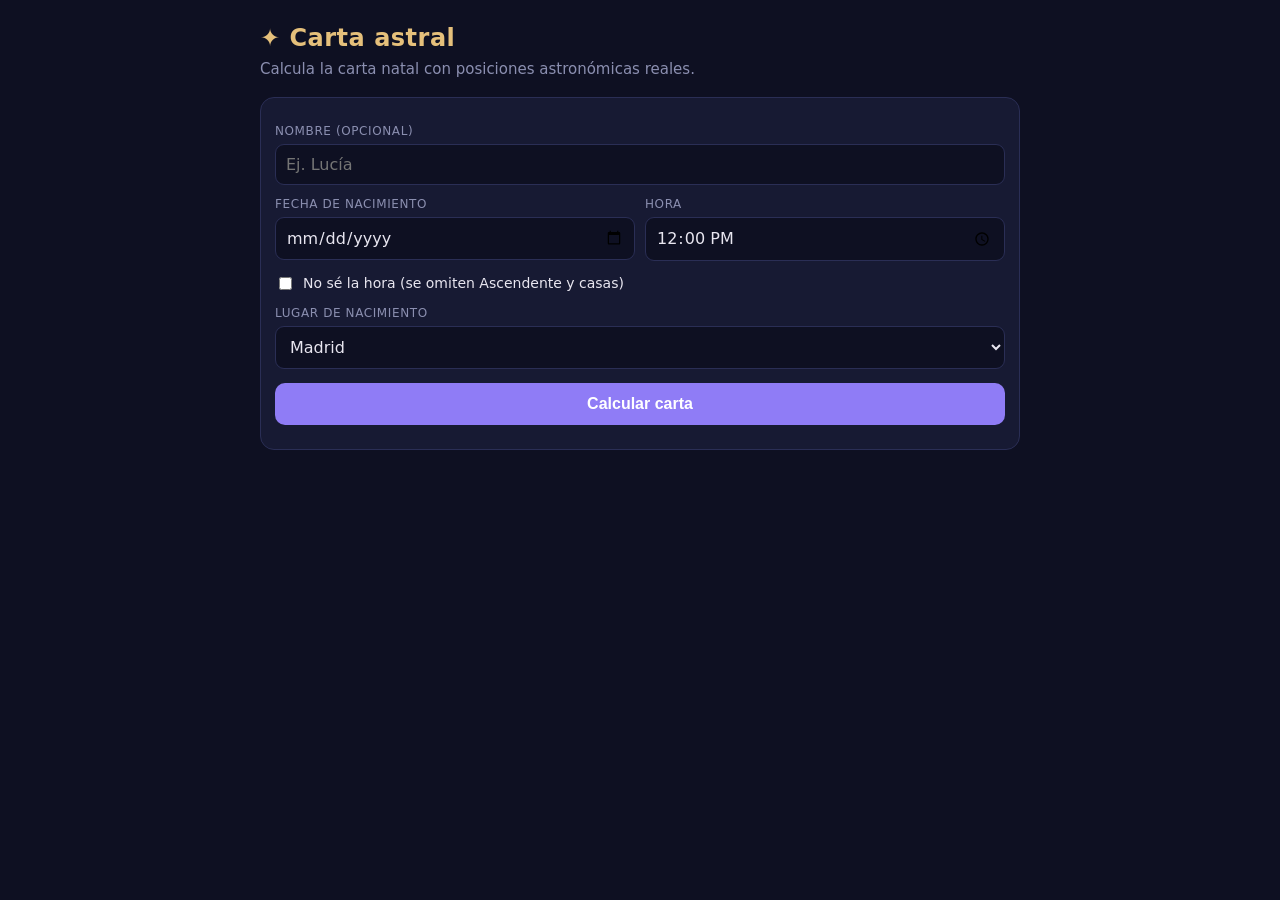
<file: carta-astral/index.html>
<!DOCTYPE html>
<html lang="es">
<head>
<meta charset="utf-8">
<meta name="viewport" content="width=device-width, initial-scale=1">
<title>Carta astral</title>
<style>
:root{--bg:#0e1022;--panel:#171a33;--line:#2a2e55;--text:#e8e6f0;--muted:#8b8fb0;--gold:#e5c07b;--accent:#8f7cf6}
*{box-sizing:border-box}
body{margin:0;background:var(--bg);color:var(--text);font:15px/1.5 system-ui,-apple-system,"Segoe UI",sans-serif;padding:16px 14px 40px}
.wrap{max-width:760px;margin:0 auto}
h1{font-size:24px;margin:4px 0 2px;color:var(--gold);letter-spacing:.5px}
.sub{color:var(--muted);margin:0 0 16px}
.card{background:var(--panel);border:1px solid var(--line);border-radius:14px;padding:14px;margin-bottom:14px}
label{display:block;font-size:12px;color:var(--muted);margin:10px 0 4px;text-transform:uppercase;letter-spacing:.6px}
input,select{width:100%;background:#0e1022;color:var(--text);border:1px solid var(--line);border-radius:9px;padding:10px;font-size:16px;font-family:inherit}
.row{display:grid;grid-template-columns:1fr 1fr;gap:10px}
.row3{display:grid;grid-template-columns:1fr 1fr 1fr;gap:10px}
.chk{display:flex;align-items:center;gap:8px;margin-top:12px;color:var(--text);font-size:14px;text-transform:none;letter-spacing:0}
.chk input{width:auto}
button{background:var(--accent);color:#fff;border:0;border-radius:10px;padding:12px 16px;font-size:16px;font-weight:600;width:100%;margin-top:14px;cursor:pointer}
button.ghost{background:transparent;border:1px solid var(--line);color:var(--text);font-weight:500;margin-top:8px}
.err{color:#ff8f8f;margin-top:10px;font-size:14px}
#out{display:none}
svg{width:100%;height:auto;display:block}
h2{font-size:15px;color:var(--gold);margin:0 0 8px;text-transform:uppercase;letter-spacing:.8px}
.big3{display:grid;gap:10px}
.big3 div b{color:var(--gold)}
table{width:100%;border-collapse:collapse;font-size:14px}
td,th{padding:6px 4px;border-bottom:1px solid var(--line);text-align:left}
th{color:var(--muted);font-weight:500;font-size:12px}
.g{font-family:"Segoe UI Symbol","Apple Symbols","Noto Sans Symbols","Noto Sans Symbols 2",system-ui,sans-serif;font-size:18px;color:var(--gold)}
.note{color:var(--muted);font-size:13px}
.ai h3{color:var(--gold);font-size:15px;margin:16px 0 4px}
.ai p{margin:0 0 8px}
.ai strong{color:#fff}
button:disabled{opacity:.6;cursor:default}
.asp{display:flex;justify-content:space-between;padding:5px 0;border-bottom:1px solid var(--line);font-size:14px}
</style>
</head>
<body>
<div class="wrap">
  <h1>✦ Carta astral</h1>
  <p class="sub">Calcula la carta natal con posiciones astronómicas reales.</p>

  <form id="f" class="card" autocomplete="off">
    <label for="name">Nombre (opcional)</label>
    <input id="name" type="text" placeholder="Ej. Lucía">
    <div class="row">
      <div><label for="date">Fecha de nacimiento</label><input id="date" type="date" required></div>
      <div><label for="time">Hora</label><input id="time" type="time" value="12:00"></div>
    </div>
    <label class="chk"><input id="notime" type="checkbox"> No sé la hora (se omiten Ascendente y casas)</label>
    <label for="city">Lugar de nacimiento</label>
    <select id="city"></select>
    <div id="manual" style="display:none">
      <div class="row3">
        <div><label for="lat">Latitud</label><input id="lat" type="number" step="any" placeholder="40.4168"></div>
        <div><label for="lon">Longitud</label><input id="lon" type="number" step="any" placeholder="-3.7038"></div>
        <div><label for="tz">Zona horaria</label><input id="tz" type="text" value="Europe/Madrid"></div>
      </div>
      <p class="note">Latitud/longitud en grados decimales (Este y Norte positivos). Zona horaria en formato IANA, p. ej. America/Mexico_City.</p>
    </div>
    <button type="submit">Calcular carta</button>
    <div id="err" class="err"></div>
  </form>

  <div id="out">
    <div class="card"><h2 id="title">Carta natal</h2><div id="meta" class="note"></div><div id="wheel"></div></div>
    <div class="card"><h2>Lo esencial</h2><div id="big3" class="big3"></div></div>
    <div class="card"><h2>Planetas</h2><div id="ptable"></div></div>
    <div class="card" id="hcard"><h2>Casas (Placidus)</h2><div id="htable"></div></div>
    <div class="card"><h2>Aspectos</h2><div id="aspects"></div></div>
    <div class="card" id="aicard" style="display:none">
      <h2>✦ Interpretación de Claude</h2>
      <div id="aitext" class="ai"></div>
      <button id="aibtn" type="button">Interpretar mi carta con Claude</button>
      <p class="note">Texto generado por IA a partir de las posiciones calculadas. Orientativo y de entretenimiento.</p>
    </div>
    <div class="card"><h2>Resumen de la carta</h2><div id="sumtext" style="white-space:pre-line;font-size:14px"></div></div>
    <button class="ghost" id="copy" type="button">Copiar resumen</button>
    <p class="note" style="margin-top:14px">Hecho con efemérides astronómicas (Astronomy Engine). Nodo norte medio. Como entretenimiento: las interpretaciones son orientativas.</p>
  </div>
</div>

<script>
/*
 MIT


    Astronomy library for JavaScript (browser and Node.js).
    https://github.com/cosinekitty/astronomy

    MIT License

    Copyright (c) 2019-2023 Don Cross <cosinekitty@gmail.com>

    Permission is hereby granted, free of charge, to any person obtaining a copy
    of this software and associated documentation files (the "Software"), to deal
    in the Software without restriction, including without limitation the rights
    to use, copy, modify, merge, publish, distribute, sublicense, and/or sell
    copies of the Software, and to permit persons to whom the Software is
    furnished to do so, subject to the following conditions:

    The above copyright notice and this permission notice shall be included in all
    copies or substantial portions of the Software.

    THE SOFTWARE IS PROVIDED "AS IS", WITHOUT WARRANTY OF ANY KIND, EXPRESS OR
    IMPLIED, INCLUDING BUT NOT LIMITED TO THE WARRANTIES OF MERCHANTABILITY,
    FITNESS FOR A PARTICULAR PURPOSE AND NONINFRINGEMENT. IN NO EVENT SHALL THE
    AUTHORS OR COPYRIGHT HOLDERS BE LIABLE FOR ANY CLAIM, DAMAGES OR OTHER
    LIABILITY, WHETHER IN AN ACTION OF CONTRACT, TORT OR OTHERWISE, ARISING FROM,
    OUT OF OR IN CONNECTION WITH THE SOFTWARE OR THE USE OR OTHER DEALINGS IN THE
    SOFTWARE.
*/
var $jscomp=$jscomp||{};$jscomp.scope={};$jscomp.createTemplateTagFirstArg=function(r){return r.raw=r};$jscomp.createTemplateTagFirstArgWithRaw=function(r,u){r.raw=u;return r};$jscomp.arrayIteratorImpl=function(r){var u=0;return function(){return u<r.length?{done:!1,value:r[u++]}:{done:!0}}};$jscomp.arrayIterator=function(r){return{next:$jscomp.arrayIteratorImpl(r)}};$jscomp.makeIterator=function(r){var u="undefined"!=typeof Symbol&&Symbol.iterator&&r[Symbol.iterator];return u?u.call(r):$jscomp.arrayIterator(r)};
$jscomp.getGlobal=function(r){r=["object"==typeof globalThis&&globalThis,r,"object"==typeof window&&window,"object"==typeof self&&self,"object"==typeof global&&global];for(var u=0;u<r.length;++u){var e=r[u];if(e&&e.Math==Math)return e}throw Error("Cannot find global object");};$jscomp.global=$jscomp.getGlobal(this);$jscomp.ASSUME_ES5=!1;$jscomp.ASSUME_NO_NATIVE_MAP=!1;$jscomp.ASSUME_NO_NATIVE_SET=!1;$jscomp.SIMPLE_FROUND_POLYFILL=!1;$jscomp.ISOLATE_POLYFILLS=!1;$jscomp.FORCE_POLYFILL_PROMISE=!1;
$jscomp.FORCE_POLYFILL_PROMISE_WHEN_NO_UNHANDLED_REJECTION=!1;$jscomp.defineProperty=$jscomp.ASSUME_ES5||"function"==typeof Object.defineProperties?Object.defineProperty:function(r,u,e){if(r==Array.prototype||r==Object.prototype)return r;r[u]=e.value;return r};$jscomp.IS_SYMBOL_NATIVE="function"===typeof Symbol&&"symbol"===typeof Symbol("x");$jscomp.TRUST_ES6_POLYFILLS=!$jscomp.ISOLATE_POLYFILLS||$jscomp.IS_SYMBOL_NATIVE;$jscomp.polyfills={};$jscomp.propertyToPolyfillSymbol={};
$jscomp.POLYFILL_PREFIX="$jscp$";var $jscomp$lookupPolyfilledValue=function(r,u){var e=$jscomp.propertyToPolyfillSymbol[u];if(null==e)return r[u];e=r[e];return void 0!==e?e:r[u]};$jscomp.polyfill=function(r,u,e,C){u&&($jscomp.ISOLATE_POLYFILLS?$jscomp.polyfillIsolated(r,u,e,C):$jscomp.polyfillUnisolated(r,u,e,C))};
$jscomp.polyfillUnisolated=function(r,u,e,C){e=$jscomp.global;r=r.split(".");for(C=0;C<r.length-1;C++){var A=r[C];if(!(A in e))return;e=e[A]}r=r[r.length-1];C=e[r];u=u(C);u!=C&&null!=u&&$jscomp.defineProperty(e,r,{configurable:!0,writable:!0,value:u})};
$jscomp.polyfillIsolated=function(r,u,e,C){var A=r.split(".");r=1===A.length;C=A[0];C=!r&&C in $jscomp.polyfills?$jscomp.polyfills:$jscomp.global;for(var w=0;w<A.length-1;w++){var Q=A[w];if(!(Q in C))return;C=C[Q]}A=A[A.length-1];e=$jscomp.IS_SYMBOL_NATIVE&&"es6"===e?C[A]:null;u=u(e);null!=u&&(r?$jscomp.defineProperty($jscomp.polyfills,A,{configurable:!0,writable:!0,value:u}):u!==e&&(void 0===$jscomp.propertyToPolyfillSymbol[A]&&($jscomp.propertyToPolyfillSymbol[A]=$jscomp.IS_SYMBOL_NATIVE?$jscomp.global.Symbol(A):
$jscomp.POLYFILL_PREFIX+A),$jscomp.defineProperty(C,$jscomp.propertyToPolyfillSymbol[A],{configurable:!0,writable:!0,value:u})))};$jscomp.polyfill("Math.log10",function(r){return r?r:function(u){return Math.log(u)/Math.LN10}},"es6","es3");$jscomp.polyfill("Number.isFinite",function(r){return r?r:function(u){return"number"!==typeof u?!1:!isNaN(u)&&Infinity!==u&&-Infinity!==u}},"es6","es3");
$jscomp.polyfill("Math.hypot",function(r){return r?r:function(u){if(2>arguments.length)return arguments.length?Math.abs(arguments[0]):0;var e,C,A;for(e=A=0;e<arguments.length;e++)A=Math.max(A,Math.abs(arguments[e]));if(1E100<A||1E-100>A){if(!A)return A;for(e=C=0;e<arguments.length;e++){var w=Number(arguments[e])/A;C+=w*w}return Math.sqrt(C)*A}for(e=C=0;e<arguments.length;e++)w=Number(arguments[e]),C+=w*w;return Math.sqrt(C)}},"es6","es3");
$jscomp.polyfill("Number.MAX_SAFE_INTEGER",function(){return 9007199254740991},"es6","es3");$jscomp.polyfill("Number.isInteger",function(r){return r?r:function(u){return Number.isFinite(u)?u===Math.floor(u):!1}},"es6","es3");$jscomp.polyfill("Number.isSafeInteger",function(r){return r?r:function(u){return Number.isInteger(u)&&Math.abs(u)<=Number.MAX_SAFE_INTEGER}},"es6","es3");
$jscomp.polyfill("Math.cbrt",function(r){return r?r:function(u){if(0===u)return u;u=Number(u);var e=Math.pow(Math.abs(u),1/3);return 0>u?-e:e}},"es6","es3");
(function(r){"object"===typeof exports&&"undefined"!==typeof module?module.exports=r():"function"===typeof define&&define.amd?define([],r):("undefined"!==typeof window?window:"undefined"!==typeof global?global:"undefined"!==typeof self?self:this).Astronomy=r()})(function(){return function(){function r(u,e,C){function A(N,T){if(!e[N]){if(!u[N]){var ka="function"==typeof require&&require;if(!T&&ka)return ka(N,!0);if(w)return w(N,!0);T=Error("Cannot find module '"+N+"'");throw T.code="MODULE_NOT_FOUND",
T;}T=e[N]={exports:{}};u[N][0].call(T.exports,function(sa){return A(u[N][1][sa]||sa)},T,T.exports,r,u,e,C)}return e[N].exports}for(var w="function"==typeof require&&require,Q=0;Q<C.length;Q++)A(C[Q]);return A}return r}()({1:[function(r,u,e){function C(a){switch(a){case m.Sun:return 2.959122082855911E-4;case m.Mercury:return 4.912547451450812E-11;case m.Venus:return 7.243452486162703E-10;case m.Earth:return 8.887692390113509E-10;case m.Moon:return 1.093189565989891E-11;case m.EMB:return 8.997011346712498E-10;
case m.Mars:return 9.549535105779258E-11;case m.Jupiter:return 2.825345909524226E-7;case m.Saturn:return 8.459715185680659E-8;case m.Uranus:return 1.292024916781969E-8;case m.Neptune:return 1.524358900784276E-8;case m.Pluto:return 2.18869976542597E-12;default:throw"Do not know mass product for body: "+a;}}function A(a){if(!0!==a&&!1!==a)throw console.trace(),"Value is not boolean: "+a;return a}function w(a){if(!Number.isFinite(a))throw console.trace(),"Value is not a finite number: "+a;return a}function Q(a){return a-
Math.floor(a)}function N(a,b){var c=a.x*a.x+a.y*a.y+a.z*a.z;if(1E-8>Math.abs(c))throw"AngleBetween: first vector is too short.";var d=b.x*b.x+b.y*b.y+b.z*b.z;if(1E-8>Math.abs(d))throw"AngleBetween: second vector is too short.";a=(a.x*b.x+a.y*b.y+a.z*b.z)/Math.sqrt(c*d);return-1>=a?180:1<=a?0:e.RAD2DEG*Math.acos(a)}function T(a){a=ld.indexOf(a);return 0<=a?md[a]:null}function ka(a){return(a=T(a))&&0<a.dist?a:null}function sa(a){var b=2E3+(a-14)/365.24217;if(-500>b)return a=(b-1820)/100,-20+32*a*a;
if(500>b){a=b/100;b=a*a;var c=a*b;return 10583.6-1014.41*a+33.78311*b-5.952053*c-.1798452*b*b+.022174192*b*c+.0090316521*c*c}if(1600>b)return a=(b-1E3)/100,b=a*a,c=a*b,1574.2-556.01*a+71.23472*b+.319781*c-.8503463*b*b-.005050998*b*c+.0083572073*c*c;if(1700>b)return a=b-1600,b=a*a,120-.9808*a-.01532*b+a*b/7129;if(1800>b)return a=b-1700,b=a*a,8.83+.1603*a-.0059285*b+1.3336E-4*a*b-b*b/1174E3;if(1860>b){a=b-1800;b=a*a;c=a*b;var d=b*b;return 13.72-.332447*a+.0068612*b+.0041116*c-3.7436E-4*d+1.21272E-5*
b*c-1.699E-7*c*c+8.75E-10*c*d}if(1900>b)return a=b-1860,b=a*a,c=a*b,7.62+.5737*a-.251754*b+.01680668*c-4.473624E-4*b*b+b*c/233174;if(1920>b)return a=b-1900,b=a*a,-2.79+1.494119*a-.0598939*b+.0061966*a*b-1.97E-4*b*b;if(1941>b)return a=b-1920,b=a*a,21.2+.84493*a-.0761*b+.0020936*a*b;if(1961>b)return a=b-1950,b=a*a,29.07+.407*a-b/233+a*b/2547;if(1986>b)return a=b-1975,b=a*a,45.45+1.067*a-b/260-a*b/718;if(2005>b)return a=b-2E3,b=a*a,c=a*b,63.86+.3345*a-.060374*b+.0017275*c+6.51814E-4*b*b+2.373599E-5*
b*c;if(2050>b)return a=b-2E3,62.92+.32217*a+.005589*a*a;if(2150>b)return a=(b-1820)/100,-20+32*a*a-.5628*(2150-b);a=(b-1820)/100;return-20+32*a*a}function Vb(a){return a+Wb(a)/86400}function v(a){return a instanceof O?a:new O(a)}function Xb(a){a=a.tt/36525;return(((((-4.34E-8*a-5.76E-7)*a+.0020034)*a-1.831E-4)*a-46.836769)*a+84381.406)/3600}function da(a){if(!$a||1E-6<Math.abs($a.tt-a.tt)){var b=a.tt/36525;var c=(1287104.79305+1.295965810481E8*b)%1296E3*4.84813681109536E-6;var d=(335779.526232+1.7395272628478E9*
b)%1296E3*4.84813681109536E-6,f=(450160.398036-6962890.5431*b)%1296E3*4.84813681109536E-6,g=Math.sin(f),h=Math.cos(f),l=(-172064161-174666*b)*g+33386*h,k=(92052331+9086*b)*h+15377*g;h=2*(d-(1072260.70369+1.602961601209E9*b)%1296E3*4.84813681109536E-6+f);g=Math.sin(h);h=Math.cos(h);l+=(-13170906-1675*b)*g-13696*h;k+=(5730336-3015*b)*h-4587*g;h=2*(d+f);g=Math.sin(h);h=Math.cos(h);l+=(-2276413-234*b)*g+2796*h;k+=(978459-485*b)*h+1374*g;h=2*f;g=Math.sin(h);h=Math.cos(h);l+=(2074554+207*b)*g-698*h;k+=
(-897492+470*b)*h-291*g;g=Math.sin(c);h=Math.cos(c);c=-1.35E-4+1E-7*(l+((1475877-3633*b)*g+11817*h));b=3.88E-4+1E-7*(k+((73871-184*b)*h-1924*g));g=Xb(a);$a={tt:a.tt,dpsi:c,deps:b,ee:c*Math.cos(g*e.DEG2RAD)/15,mobl:g,tobl:g+b/3600}}return $a}function Yb(a,b){var c=a*e.DEG2RAD;a=Math.cos(c);c=Math.sin(c);return[b[0],b[1]*a-b[2]*c,b[1]*c+b[2]*a]}function ea(a){function b(D,G,P,fa){for(var L=[],ta=0;ta<=G-D;++ta){var ua=L,ub=ua.push,vb,Zb=P,nd=fa,$b=[];for(vb=0;vb<=nd-Zb;++vb)$b.push(0);ub.call(ua,{min:Zb,
array:$b})}return{min:D,array:L}}function c(D,G,P){D=D.array[G-D.min];return D.array[P-D.min]}function d(D,G,P){D=y.array[D-y.min];D.array[G-D.min]=P}function f(D,G,P){D=x.array[D-x.min];D.array[G-D.min]=P}function g(D,G,P,fa,L){L(D*P-G*fa,G*P+D*fa)}function h(D){return Math.sin(U*D)}function l(D,G,P,fa){var L={x:1,y:0};D=[0,D,G,P,fa];for(G=1;4>=G;++G)0!==D[G]&&g(L.x,L.y,c(y,D[G],G),c(x,D[G],G),function(ta,ua){return L.x=ta,L.y=ua});return L}function k(D,G,P,fa,L,ta,ua,ub){L=l(L,ta,ua,ub);q+=D*L.y;
t+=G*L.y;ab+=P*L.x;va+=fa*L.x}++e.CalcMoonCount;a=a.tt/36525;var n,p,q,t,y=b(-6,6,1,4),x=b(-6,6,1,4);var z=a*a;var ab=t=q=0;var va=3422.7;var la=h(.19833+.05611*a);var ha=h(.27869+.04508*a);var V=h(.16827-.36903*a);var ba=h(.34734-5.37261*a);var La=h(.10498-5.37899*a);var bb=h(.42681-.41855*a),od=h(.14943-5.37511*a);var cb=.84*la+.31*ha+14.27*V+7.26*ba+.28*La+.24*bb;var wb=2.94*la+.31*ha+14.27*V+9.34*ba+1.12*La+.83*bb;var db=-6.4*la-1.89*bb;ha=.21*la+.31*ha+14.27*V-88.7*ba-15.3*La+.24*bb-1.86*od;
V=cb-db;la=-3.332E-6*h(.59734-5.37261*a)-5.39E-7*h(.35498-5.37899*a)-6.4E-8*h(.39943-5.37511*a);cb=U*Q(.60643382+1336.85522467*a-3.13E-6*z)+cb/ia;wb=U*Q(.37489701+1325.55240982*a+2.565E-5*z)+wb/ia;db=U*Q(.99312619+99.99735956*a-4.4E-7*z)+db/ia;ha=U*Q(.25909118+1342.2278298*a-8.92E-6*z)+ha/ia;La=U*Q(.82736186+1236.85308708*a-3.97E-6*z)+V/ia;for(n=1;4>=n;++n){switch(n){case 1:V=wb;z=4;ba=1.000002208;break;case 2:V=db;z=3;ba=.997504612-.002495388*a;break;case 3:V=ha;z=4;ba=1.000002708+139.978*la;break;
case 4:V=La;z=6;ba=1;break;default:throw"Internal error: I = "+n;}d(0,n,1);d(1,n,Math.cos(V)*ba);f(0,n,0);f(1,n,Math.sin(V)*ba);for(p=2;p<=z;++p)g(c(y,p-1,n),c(x,p-1,n),c(y,1,n),c(x,1,n),function(D,G){return d(p,n,D),f(p,n,G)});for(p=1;p<=z;++p)d(-p,n,c(y,p,n)),f(-p,n,-c(x,p,n))}k(13.902,14.06,-.001,.2607,0,0,0,4);k(.403,-4.01,.394,.0023,0,0,0,3);k(2369.912,2373.36,.601,28.2333,0,0,0,2);k(-125.154,-112.79,-.725,-.9781,0,0,0,1);k(1.979,6.98,-.445,.0433,1,0,0,4);k(191.953,192.72,.029,3.0861,1,0,0,2);
k(-8.466,-13.51,.455,-.1093,1,0,0,1);k(22639.5,22609.07,.079,186.5398,1,0,0,0);k(18.609,3.59,-.094,.0118,1,0,0,-1);k(-4586.465,-4578.13,-.077,34.3117,1,0,0,-2);k(3.215,5.44,.192,-.0386,1,0,0,-3);k(-38.428,-38.64,.001,.6008,1,0,0,-4);k(-.393,-1.43,-.092,.0086,1,0,0,-6);k(-.289,-1.59,.123,-.0053,0,1,0,4);k(-24.42,-25.1,.04,-.3,0,1,0,2);k(18.023,17.93,.007,.1494,0,1,0,1);k(-668.146,-126.98,-1.302,-.3997,0,1,0,0);k(.56,.32,-.001,-.0037,0,1,0,-1);k(-165.145,-165.06,.054,1.9178,0,1,0,-2);k(-1.877,-6.46,
-.416,.0339,0,1,0,-4);k(.213,1.02,-.074,.0054,2,0,0,4);k(14.387,14.78,-.017,.2833,2,0,0,2);k(-.586,-1.2,.054,-.01,2,0,0,1);k(769.016,767.96,.107,10.1657,2,0,0,0);k(1.75,2.01,-.018,.0155,2,0,0,-1);k(-211.656,-152.53,5.679,-.3039,2,0,0,-2);k(1.225,.91,-.03,-.0088,2,0,0,-3);k(-30.773,-34.07,-.308,.3722,2,0,0,-4);k(-.57,-1.4,-.074,.0109,2,0,0,-6);k(-2.921,-11.75,.787,-.0484,1,1,0,2);k(1.267,1.52,-.022,.0164,1,1,0,1);k(-109.673,-115.18,.461,-.949,1,1,0,0);k(-205.962,-182.36,2.056,1.4437,1,1,0,-2);k(.233,
.36,.012,-.0025,1,1,0,-3);k(-4.391,-9.66,-.471,.0673,1,1,0,-4);k(.283,1.53,-.111,.006,1,-1,0,4);k(14.577,31.7,-1.54,.2302,1,-1,0,2);k(147.687,138.76,.679,1.1528,1,-1,0,0);k(-1.089,.55,.021,0,1,-1,0,-1);k(28.475,23.59,-.443,-.2257,1,-1,0,-2);k(-.276,-.38,-.006,-.0036,1,-1,0,-3);k(.636,2.27,.146,-.0102,1,-1,0,-4);k(-.189,-1.68,.131,-.0028,0,2,0,2);k(-7.486,-.66,-.037,-.0086,0,2,0,0);k(-8.096,-16.35,-.74,.0918,0,2,0,-2);k(-5.741,-.04,0,-9E-4,0,0,2,2);k(.255,0,0,0,0,0,2,1);k(-411.608,-.2,0,-.0124,0,0,
2,0);k(.584,.84,0,.0071,0,0,2,-1);k(-55.173,-52.14,0,-.1052,0,0,2,-2);k(.254,.25,0,-.0017,0,0,2,-3);k(.025,-1.67,0,.0031,0,0,2,-4);k(1.06,2.96,-.166,.0243,3,0,0,2);k(36.124,50.64,-1.3,.6215,3,0,0,0);k(-13.193,-16.4,.258,-.1187,3,0,0,-2);k(-1.187,-.74,.042,.0074,3,0,0,-4);k(-.293,-.31,-.002,.0046,3,0,0,-6);k(-.29,-1.45,.116,-.0051,2,1,0,2);k(-7.649,-10.56,.259,-.1038,2,1,0,0);k(-8.627,-7.59,.078,-.0192,2,1,0,-2);k(-2.74,-2.54,.022,.0324,2,1,0,-4);k(1.181,3.32,-.212,.0213,2,-1,0,2);k(9.703,11.67,-.151,
.1268,2,-1,0,0);k(-.352,-.37,.001,-.0028,2,-1,0,-1);k(-2.494,-1.17,-.003,-.0017,2,-1,0,-2);k(.36,.2,-.012,-.0043,2,-1,0,-4);k(-1.167,-1.25,.008,-.0106,1,2,0,0);k(-7.412,-6.12,.117,.0484,1,2,0,-2);k(-.311,-.65,-.032,.0044,1,2,0,-4);k(.757,1.82,-.105,.0112,1,-2,0,2);k(2.58,2.32,.027,.0196,1,-2,0,0);k(2.533,2.4,-.014,-.0212,1,-2,0,-2);k(-.344,-.57,-.025,.0036,0,3,0,-2);k(-.992,-.02,0,0,1,0,2,2);k(-45.099,-.02,0,-.001,1,0,2,0);k(-.179,-9.52,0,-.0833,1,0,2,-2);k(-.301,-.33,0,.0014,1,0,2,-4);k(-6.382,-3.37,
0,-.0481,1,0,-2,2);k(39.528,85.13,0,-.7136,1,0,-2,0);k(9.366,.71,0,-.0112,1,0,-2,-2);k(.202,.02,0,0,1,0,-2,-4);k(.415,.1,0,.0013,0,1,2,0);k(-2.152,-2.26,0,-.0066,0,1,2,-2);k(-1.44,-1.3,0,.0014,0,1,-2,2);k(.384,-.04,0,0,0,1,-2,-2);k(1.938,3.6,-.145,.0401,4,0,0,0);k(-.952,-1.58,.052,-.013,4,0,0,-2);k(-.551,-.94,.032,-.0097,3,1,0,0);k(-.482,-.57,.005,-.0045,3,1,0,-2);k(.681,.96,-.026,.0115,3,-1,0,0);k(-.297,-.27,.002,-9E-4,2,2,0,-2);k(.254,.21,-.003,0,2,-2,0,-2);k(-.25,-.22,.004,.0014,1,3,0,-2);k(-3.996,
0,0,4E-4,2,0,2,0);k(.557,-.75,0,-.009,2,0,2,-2);k(-.459,-.38,0,-.0053,2,0,-2,2);k(-1.298,.74,0,4E-4,2,0,-2,0);k(.538,1.14,0,-.0141,2,0,-2,-2);k(.263,.02,0,0,1,1,2,0);k(.426,.07,0,-6E-4,1,1,-2,-2);k(-.304,.03,0,3E-4,1,-1,2,0);k(-.372,-.19,0,-.0027,1,-1,-2,2);k(.418,0,0,0,0,0,4,0);k(-.33,-.04,0,0,3,0,2,0);z=-526.069*l(0,0,1,-2).y;z+=-3.352*l(0,0,1,-4).y;z+=44.297*l(1,0,1,-2).y;z+=-6*l(1,0,1,-4).y;z+=20.599*l(-1,0,1,0).y;z+=-30.598*l(-1,0,1,-2).y;z+=-24.649*l(-2,0,1,0).y;z+=-2*l(-2,0,1,-2).y;z+=-22.571*
l(0,1,1,-2).y;z+=10.985*l(0,-1,1,-2).y;q+=.82*h(.7736-62.5512*a)+.31*h(.0466-125.1025*a)+.35*h(.5785-25.1042*a)+.66*h(.4591+1335.8075*a)+.64*h(.313-91.568*a)+1.14*h(.148+1331.2898*a)+.21*h(.5918+1056.5859*a)+.44*h(.5784+1322.8595*a)+.24*h(.2275-5.7374*a)+.28*h(.2965+2.6929*a)+.33*h(.3132+6.3368*a);a=ha+t/ia;a=(1.000002708+139.978*la)*(18518.511+1.189+ab)*Math.sin(a)-6.24*Math.sin(3*a)+z;return{geo_eclip_lon:U*Q((cb+q/ia)/U),geo_eclip_lat:Math.PI/648E3*a,distance_au:ia*pd/(.999953253*va)}}function ac(a,
b){return[a.rot[0][0]*b[0]+a.rot[1][0]*b[1]+a.rot[2][0]*b[2],a.rot[0][1]*b[0]+a.rot[1][1]*b[1]+a.rot[2][1]*b[2],a.rot[0][2]*b[0]+a.rot[1][2]*b[1]+a.rot[2][2]*b[2]]}function wa(a,b,c){b=Ma(b,c);return ac(b,a)}function Ma(a,b){a=a.tt/36525;var c=84381.406,d=((((3.337E-7*a-4.67E-7)*a-.00772503)*a+.0512623)*a-.025754)*a+c;c*=4.84813681109536E-6;var f=((((-9.51E-8*a+1.32851E-4)*a-.00114045)*a-1.0790069)*a+5038.481507)*a*4.84813681109536E-6;d*=4.84813681109536E-6;var g=((((-5.6E-8*a+1.70663E-4)*a-.00121197)*
a-2.3814292)*a+10.556403)*a*4.84813681109536E-6;a=Math.sin(c);c=Math.cos(c);var h=Math.sin(-f);f=Math.cos(-f);var l=Math.sin(-d);d=Math.cos(-d);var k=Math.sin(g),n=Math.cos(g);g=n*f-h*k*d;var p=n*h*c+k*d*f*c-a*k*l,q=n*h*a+k*d*f*a+c*k*l,t=-k*f-h*n*d,y=-k*h*c+n*d*f*c-a*n*l;k=-k*h*a+n*d*f*a+c*n*l;h*=l;n=-l*f*c-a*d;a=-l*f*a+d*c;if(b===F.Into2000)return new J([[g,p,q],[t,y,k],[h,n,a]]);if(b===F.From2000)return new J([[g,t,h],[p,y,n],[q,k,a]]);throw"Invalid precess direction";}function ca(a){if(!eb||eb.tt!==
a.tt){var b=a.tt/36525,c=15*da(a).ee,d=(.779057273264+.00273781191135448*a.ut+a.ut%1)%1*360;0>d&&(d+=360);b=((c+.014506+((((-3.68E-8*b-2.9956E-5)*b-4.4E-7)*b+1.3915817)*b+4612.156534)*b)/3600+d)%360/15;0>b&&(b+=24);eb={tt:a.tt,st:b}}return eb.st}function bc(a){a=v(a);return ca(a)}function xb(a,b){var c=a.latitude*e.DEG2RAD,d=Math.sin(c);c=Math.cos(c);var f=1/Math.hypot(c,.996647180302104*d),g=a.height/1E3,h=6378.1366*f+g;b=(15*b+a.longitude)*e.DEG2RAD;a=Math.sin(b);b=Math.cos(b);return{pos:[h*c*b/
e.KM_PER_AU,h*c*a/e.KM_PER_AU,(6335.438815127603*f+g)*d/e.KM_PER_AU],vel:[-7.292115E-5*h*c*a*86400/e.KM_PER_AU,7.292115E-5*h*c*b*86400/e.KM_PER_AU,0]}}function xa(a,b,c){b=Na(b,c);return ac(b,a)}function Na(a,b){a=da(a);var c=a.mobl*e.DEG2RAD,d=a.tobl*e.DEG2RAD,f=4.84813681109536E-6*a.dpsi;a=Math.cos(c);c=Math.sin(c);var g=Math.cos(d),h=Math.sin(d);d=Math.cos(f);var l=Math.sin(f);f=-l*a;var k=-l*c,n=l*g,p=d*a*g+c*h,q=d*c*g-a*h;l*=h;var t=d*a*h-c*g;a=d*c*h+a*g;if(b===F.From2000)return new J([[d,n,
l],[f,p,t],[k,q,a]]);if(b===F.Into2000)return new J([[d,f,k],[n,p,q],[l,t,a]]);throw"Invalid precess direction";}function fb(a,b,c){return c===F.Into2000?wa(xa(a,b,c),b,c):xa(wa(a,b,c),b,c)}function cc(a,b){var c=ca(a);b=xb(b,c).pos;return fb(b,a,F.Into2000)}function qd(a){if(!(a instanceof Array)||3!==a.length)return!1;for(var b=0;3>b;++b){if(!(a[b]instanceof Array)||3!==a[b].length)return!1;for(var c=0;3>c;++c)if(!Number.isFinite(a[b][c]))return!1}return!0}function yb(a,b){return new E(a[0],a[1],
a[2],b)}function dc(a,b){b=yb(a,b);var c=b.x*b.x+b.y*b.y,d=Math.sqrt(c+b.z*b.z);if(0===c){if(0===b.z)throw"Indeterminate sky coordinates";return new gb(0,0>b.z?-90:90,d,b)}var f=e.RAD2HOUR*Math.atan2(b.y,b.x);0>f&&(f+=24);return new gb(f,e.RAD2DEG*Math.atan2(a[2],Math.sqrt(c)),d,b)}function ya(a,b){var c=a*e.DEG2RAD;a=Math.cos(c);c=Math.sin(c);return[a*b[0]+c*b[1],a*b[1]-c*b[0],b[2]]}function hb(a,b,c,d,f){a=v(a);za(b);w(c);w(d);var g=Math.sin(b.latitude*e.DEG2RAD),h=Math.cos(b.latitude*e.DEG2RAD),
l=Math.sin(b.longitude*e.DEG2RAD),k=Math.cos(b.longitude*e.DEG2RAD);b=Math.sin(d*e.DEG2RAD);var n=Math.cos(d*e.DEG2RAD),p=Math.sin(c*e.HOUR2RAD),q=Math.cos(c*e.HOUR2RAD),t=[h*k,h*l,g];g=[-g*k,-g*l,h];l=[l,-k,0];h=-15*ca(a);a=ya(h,t);t=ya(h,g);l=ya(h,l);b=[n*q,n*p,b];p=b[0]*a[0]+b[1]*a[1]+b[2]*a[2];n=b[0]*t[0]+b[1]*t[1]+b[2]*t[2];t=b[0]*l[0]+b[1]*l[1]+b[2]*l[2];q=Math.hypot(n,t);0<q?(n=-e.RAD2DEG*Math.atan2(t,n),0>n&&(n+=360)):n=0;p=e.RAD2DEG*Math.atan2(q,p);q=d;if(f&&(d=p,f=Oa(f,90-p),p-=f,0<f&&3E-4<
p)){c=Math.sin(p*e.DEG2RAD);q=Math.cos(p*e.DEG2RAD);t=Math.sin(d*e.DEG2RAD);d=Math.cos(d*e.DEG2RAD);f=[];for(l=0;3>l;++l)f.push((b[l]-d*a[l])/t*c+a[l]*q);q=Math.hypot(f[0],f[1]);0<q?(c=e.RAD2HOUR*Math.atan2(f[1],f[0]),0>c&&(c+=24)):c=0;q=e.RAD2DEG*Math.atan2(f[2],q)}return new ec(n,90-p,c,q)}function za(a){if(!(a instanceof zb))throw"Not an instance of the Observer class: "+a;w(a.latitude);w(a.longitude);w(a.height);if(-90>a.latitude||90<a.latitude)throw"Latitude "+a.latitude+" is out of range. Must be -90..+90.";
return a}function fc(a){a=v(a).AddDays(-1/e.C_AUDAY);var b=Aa(M.Earth,a),c=$jscomp.makeIterator(fb([-b.x,-b.y,-b.z],a,F.From2000));b=c.next().value;var d=c.next().value,f=c.next().value,g=e.DEG2RAD*da(a).tobl;c=Math.cos(g);g=Math.sin(g);a=new E(b,d,f,a);return Ab(a,c,g)}function Pa(a,b,c,d,f){za(c);A(d);A(f);b=v(b);c=cc(b,c);a=W(a,b,f);a=[a.x-c[0],a.y-c[1],a.z-c[2]];if(!d)return dc(a,b);d=fb(a,b,F.From2000);return dc(d,b)}function Ab(a,b,c){var d=a.x,f=a.y*b+a.z*c;c=-a.y*c+a.z*b;var g=Math.hypot(d,
f);b=0;0<g&&(b=e.RAD2DEG*Math.atan2(f,d),0>b&&(b+=360));g=e.RAD2DEG*Math.atan2(c,g);a=new E(d,f,c,a.t);return new gc(a,g,b)}function Qa(a){var b=da(a.t),c=wa([a.x,a.y,a.z],a.t,F.From2000),d=$jscomp.makeIterator(xa(c,a.t,F.From2000));c=d.next().value;var f=d.next().value;d=d.next().value;a=new E(c,f,d,a.t);b=b.tobl*e.DEG2RAD;return Ab(a,Math.cos(b),Math.sin(b))}function Y(a){a=v(a);var b=ea(a),c=b.distance_au*Math.cos(b.geo_eclip_lat);b=[c*Math.cos(b.geo_eclip_lon),c*Math.sin(b.geo_eclip_lon),b.distance_au*
Math.sin(b.geo_eclip_lat)];b=Yb(Xb(a),b);b=wa(b,a,F.Into2000);return new E(b[0],b[1],b[2],a)}function ib(a){var b=v(a);a=ea(b);var c=a.distance_au*Math.cos(a.geo_eclip_lat),d=[c*Math.cos(a.geo_eclip_lon),c*Math.sin(a.geo_eclip_lon),a.distance_au*Math.sin(a.geo_eclip_lat)];c=da(b);d=Yb(c.mobl,d);d=xa(d,b,F.From2000);b=yb(d,b);c=c.tobl*e.DEG2RAD;b=Ab(b,Math.cos(c),Math.sin(c));return new Ba(b.elat,b.elon,a.distance_au)}function Ra(a){a=v(a);var b=a.AddDays(-1E-5),c=a.AddDays(1E-5);b=Y(b);c=Y(c);return new I((b.x+
c.x)/2,(b.y+c.y)/2,(b.z+c.z)/2,(c.x-b.x)/2E-5,(c.y-b.y)/2E-5,(c.z-b.z)/2E-5,a)}function Bb(a){a=v(a);var b=Ra(a);return new I(b.x/82.30056,b.y/82.30056,b.z/82.30056,b.vx/82.30056,b.vy/82.30056,b.vz/82.30056,a)}function ma(a,b,c){var d=1,f=0;a=$jscomp.makeIterator(a);for(var g=a.next();!g.done;g=a.next()){var h=0;g=$jscomp.makeIterator(g.value);for(var l=g.next();!l.done;l=g.next()){var k=$jscomp.makeIterator(l.value);l=k.next().value;var n=k.next().value;k=k.next().value;h+=l*Math.cos(n+b*k)}h*=d;
c&&(h%=U);f+=h;d*=b}return f}function Cb(a,b){var c=1,d=0,f=0,g=0;a=$jscomp.makeIterator(a);for(var h=a.next();!h.done;h=a.next()){var l=0,k=0;h=$jscomp.makeIterator(h.value);for(var n=h.next();!n.done;n=h.next()){var p=$jscomp.makeIterator(n.value);n=p.next().value;var q=p.next().value;p=p.next().value;q+=b*p;l+=n*p*Math.sin(q);0<g&&(k+=n*Math.cos(q))}f+=g*d*k-c*l;d=c;c*=b;++g}return f}function Db(a){return new B(a[0]+4.4036E-7*a[1]-1.90919E-7*a[2],-4.79966E-7*a[0]+.917482137087*a[1]-.397776982902*
a[2],.397776982902*a[1]+.917482137087*a[2])}function hc(a,b,c){var d=c*Math.cos(b);return[d*Math.cos(a),d*Math.sin(a),c*Math.sin(b)]}function Aa(a,b){var c=b.tt/365250,d=ma(a[0],c,!0),f=ma(a[1],c,!1);a=ma(a[2],c,!1);d=hc(d,f,a);return Db(d).ToAstroVector(b)}function Sa(a,b){var c=b/365250,d=ma(a[0],c,!0),f=ma(a[1],c,!1),g=ma(a[2],c,!1),h=Cb(a[0],c),l=Cb(a[1],c);c=Cb(a[2],c);var k=Math.cos(d),n=Math.sin(d),p=Math.cos(f),q=Math.sin(f);a=+(c*p*k)-g*q*k*l-g*p*n*h;h=+(c*p*n)-g*q*n*l+g*p*k*h;l=+(c*q)+g*
p*l;d=hc(d,f,g);f=[a/365250,h/365250,l/365250];d=Db(d);f=Db(f);return new X(b,d,f)}function jb(a,b,c,d){d/=d+2.959122082855911E-4;b=Aa(M[c],b);a.x+=d*b.x;a.y+=d*b.y;a.z+=d*b.z}function R(a,b,c,d){d/=d+2.959122082855911E-4;b=Sa(M[c],b);a.r.incr(b.r.mul(d));a.v.incr(b.v.mul(d));return b}function Ta(a,b,c){a=c.sub(a);c=a.quadrature();return a.mul(b/(c*Math.sqrt(c)))}function Ca(a,b,c,d){return new B(b.x+a*(c.x+a*d.x/2),b.y+a*(c.y+a*d.y/2),b.z+a*(c.z+a*d.z/2))}function Eb(a,b,c){return new B(b.x+a*c.x,
b.y+a*c.y,b.z+a*c.z)}function Fb(a,b){var c=a-b.tt,d=new Da(a),f=Ca(c,b.r,b.v,b.a),g=d.Acceleration(f).mean(b.a);f=Ca(c,b.r,b.v,g);b=b.v.add(g.mul(c));c=d.Acceleration(f);a=new Ua(a,f,b,c);return new ic(d,a)}function jc(a,b){a=Math.floor(a);return 0>a?0:a>=b?b-1:a}function Gb(a){var b=$jscomp.makeIterator(a);a=b.next().value;var c=$jscomp.makeIterator(b.next().value);var d=c.next().value;var f=c.next().value;c=c.next().value;var g=$jscomp.makeIterator(b.next().value);b=g.next().value;var h=g.next().value;
g=g.next().value;d=new X(a,new B(d,f,c),new B(b,h,g));a=new Da(d.tt);f=d.r.add(a.Sun.r);c=d.v.add(a.Sun.v);b=a.Acceleration(f);d=new Ua(d.tt,f,c,b);return new ic(a,d)}function kc(a,b,c){a=Gb(a);for(var d=Math.ceil((b-a.grav.tt)/c),f=0;f<d;++f)a=Fb(f+1===d?b:a.grav.tt+c,a.grav);return a}function Hb(a,b){var c=a.tt;var d=na[0][0];if(c<d||c>na[50][0])c=null;else{c=jc((c-d)/29200,50);if(!Ib[c]){d=Ib[c]=[];d[0]=Gb(na[c]).grav;d[200]=Gb(na[c+1]).grav;var f,g=d[0].tt;for(f=1;200>f;++f)d[f]=Fb(g+=146,d[f-
1]).grav;g=d[200].tt;var h=[];h[200]=d[200];for(f=199;0<f;--f)h[f]=Fb(g-=146,h[f+1]).grav;for(f=199;0<f;--f)g=f/200,d[f].r=d[f].r.mul(1-g).add(h[f].r.mul(g)),d[f].v=d[f].v.mul(1-g).add(h[f].v.mul(g)),d[f].a=d[f].a.mul(1-g).add(h[f].a.mul(g))}c=Ib[c]}if(d=c){f=jc((a.tt-d[0].tt)/146,200);c=d[f];g=d[f+1];var l=c.a.mean(g.a);f=Ca(a.tt-c.tt,c.r,c.v,l);d=Eb(a.tt-c.tt,c.v,l);h=Ca(a.tt-g.tt,g.r,g.v,l);g=Eb(a.tt-g.tt,g.v,l);l=(a.tt-c.tt)/146;c=f.mul(1-l).add(h.mul(l));d=d.mul(1-l).add(g.mul(l))}else{var k=
a.tt<na[0][0]?kc(na[0],a.tt,-146):kc(na[50],a.tt,146);c=k.grav.r;d=k.grav.v;k=k.bary}b&&(k||(k=new Da(a.tt)),c=c.sub(k.Sun.r),d=d.sub(k.Sun.v));return new I(c.x,c.y,c.z,d.x,d.y,d.z,a)}function kb(a,b){for(var c=a.tt+18262.5,d=[0,b.al[0]+c*b.al[1],0,0,0,0],f=$jscomp.makeIterator(b.a),g=f.next();!g.done;g=f.next()){var h=$jscomp.makeIterator(g.value);g=h.next().value;var l=h.next().value;h=h.next().value;d[0]+=g*Math.cos(l+c*h)}f=$jscomp.makeIterator(b.l);for(g=f.next();!g.done;g=f.next())h=$jscomp.makeIterator(g.value),
g=h.next().value,l=h.next().value,h=h.next().value,d[1]+=g*Math.sin(l+c*h);d[1]%=U;0>d[1]&&(d[1]+=U);f=$jscomp.makeIterator(b.z);for(g=f.next();!g.done;g=f.next())h=$jscomp.makeIterator(g.value),g=h.next().value,l=h.next().value,h=h.next().value,l+=c*h,d[2]+=g*Math.cos(l),d[3]+=g*Math.sin(l);f=$jscomp.makeIterator(b.zeta);for(g=f.next();!g.done;g=f.next())h=$jscomp.makeIterator(g.value),g=h.next().value,l=h.next().value,h=h.next().value,l+=c*h,d[4]+=g*Math.cos(l),d[5]+=g*Math.sin(l);f=d[0];h=d[1];
g=d[2];l=d[3];c=d[4];d=d[5];var k=Math.sqrt(b.mu/(f*f*f));b=h+g*Math.sin(h)-l*Math.cos(h);do{var n=Math.cos(b);var p=Math.sin(b);n=(h-b+g*p-l*n)/(1-g*n-l*p);b+=n}while(1E-12<=Math.abs(n));n=Math.cos(b);p=Math.sin(b);h=l*n-g*p;var q=-g*n-l*p,t=1/(1+q),y=1/(1+Math.sqrt(1-g*g-l*l));b=f*(n-g-y*l*h);h=f*(p-l+y*g*h);l=k*t*f*(-p-y*l*q);f=k*t*f*(+n+y*g*q);g=2*Math.sqrt(1-c*c-d*d);k=1-2*d*d;n=1-2*c*c;p=2*d*c;a=new I(b*k+h*p,b*p+h*n,(c*h-b*d)*g,l*k+f*p,l*p+f*n,(c*f-l*d)*g,a);return Ea(rd,a)}function Z(a,b){b=
v(b);if(a in M)return Aa(M[a],b);if(a===m.Pluto)return a=Hb(b,!0),new E(a.x,a.y,a.z,b);if(a===m.Sun)return new E(0,0,0,b);if(a===m.Moon){a=Aa(M.Earth,b);var c=Y(b);return new E(a.x+c.x,a.y+c.y,a.z+c.z,b)}if(a===m.EMB)return a=Aa(M.Earth,b),c=Y(b),new E(a.x+c.x/82.30056,a.y+c.y/82.30056,a.z+c.z/82.30056,b);if(a===m.SSB)return a=new E(0,0,0,b),jb(a,b,m.Jupiter,2.825345909524226E-7),jb(a,b,m.Saturn,8.459715185680659E-8),jb(a,b,m.Uranus,1.292024916781969E-8),jb(a,b,m.Neptune,1.524358900784276E-8),a;if(c=
ka(a))return a=new Ba(c.dec,15*c.ra,c.dist),lb(a,b);throw'HelioVector: Unknown body "'+a+'"';}function oa(a,b){var c=ka(a);if(c)return c.dist;b=v(b);return a in M?ma(M[a][2],b.tt/365250,!1):Z(a,b).Length()}function lc(a,b){for(var c=b,d=0,f=0;10>f;++f){var g=a(c);d=g.Length()/e.C_AUDAY;if(1<d)throw"Object is too distant for light-travel solver.";var h=b.AddDays(-d);d=Math.abs(h.tt-c.tt);if(1E-9>d)return g;c=h}throw"Light-travel time solver did not converge: dt = "+d;}function mc(a,b,c,d){A(d);a=v(a);
if(ka(c)){c=Z(c,a);if(d)return b=mb(b,a),d=new E(c.x-b.x,c.y-b.y,c.z-b.z,a),c=e.C_AUDAY/d.Length(),new E(d.x+b.vx/c,d.y+b.vy/c,d.z+b.vz/c,a);b=Z(b,a);return new E(c.x-b.x,c.y-b.y,c.z-b.z,a)}var f=d?new E(0,0,0,a):Z(b,a);var g=new nc(b,c,d,f);return lc(function(h){return g.Position(h)},a)}function W(a,b,c){A(c);b=v(b);switch(a){case m.Earth:return new E(0,0,0,b);case m.Moon:return Y(b);default:return a=mc(b,m.Earth,a,c),a.t=b,a}}function pa(a,b){return new I(a.r.x,a.r.y,a.r.z,a.v.x,a.v.y,a.v.z,b)}
function mb(a,b){b=v(b);switch(a){case m.Sun:return new I(0,0,0,0,0,0,b);case m.SSB:return a=new Da(b.tt),new I(-a.Sun.r.x,-a.Sun.r.y,-a.Sun.r.z,-a.Sun.v.x,-a.Sun.v.y,-a.Sun.v.z,b);case m.Mercury:case m.Venus:case m.Earth:case m.Mars:case m.Jupiter:case m.Saturn:case m.Uranus:case m.Neptune:return a=Sa(M[a],b.tt),pa(a,b);case m.Pluto:return Hb(b,!0);case m.Moon:case m.EMB:var c=Sa(M.Earth,b.tt);a=a==m.Moon?Ra(b):Bb(b);return new I(a.x+c.r.x,a.y+c.r.y,a.z+c.r.z,a.vx+c.v.x,a.vy+c.v.y,a.vz+c.v.z,b);
default:if(ka(a))return a=Z(a,b),new I(a.x,a.y,a.z,0,0,0,b);throw'HelioState: Unsupported body "'+a+'"';}}function sd(a,b,c,d,f){var g=(f+c)/2-d;c=(f-c)/2;if(0==g){if(0==c)return null;d=-d/c;if(-1>d||1<d)return null}else{d=c*c-4*g*d;if(0>=d)return null;f=Math.sqrt(d);d=(-c+f)/(2*g);f=(-c-f)/(2*g);if(-1<=d&&1>=d){if(-1<=f&&1>=f)return null}else if(-1<=f&&1>=f)d=f;else return null}return{t:a+d*b,df_dt:(2*g*d+c)/b}}function K(a,b,c,d){var f=w(d&&d.dt_tolerance_seconds||1);f=Math.abs(f/86400);var g=d&&
d.init_f1||a(b),h=d&&d.init_f2||a(c),l=NaN,k=0;d=d&&d.iter_limit||20;for(var n=!0;;){if(++k>d)throw"Excessive iteration in Search()";var p=new O(b.ut+.5*(c.ut-b.ut)),q=p.ut-b.ut;if(Math.abs(q)<f)return p;n?l=a(p):n=!0;var t=sd(p.ut,c.ut-p.ut,g,l,h);if(t){var y=v(t.t),x=a(y);if(0!==t.df_dt){if(Math.abs(x/t.df_dt)<f)return y;t=1.2*Math.abs(x/t.df_dt);if(t<q/10&&(q=y.AddDays(-t),y=y.AddDays(+t),0>(q.ut-b.ut)*(q.ut-c.ut)&&0>(y.ut-b.ut)*(y.ut-c.ut))){t=a(q);var z=a(y);if(0>t&&0<=z){g=t;h=z;b=q;c=y;l=x;
n=!1;continue}}}}if(0>g&&0<=l)c=p,h=l;else if(0>l&&0<=h)b=p,g=l;else return null}}function Fa(a){for(;-180>=a;)a+=360;for(;180<a;)a-=360;return a}function Ga(a){for(;0>a;)a+=360;for(;360<=a;)a-=360;return a}function oc(a,b,c){w(a);w(c);b=v(b);c=b.AddDays(c);return K(function(d){d=fc(d);return Fa(d.elon-a)},b,c,{dt_tolerance_seconds:.01})}function Jb(a,b,c){if(a===m.Earth||b===m.Earth)throw"The Earth does not have a longitude as seen from itself.";c=v(c);a=W(a,c,!1);a=Qa(a);b=W(b,c,!1);b=Qa(b);return Ga(a.elon-
b.elon)}function Ha(a,b){if(a==m.Earth)throw"The Earth does not have an angle as seen from itself.";var c=v(b);b=W(m.Sun,c,!0);a=W(a,c,!0);return N(b,a)}function qa(a,b){if(a===m.Sun)throw"Cannot calculate heliocentric longitude of the Sun.";a=Z(a,b);return Qa(a).elon}function nb(a,b){if(a===m.Earth)throw"The illumination of the Earth is not defined.";var c=v(b),d=Aa(M.Earth,c);if(a===m.Sun){var f=new E(-d.x,-d.y,-d.z,c);b=new E(0,0,0,c);d=0}else a===m.Moon?(f=Y(c),b=new E(d.x+f.x,d.y+f.y,d.z+f.z,
c)):(b=Z(a,b),f=new E(b.x-d.x,b.y-d.y,b.z-d.z,c)),d=N(f,b);var g=f.Length(),h=b.Length();if(a===m.Sun)var l=td+5*Math.log10(g);else if(a===m.Moon)a=d*e.DEG2RAD,l=a*a,a=-12.717+1.49*Math.abs(a)+.0431*l*l,l=a+=5*Math.log10(g/(385000.6/e.KM_PER_AU)*h);else if(a===m.Saturn){var k=d;a=Qa(f);l=28.06*e.DEG2RAD;var n=e.DEG2RAD*a.elat;a=Math.asin(Math.sin(n)*Math.cos(l)-Math.cos(n)*Math.sin(l)*Math.sin(e.DEG2RAD*a.elon-e.DEG2RAD*(169.51+3.82E-5*c.tt)));l=Math.sin(Math.abs(a));k=-9+.044*k+l*(-2.6+1.2*l)+5*
Math.log10(h*g);a*=e.RAD2DEG;l=k;k=a}else{var p=n=l=0;switch(a){case m.Mercury:a=-.6;l=4.98;n=-4.88;p=3.02;break;case m.Venus:163.6>d?(a=-4.47,l=1.03,n=.57,p=.13):(a=.98,l=-1.02);break;case m.Mars:a=-1.52;l=1.6;break;case m.Jupiter:a=-9.4;l=.5;break;case m.Uranus:a=-7.19;l=.25;break;case m.Neptune:a=-6.87;break;case m.Pluto:a=-1;l=4;break;default:throw"VisualMagnitude: unsupported body "+a;}var q=d/100;l=a+q*(l+q*(n+q*p))+5*Math.log10(h*g)}return new pc(c,l,d,h,g,f,b,k)}function Va(a){if(a===m.Earth)throw"The Earth does not have a synodic period as seen from itself.";
if(a===m.Moon)return 29.530588;var b=aa[a];if(!b)throw"Not a valid planet name: "+a;a=aa.Earth.OrbitalPeriod;return Math.abs(a/(a/b.OrbitalPeriod-1))}function Ia(a,b,c){function d(n){var p=qa(a,n);n=qa(m.Earth,n);return Fa(g*(n-p)-b)}w(b);var f=aa[a];if(!f)throw"Cannot search relative longitude because body is not a planet: "+a;if(a===m.Earth)throw"Cannot search relative longitude for the Earth (it is always 0)";var g=f.OrbitalPeriod>aa.Earth.OrbitalPeriod?1:-1;f=Va(a);c=v(c);var h=d(c);0<h&&(h-=
360);for(var l=0;100>l;++l){var k=-h/360*f;c=c.AddDays(k);if(1>86400*Math.abs(k))return c;k=h;h=d(c);30>Math.abs(k)&&k!==h&&(k/=k-h,.5<k&&2>k&&(f*=k))}throw"Relative longitude search failed to converge for "+a+" near "+c.toString()+" (error_angle = "+h+").";}function Kb(a){return Jb(m.Moon,m.Sun,a)}function Wa(a,b,c){function d(l){l=Kb(l);return Fa(l-a)}w(a);w(c);b=v(b);var f=d(b);if(0>c){0>f&&(f+=360);var g=-(29.530588*f)/360;f=g+1.5;if(f<c)return null;var h=Math.max(c,g-1.5)}else{0<f&&(f-=360);
g=-(29.530588*f)/360;h=g-1.5;if(h>c)return null;f=Math.min(c,g+1.5)}c=b.AddDays(h);b=b.AddDays(f);return K(d,c,b,{dt_tolerance_seconds:.1})}function qc(a){var b=Kb(a);b=(Math.floor(b/90)+1)%4;a=Wa(90*b,a,10);if(!a)throw"Cannot find moon quarter";return new rc(b,a)}function sc(a){if(!Number.isFinite(a)||-500>a||1E5<a)throw"Invalid elevation: "+a;if(11E3>=a){var b=288.15-.0065*a;a=101325*Math.pow(288.15/b,-5.25577)}else 2E4>=a?(b=216.65,a=22632*Math.exp(-1.5768832E-4*(a-11E3))):(b=216.65+.001*(a-2E4),
a=5474.87*Math.pow(216.65/b,34.16319));return new tc(a,b,a/b/(101325/288.15))}function Lb(a,b,c,d,f,g,h){if(0>g&&0<=h)return new ud(d,f,g,h);if(0<=g&&0>h)return null;if(17<a)throw"Excessive recursion in rise/set ascent search.";var l=f.ut-d.ut;if(1>86400*l||Math.min(Math.abs(g),Math.abs(h))>l/2*c)return null;l=new O((d.ut+f.ut)/2);var k=b(l);return Lb(1+a,b,c,d,l,g,k)||Lb(1+a,b,c,l,f,k,h)}function vd(a,b){if(-90>b||90<b)throw"Invalid geographic latitude: "+b;switch(a){case m.Moon:a=4.5;var c=8.2;
break;case m.Sun:a=.8;c=.5;break;case m.Mercury:a=-1.6;c=1;break;case m.Venus:a=-.8;c=.6;break;case m.Mars:a=-.5;c=.4;break;case m.Jupiter:case m.Saturn:case m.Uranus:case m.Neptune:case m.Pluto:a=-.2;c=.2;break;case m.Star1:case m.Star2:case m.Star3:case m.Star4:case m.Star5:case m.Star6:case m.Star7:case m.Star8:a=-.008;c=.008;break;default:throw"Body not allowed for altitude search: "+a;}b*=e.DEG2RAD;return Math.abs((360.98564540070413-a)*Math.cos(b))+Math.abs(c*Math.sin(b))}function uc(a,b,c,
d,f,g,h){function l(x){var z=Pa(a,x,b,!0,!0);x=hb(x,b,z.ra,z.dec).altitude+e.RAD2DEG*Math.asin(g/z.dist);return c*(x-h)}za(b);w(f);w(g);w(h);if(-90>h||90<h)throw"Invalid target altitude angle: "+h;for(var k=vd(a,b.latitude),n=d=v(d),p=d,q=l(n),t=q;;){0>f?(n=p.AddDays(-.42),q=l(n)):(p=n.AddDays(.42),t=l(p));var y=Lb(0,l,k,n,p,q,t);if(y){if(k=K(l,y.tx,y.ty,{dt_tolerance_seconds:.1,init_f1:y.ax,init_f2:y.ay})){if(0>f){if(k.ut<d.ut+f)return null}else if(k.ut>d.ut+f)return null;return k}throw"Rise/set search failed after finding ascent: t1="+
n+", t2="+p+", a1="+q+", a2="+t;}if(0>f){if(n.ut<d.ut+f)return null;p=n;t=q}else{if(p.ut>d.ut+f)return null;n=p;q=t}}}function vc(a,b){b=v(b);var c=Jb(a,m.Sun,b);if(180<c){var d="morning";c=360-c}else d="evening";a=Ha(a,b);return new wc(b,d,a,c)}function xc(a){function b(l){var k=l.AddDays(-5E-4);l=l.AddDays(5E-4);k=ea(k).distance_au;return(ea(l).distance_au-k)/.001}function c(l){return-b(l)}a=v(a);for(var d=b(a),f=0;59.061176>5*f;++f){var g=a.AddDays(5),h=b(g);if(0>=d*h){if(0>d||0<h){a=K(b,a,g,{init_f1:d,
init_f2:h});if(!a)throw"SearchLunarApsis INTERNAL ERROR: perigee search failed!";d=ea(a).distance_au;return new Xa(a,0,d)}if(0<d||0>h){a=K(c,a,g,{init_f1:-d,init_f2:-h});if(!a)throw"SearchLunarApsis INTERNAL ERROR: apogee search failed!";d=ea(a).distance_au;return new Xa(a,1,d)}throw"SearchLunarApsis INTERNAL ERROR: cannot classify apsis event!";}a=g;d=h}throw"SearchLunarApsis INTERNAL ERROR: could not find apsis within 2 synodic months of start date.";}function yc(a,b,c,d){for(var f=b===Ja.Apocenter?
1:-1;;){d/=9;if(d<1/1440)return c=c.AddDays(d/2),a=oa(a,c),new Xa(c,b,a);for(var g=-1,h=0,l=0;10>l;++l){var k=c.AddDays(l*d);k=f*oa(a,k);if(0==l||k>h)g=l,h=k}c=c.AddDays((g-1)*d);d*=2}}function wd(a,b){var c=b.AddDays(-30/360*aa[a].OrbitalPeriod),d=b.AddDays(.75*aa[a].OrbitalPeriod),f=c,g=c,h=-1,l=-1;d=(d.ut-c.ut)/99;for(var k=0;100>k;++k){var n=c.AddDays(k*d),p=oa(a,n);0===k?l=h=p:(p>l&&(l=p,g=n),p<h&&(h=p,f=n))}c=yc(a,0,f.AddDays(-2*d),4*d);a=yc(a,1,g.AddDays(-2*d),4*d);if(c.time.tt>=b.tt)return a.time.tt>=
b.tt&&a.time.tt<c.time.tt?a:c;if(a.time.tt>=b.tt)return a;throw"Internal error: failed to find Neptune apsis.";}function zc(a,b){function c(p){var q=p.AddDays(-5E-4);p=p.AddDays(5E-4);q=oa(a,q);return(oa(a,p)-q)/.001}function d(p){return-c(p)}b=v(b);if(a===m.Neptune||a===m.Pluto)return wd(a,b);for(var f=aa[a].OrbitalPeriod,g=f/6,h=c(b),l=0;l*g<2*f;++l){var k=b.AddDays(g),n=c(k);if(0>=h*n){f=g=void 0;if(0>h||0<n)g=c,f=Ja.Pericenter;else if(0<h||0>n)g=d,f=Ja.Apocenter;else throw"Internal error with slopes in SearchPlanetApsis";
b=K(g,b,k);if(!b)throw"Failed to find slope transition in planetary apsis search.";h=oa(a,b);return new Xa(b,f,h)}b=k;h=n}throw"Internal error: should have found planetary apsis within 2 orbital periods.";}function Ka(a){return new J([[a.rot[0][0],a.rot[1][0],a.rot[2][0]],[a.rot[0][1],a.rot[1][1],a.rot[2][1]],[a.rot[0][2],a.rot[1][2],a.rot[2][2]]])}function ja(a,b){return new J([[b.rot[0][0]*a.rot[0][0]+b.rot[1][0]*a.rot[0][1]+b.rot[2][0]*a.rot[0][2],b.rot[0][1]*a.rot[0][0]+b.rot[1][1]*a.rot[0][1]+
b.rot[2][1]*a.rot[0][2],b.rot[0][2]*a.rot[0][0]+b.rot[1][2]*a.rot[0][1]+b.rot[2][2]*a.rot[0][2]],[b.rot[0][0]*a.rot[1][0]+b.rot[1][0]*a.rot[1][1]+b.rot[2][0]*a.rot[1][2],b.rot[0][1]*a.rot[1][0]+b.rot[1][1]*a.rot[1][1]+b.rot[2][1]*a.rot[1][2],b.rot[0][2]*a.rot[1][0]+b.rot[1][2]*a.rot[1][1]+b.rot[2][2]*a.rot[1][2]],[b.rot[0][0]*a.rot[2][0]+b.rot[1][0]*a.rot[2][1]+b.rot[2][0]*a.rot[2][2],b.rot[0][1]*a.rot[2][0]+b.rot[1][1]*a.rot[2][1]+b.rot[2][1]*a.rot[2][2],b.rot[0][2]*a.rot[2][0]+b.rot[1][2]*a.rot[2][1]+
b.rot[2][2]*a.rot[2][2]]])}function lb(a,b){b=v(b);var c=a.lat*e.DEG2RAD,d=a.lon*e.DEG2RAD,f=a.dist*Math.cos(c);return new E(f*Math.cos(d),f*Math.sin(d),a.dist*Math.sin(c),b)}function Mb(a){var b=Nb(a);return new gb(b.lon/15,b.lat,b.dist,a)}function Nb(a){var b=a.x*a.x+a.y*a.y,c=Math.sqrt(b+a.z*a.z);if(0===b){if(0===a.z)throw"Zero-length vector not allowed.";var d=0;a=0>a.z?-90:90}else d=e.RAD2DEG*Math.atan2(a.y,a.x),0>d&&(d+=360),a=e.RAD2DEG*Math.atan2(a.z,Math.sqrt(b));return new Ba(a,d,c)}function Ac(a){a=
360-a;360<=a?a-=360:0>a&&(a+=360);return a}function Oa(a,b){w(b);if(-90>b||90<b)return 0;if("normal"===a||"jplhor"===a){var c=b;-1>c&&(c=-1);c=1.02/Math.tan((c+10.3/(c+5.11))*e.DEG2RAD)/60;"normal"===a&&-1>b&&(c*=(b+90)/89)}else{if(a)throw"Invalid refraction option: "+a;c=0}return c}function Bc(a,b){if(-90>b||90<b)return 0;for(var c=b-Oa(a,b);;){var d=c+Oa(a,c)-b;if(1E-14>Math.abs(d))return c-b;c-=d}}function Ya(a,b){return new E(a.rot[0][0]*b.x+a.rot[1][0]*b.y+a.rot[2][0]*b.z,a.rot[0][1]*b.x+a.rot[1][1]*
b.y+a.rot[2][1]*b.z,a.rot[0][2]*b.x+a.rot[1][2]*b.y+a.rot[2][2]*b.z,b.t)}function Ea(a,b){return new I(a.rot[0][0]*b.x+a.rot[1][0]*b.y+a.rot[2][0]*b.z,a.rot[0][1]*b.x+a.rot[1][1]*b.y+a.rot[2][1]*b.z,a.rot[0][2]*b.x+a.rot[1][2]*b.y+a.rot[2][2]*b.z,a.rot[0][0]*b.vx+a.rot[1][0]*b.vy+a.rot[2][0]*b.vz,a.rot[0][1]*b.vx+a.rot[1][1]*b.vy+a.rot[2][1]*b.vz,a.rot[0][2]*b.vx+a.rot[1][2]*b.vy+a.rot[2][2]*b.vz,b.t)}function Cc(){return new J([[1,0,0],[0,.9174821430670688,-.3977769691083922],[0,.3977769691083922,
.9174821430670688]])}function ob(a){a=v(a);var b=Ma(a,F.From2000);a=Na(a,F.From2000);return ja(b,a)}function pb(a){a=v(a);var b=Na(a,F.Into2000);a=Ma(a,F.Into2000);return ja(b,a)}function Ob(a,b){a=v(a);var c=Math.sin(b.latitude*e.DEG2RAD),d=Math.cos(b.latitude*e.DEG2RAD),f=Math.sin(b.longitude*e.DEG2RAD),g=Math.cos(b.longitude*e.DEG2RAD);b=[d*g,d*f,c];c=[-c*g,-c*f,d];f=[f,-g,0];a=-15*ca(a);b=ya(a,b);c=ya(a,c);a=ya(a,f);return new J([[c[0],a[0],b[0]],[c[1],a[1],b[1]],[c[2],a[2],b[2]]])}function Dc(a,
b){a=Ob(a,b);return Ka(a)}function Ec(a,b){a=v(a);b=Dc(a,b);a=pb(a);return ja(b,a)}function Fc(a){a=pb(a);var b=Cc();return ja(a,b)}function Gc(a){a=Fc(a);return Ka(a)}function Hc(a,b){a=v(a);var c=Gc(a);a=Ob(a,b);return ja(c,a)}function Ic(a){var b=da(v(a)).tobl*e.DEG2RAD;a=Math.cos(b);b=Math.sin(b);return new J([[1,0,0],[0,+a,+b],[0,-b,+a]])}function Jc(a){var b=da(v(a)).tobl*e.DEG2RAD;a=Math.cos(b);b=Math.sin(b);return new J([[1,0,0],[0,+a,-b],[0,+b,+a]])}function Za(a,b,c,d){var f=(d.x*c.x+d.y*
c.y+d.z*c.z)/(d.x*d.x+d.y*d.y+d.z*d.z);return new xd(b,f,e.KM_PER_AU*Math.hypot(f*d.x-c.x,f*d.y-c.y,f*d.z-c.z),695700-(1+f)*(695700-a),-695700+(1+f)*(695700+a),c,d)}function qb(a){var b=W(m.Sun,a,!0);b=new E(-b.x,-b.y,-b.z,b.t);var c=Y(a);return Za(6459,a,c,b)}function Kc(a){var b=W(m.Sun,a,!0),c=Y(a),d=new E(-c.x,-c.y,-c.z,c.t);c.x-=b.x;c.y-=b.y;c.z-=b.z;return Za(1737.4,a,d,c)}function Pb(a,b){var c=cc(a,b);b=W(m.Sun,a,!0);var d=Y(a);c=new E(c[0]-d.x,c[1]-d.y,c[2]-d.z,a);d.x-=b.x;d.y-=b.y;d.z-=
b.z;return Za(1737.4,a,c,d)}function rb(a,b,c){a=W(a,c,!0);var d=W(m.Sun,c,!0),f=new E(a.x-d.x,a.y-d.y,a.z-d.z,c);d.x=-a.x;d.y=-a.y;d.z=-a.z;return Za(b,c,d,f)}function Qb(a,b){var c=1/86400,d=b.AddDays(-c);b=b.AddDays(+c);d=a(d);return(a(b).r-d.r)/c}function yd(a){var b=a.AddDays(-.03);a=a.AddDays(.03);b=K(function(c){return Qb(qb,c)},b,a);if(!b)throw"Failed to find peak Earth shadow time.";return qb(b)}function zd(a){var b=a.AddDays(-.03);a=a.AddDays(.03);b=K(function(c){return Qb(Kc,c)},b,a);if(!b)throw"Failed to find peak Moon shadow time.";
return Kc(b)}function Ad(a,b,c){var d=c.AddDays(-1);c=c.AddDays(1);d=K(function(f){var g=1/86400,h=rb(a,b,f.AddDays(-g));return(rb(a,b,f.AddDays(+g)).r-h.r)/g},d,c);if(!d)throw"Failed to find peak planet shadow time.";return rb(a,b,d)}function Bd(a,b){function c(g){return Pb(g,b)}var d=a.AddDays(-.2),f=a.AddDays(.2);d=K(function(g){return Qb(c,g)},d,f);if(!d)throw"PeakLocalMoonShadow: search failure for search_center_time = "+a;return Pb(d,b)}function Rb(a,b,c){var d=c/1440;c=a.AddDays(-d);d=a.AddDays(+d);
c=K(function(f){return-(qb(f).r-b)},c,a);a=K(function(f){return+(qb(f).r-b)},a,d);if(!c||!a)throw"Failed to find shadow semiduration";return 720*(a.ut-c.ut)}function Sb(a){a=ea(a);return e.RAD2DEG*a.geo_eclip_lat}function Lc(a,b,c){if(0>=a)throw"Radius of first disc must be positive.";if(0>=b)throw"Radius of second disc must be positive.";if(0>c)throw"Distance between discs is not allowed to be negative.";if(c>=a+b)return 0;if(0==c)return a<=b?1:b*b/(a*a);var d=(a*a-b*b+c*c)/(2*c),f=a*a-d*d;if(0>=
f)return a<=b?1:b*b/(a*a);f=Math.sqrt(f);return(a*a*Math.acos(d/a)-d*f+(b*b*Math.acos((c-d)/b)-(c-d)*f))/(Math.PI*a*a)}function Mc(a,b){var c=new E(a.x+b.x,a.y+b.y,a.z+b.z,a.t);a=Math.asin(Nc/c.Length());var d=Math.asin(Cd/b.Length());b=N(b,c);b=Lc(a,d,b*e.DEG2RAD);return Math.min(.9999,b)}function Oc(a){a=v(a);for(var b=0;12>b;++b){var c=Wa(180,a,40);if(!c)throw"Cannot find full moon.";a=Sb(c);if(1.8>Math.abs(a)&&(a=yd(c),a.r<a.p+1737.4)){b=S.Penumbral;var d=c=0,f=0,g=Rb(a.time,a.p+1737.4,200);a.r<
a.k+1737.4&&(b=S.Partial,f=Rb(a.time,a.k+1737.4,g),a.r+1737.4<a.k?(b=S.Total,c=1,d=Rb(a.time,a.k-1737.4,f)):c=Lc(1737.4,a.k,a.r));return new Pc(b,c,a.time,g,f,d)}a=c.AddDays(10)}throw"Failed to find lunar eclipse within 12 full moons.";}function Qc(a){a=v(a);var b;for(b=0;12>b;++b){var c=Wa(0,a,40);if(!c)throw"Cannot find new moon";a=Sb(c);if(1.8>Math.abs(a)&&(a=zd(c),a.r<a.p+6371)){var d=void 0,f=void 0,g=S.Partial;b=a.time;c=a.r;var h=ob(a.time),l=Ya(h,a.dir),k=Ya(h,a.target);l.x*=e.KM_PER_AU;l.y*=
e.KM_PER_AU;l.z*=e.KM_PER_AU/.996647180302104;k.x*=e.KM_PER_AU;k.y*=e.KM_PER_AU;k.z*=e.KM_PER_AU/.996647180302104;var n=l.x*l.x+l.y*l.y+l.z*l.z,p=-2*(l.x*k.x+l.y*k.y+l.z*k.z),q=p*p-4*n*(k.x*k.x+k.y*k.y+k.z*k.z-4.068062648825956E7);if(0<q){f=(-p-Math.sqrt(q))/(2*n);g=f*l.x-k.x;n=f*l.y-k.y;l=.996647180302104*(f*l.z-k.z);f=.9933056020041345*Math.hypot(g,n);f=0==f?0<l?90:-90:e.RAD2DEG*Math.atan(l/f);d=ca(b);d=(e.RAD2DEG*Math.atan2(n,g)-15*d)%360;-180>=d?d+=360:180<d&&(d-=360);h=Ka(h);l=new E(g/e.KM_PER_AU,
n/e.KM_PER_AU,l/e.KM_PER_AU,a.time);l=Ya(h,l);l.x+=a.target.x;l.y+=a.target.y;l.z+=a.target.z;h=Za(1736,a.time,l,a.dir);if(1E-9<h.r||0>h.r)throw"Unexpected shadow distance from geoid intersection = "+h.r;g=.014<h.k?S.Total:S.Annular;a=g===S.Total?1:Mc(a.dir,l)}else a=void 0;return new Rc(g,a,b,c,f,d)}a=c.AddDays(10)}throw"Failed to find solar eclipse within 12 full moons.";}function Sc(a){return a.p-a.r}function Tc(a){return Math.abs(a.k)-a.r}function sb(a,b,c,d,f){d=K(function(g){g=Pb(g,a);return b*
c(g)},d,f);if(!d)throw"Local eclipse transition search failed.";return Uc(a,d)}function Uc(a,b){var c=Pa(m.Sun,b,a,!0,!0);a=hb(b,a,c.ra,c.dec,"normal").altitude;return new Vc(b,a)}function Wc(a,b){a=v(a);for(za(b);;){a=Wa(0,a,40);if(!a)throw"Cannot find next new moon";var c=Sb(a);if(1.8>Math.abs(c)){var d=Bd(a,b);if(d.r<d.p){var f=c=void 0;var g=b;var h=Uc(g,d.time),l=d.time.AddDays(-.2),k=d.time.AddDays(.2),n=sb(g,1,Sc,l,d.time),p=sb(g,-1,Sc,d.time,k);d.r<Math.abs(d.k)?(l=d.time.AddDays(-.01),k=
d.time.AddDays(.01),f=sb(g,1,Tc,l,d.time),c=sb(g,-1,Tc,d.time,k),g=.014<d.k?S.Total:S.Annular):g=S.Partial;d=g===S.Total?1:Mc(d.dir,d.target);c=new Xc(g,d,n,f,h,c,p);if(0<c.partial_begin.altitude||0<c.partial_end.altitude)return c}}a=a.AddDays(10)}}function Yc(a,b,c,d,f){c=K(function(g){g=rb(a,b,g);return f*(g.r-g.p)},c,d);if(!c)throw"Planet transit boundary search failed";return c}function Zc(a,b){b=v(b);switch(a){case m.Mercury:var c=2439.7;break;case m.Venus:c=6051.8;break;default:throw"Invalid body: "+
a;}for(;;){var d=Ia(a,0,b);if(.4>Ha(a,d)&&(b=Ad(a,c,d),b.r<b.p)){d=b.time.AddDays(-1);d=Yc(a,c,d,b.time,-1);var f=b.time.AddDays(1);c=Yc(a,c,b.time,f,1);a=60*Ha(a,b.time);return new $c(d,b.time,c,a)}b=d.AddDays(10)}}function ad(a){var b=v(a),c=ib(b);for(a={};;a={$jscomp$loop$prop$kind$33:a.$jscomp$loop$prop$kind$33}){var d=b.AddDays(10),f=ib(d);if(0>=c.lat*f.lat){a.$jscomp$loop$prop$kind$33=f.lat>c.lat?ra.Ascending:ra.Descending;b=K(function(g){return function(h){return g.$jscomp$loop$prop$kind$33*
ib(h).lat}}(a),b,d);if(!b)throw"Could not find moon node.";return new bd(a.$jscomp$loop$prop$kind$33,b)}b=d;c=f}}function cd(a,b,c,d,f){if(1>a||5<a)throw"Invalid lagrange point "+a;if(!Number.isFinite(c)||0>=c)throw"Major mass must be a positive number.";if(!Number.isFinite(f)||0>=f)throw"Minor mass must be a negative number.";var g=d.x-b.x,h=d.y-b.y,l=d.z-b.z,k=g*g+h*h+l*l,n=Math.sqrt(k),p=d.vx-b.vx,q=d.vy-b.vy;d=d.vz-b.vz;if(4===a||5===a){k=h*d-l*q;c=l*p-g*d;var t=g*q-h*p,y=c*l-t*h;t=t*g-k*l;k=
k*h-c*g;c=Math.sqrt(y*y+t*t+k*k);y/=c;t/=c;k/=c;g/=n;h/=n;l/=n;a=4==a?.8660254037844386:-.8660254037844386;c=.5*g+a*y;f=.5*h+a*t;var x=.5*l+a*k,z=p*g+q*h+d*l;p=p*y+q*t+d*k;b=new I(n*c,n*f,n*x,z*c+p*(.5*y-a*g),z*f+p*(.5*t-a*h),z*x+p*(.5*k-a*l),b.t)}else{y=f/(c+f)*-n;t=c/(c+f)*+n;k=(c+f)/(k*n);if(1===a||2===a)x=c/(c+f)*Math.cbrt(f/(3*c)),c=-c,1==a?(x=1-x,a=+f):(x=1+x,a=-f);else if(3===a)x=(7/12*f-c)/(f+c),c=+c,a=+f;else throw"Invalid Langrage point "+a+". Must be an integer 1..5.";f=n*x-y;do x=f-y,
z=f-t,x=(k*f+c/(x*x)+a/(z*z))/(k-2*c/(x*x*x)-2*a/(z*z*z)),f-=x;while(1E-14<Math.abs(x/n));x=(f-y)/n;b=new I(x*g,x*h,x*l,x*p,x*q,x*d,b.t)}return b}Object.defineProperty(e,"__esModule",{value:!0});e.GeoEmbState=e.GeoMoonState=e.EclipticGeoMoon=e.GeoMoon=e.Ecliptic=e.ObserverGravity=e.VectorObserver=e.ObserverState=e.ObserverVector=e.Equator=e.SunPosition=e.Observer=e.Horizon=e.EclipticCoordinates=e.HorizontalCoordinates=e.MakeRotation=e.RotationMatrix=e.EquatorialCoordinates=e.Spherical=e.StateVector=
e.Vector=e.SiderealTime=e.Libration=e.LibrationInfo=e.CalcMoonCount=e.e_tilt=e.MakeTime=e.AstroTime=e.SetDeltaTFunction=e.DeltaT_JplHorizons=e.DeltaT_EspenakMeeus=e.PlanetOrbitalPeriod=e.DefineStar=e.Body=e.AngleBetween=e.MassProduct=e.CALLISTO_RADIUS_KM=e.GANYMEDE_RADIUS_KM=e.EUROPA_RADIUS_KM=e.IO_RADIUS_KM=e.JUPITER_MEAN_RADIUS_KM=e.JUPITER_POLAR_RADIUS_KM=e.JUPITER_EQUATORIAL_RADIUS_KM=e.RAD2HOUR=e.RAD2DEG=e.HOUR2RAD=e.DEG2RAD=e.AU_PER_LY=e.KM_PER_AU=e.C_AUDAY=void 0;e.VectorFromHorizon=e.HorizonFromVector=
e.SphereFromVector=e.EquatorFromVector=e.VectorFromSphere=e.Pivot=e.IdentityMatrix=e.CombineRotation=e.InverseRotation=e.NextPlanetApsis=e.SearchPlanetApsis=e.NextLunarApsis=e.SearchLunarApsis=e.Apsis=e.ApsisKind=e.SearchPeakMagnitude=e.SearchMaxElongation=e.Elongation=e.ElongationEvent=e.Seasons=e.SeasonInfo=e.HourAngle=e.SearchHourAngle=e.HourAngleEvent=e.SearchAltitude=e.SearchRiseSet=e.Atmosphere=e.AtmosphereInfo=e.NextMoonQuarter=e.SearchMoonQuarter=e.MoonQuarter=e.SearchMoonPhase=e.MoonPhase=
e.SearchRelativeLongitude=e.Illumination=e.IlluminationInfo=e.EclipticLongitude=e.AngleFromSun=e.PairLongitude=e.SearchSunLongitude=e.Search=e.HelioState=e.BaryState=e.GeoVector=e.BackdatePosition=e.CorrectLightTravel=e.HelioDistance=e.HelioVector=e.JupiterMoons=e.JupiterMoonsInfo=void 0;e.GravitySimulator=e.LagrangePointFast=e.LagrangePoint=e.RotationAxis=e.AxisInfo=e.NextMoonNode=e.SearchMoonNode=e.NodeEventInfo=e.NodeEventKind=e.NextTransit=e.SearchTransit=e.TransitInfo=e.NextLocalSolarEclipse=
e.SearchLocalSolarEclipse=e.LocalSolarEclipseInfo=e.EclipseEvent=e.NextGlobalSolarEclipse=e.SearchGlobalSolarEclipse=e.NextLunarEclipse=e.GlobalSolarEclipseInfo=e.SearchLunarEclipse=e.LunarEclipseInfo=e.EclipseKind=e.Constellation=e.ConstellationInfo=e.Rotation_EQD_ECT=e.Rotation_ECT_EQD=e.Rotation_GAL_EQJ=e.Rotation_EQJ_GAL=e.Rotation_HOR_ECL=e.Rotation_ECL_HOR=e.Rotation_ECL_EQD=e.Rotation_EQD_ECL=e.Rotation_EQJ_HOR=e.Rotation_HOR_EQJ=e.Rotation_HOR_EQD=e.Rotation_EQD_HOR=e.Rotation_EQD_EQJ=e.Rotation_ECT_EQJ=
e.Rotation_EQJ_ECT=e.Rotation_EQJ_EQD=e.Rotation_ECL_EQJ=e.Rotation_EQJ_ECL=e.RotateState=e.RotateVector=e.InverseRefraction=e.Refraction=void 0;e.C_AUDAY=173.1446326846693;e.KM_PER_AU=1.4959787069098932E8;e.AU_PER_LY=63241.07708807546;e.DEG2RAD=.017453292519943295;e.HOUR2RAD=.26179938779914946;e.RAD2DEG=57.29577951308232;e.RAD2HOUR=3.819718634205488;e.JUPITER_EQUATORIAL_RADIUS_KM=71492;e.JUPITER_POLAR_RADIUS_KM=66854;e.JUPITER_MEAN_RADIUS_KM=69911;e.IO_RADIUS_KM=1821.6;e.EUROPA_RADIUS_KM=1560.8;
e.GANYMEDE_RADIUS_KM=2631.2;e.CALLISTO_RADIUS_KM=2410.3;var dd=new Date("2000-01-01T12:00:00Z"),U=2*Math.PI,ia=180/Math.PI*3600,td=-.17-5*Math.log10(648E3/Math.PI),Nc=695700/e.KM_PER_AU,pd=6378.1366/e.KM_PER_AU,Dd=1738.1/e.KM_PER_AU,Cd=1736/e.KM_PER_AU,Ed=34/60;e.MassProduct=C;e.AngleBetween=N;var m;(function(a){a.Sun="Sun";a.Moon="Moon";a.Mercury="Mercury";a.Venus="Venus";a.Earth="Earth";a.Mars="Mars";a.Jupiter="Jupiter";a.Saturn="Saturn";a.Uranus="Uranus";a.Neptune="Neptune";a.Pluto="Pluto";a.SSB=
"SSB";a.EMB="EMB";a.Star1="Star1";a.Star2="Star2";a.Star3="Star3";a.Star4="Star4";a.Star5="Star5";a.Star6="Star6";a.Star7="Star7";a.Star8="Star8"})(m=e.Body||(e.Body={}));var ld=[m.Star1,m.Star2,m.Star3,m.Star4,m.Star5,m.Star6,m.Star7,m.Star8],md=[{ra:0,dec:0,dist:0},{ra:0,dec:0,dist:0},{ra:0,dec:0,dist:0},{ra:0,dec:0,dist:0},{ra:0,dec:0,dist:0},{ra:0,dec:0,dist:0},{ra:0,dec:0,dist:0},{ra:0,dec:0,dist:0}];e.DefineStar=function(a,b,c,d){var f=T(a);if(!f)throw"Invalid star body: "+a;w(b);w(c);w(d);
if(0>b||24<=b)throw"Invalid right ascension for star: "+b;if(-90>c||90<c)throw"Invalid declination for star: "+c;if(1>d)throw"Invalid star distance: "+d;f.ra=b;f.dec=c;f.dist=d*e.AU_PER_LY};var F;(function(a){a[a.From2000=0]="From2000";a[a.Into2000=1]="Into2000"})(F||(F={}));var aa={Mercury:{OrbitalPeriod:87.969},Venus:{OrbitalPeriod:224.701},Earth:{OrbitalPeriod:365.256},Mars:{OrbitalPeriod:686.98},Jupiter:{OrbitalPeriod:4332.589},Saturn:{OrbitalPeriod:10759.22},Uranus:{OrbitalPeriod:30685.4},Neptune:{OrbitalPeriod:60189},
Pluto:{OrbitalPeriod:90560}};e.PlanetOrbitalPeriod=function(a){if(a in aa)return aa[a].OrbitalPeriod;throw"Unknown orbital period for: "+a;};var M={Mercury:[[[[4.40250710144,0,0],[.40989414977,1.48302034195,26087.9031415742],[.050462942,4.47785489551,52175.8062831484],[.00855346844,1.16520322459,78263.70942472259],[.00165590362,4.11969163423,104351.61256629678],[3.4561897E-4,.77930768443,130439.51570787099],[7.583476E-5,3.71348404924,156527.41884944518]],[[26087.90313685529,0,0],[.01131199811,6.21874197797,
26087.9031415742],[.00292242298,3.04449355541,52175.8062831484],[7.5775081E-4,6.08568821653,78263.70942472259],[1.9676525E-4,2.80965111777,104351.61256629678]]],[[[.11737528961,1.98357498767,26087.9031415742],[.02388076996,5.03738959686,52175.8062831484],[.01222839532,3.14159265359,0],[.0054325181,1.79644363964,78263.70942472259],[.0012977877,4.83232503958,104351.61256629678],[3.1866927E-4,1.58088495658,130439.51570787099],[7.963301E-5,4.60972126127,156527.41884944518]],[[.00274646065,3.95008450011,
26087.9031415742],[9.9737713E-4,3.14159265359,0]]],[[[.39528271651,0,0],[.07834131818,6.19233722598,26087.9031415742],[.00795525558,2.95989690104,52175.8062831484],[.00121281764,6.01064153797,78263.70942472259],[2.1921969E-4,2.77820093972,104351.61256629678],[4.354065E-5,5.82894543774,130439.51570787099]],[[.0021734774,4.65617158665,26087.9031415742],[4.4141826E-4,1.42385544001,52175.8062831484]]]],Venus:[[[[3.17614666774,0,0],[.01353968419,5.59313319619,10213.285546211],[8.9891645E-4,5.30650047764,
20426.571092422],[5.477194E-5,4.41630661466,7860.4193924392],[3.455741E-5,2.6996444782,11790.6290886588],[2.372061E-5,2.99377542079,3930.2096962196],[1.317168E-5,5.18668228402,26.2983197998],[1.664146E-5,4.25018630147,1577.3435424478],[1.438387E-5,4.15745084182,9683.5945811164],[1.200521E-5,6.15357116043,30639.856638633]],[[10213.28554621638,0,0],[9.5617813E-4,2.4640651111,10213.285546211],[7.787201E-5,.6247848222,20426.571092422]]],[[[.05923638472,.26702775812,10213.285546211],[4.0107978E-4,1.14737178112,
20426.571092422],[3.2814918E-4,3.14159265359,0]],[[.00287821243,1.88964962838,10213.285546211]]],[[[.72334820891,0,0],[.00489824182,4.02151831717,10213.285546211],[1.658058E-5,4.90206728031,20426.571092422],[1.378043E-5,1.12846591367,11790.6290886588],[1.632096E-5,2.84548795207,7860.4193924392],[4.98395E-6,2.58682193892,9683.5945811164],[2.21985E-6,2.01346696541,19367.1891622328],[2.37454E-6,2.55136053886,15720.8387848784]],[[3.4551041E-4,.89198706276,10213.285546211]]]],Earth:[[[[1.75347045673,0,
0],[.03341656453,4.66925680415,6283.0758499914],[3.4894275E-4,4.62610242189,12566.1516999828],[3.417572E-5,2.82886579754,3.523118349],[3.497056E-5,2.74411783405,5753.3848848968],[3.135899E-5,3.62767041756,77713.7714681205],[2.676218E-5,4.41808345438,7860.4193924392],[2.342691E-5,6.13516214446,3930.2096962196],[1.273165E-5,2.03709657878,529.6909650946],[1.324294E-5,.74246341673,11506.7697697936],[9.01854E-6,2.04505446477,26.2983197998],[1.199167E-5,1.10962946234,1577.3435424478],[8.57223E-6,3.50849152283,
398.1490034082],[7.79786E-6,1.17882681962,5223.6939198022],[9.9025E-6,5.23268072088,5884.9268465832],[7.53141E-6,2.53339052847,5507.5532386674],[5.05267E-6,4.58292599973,18849.2275499742],[4.92392E-6,4.20505711826,775.522611324],[3.56672E-6,2.91954114478,.0673103028],[2.84125E-6,1.89869240932,796.2980068164],[2.42879E-6,.34481445893,5486.777843175],[3.17087E-6,5.84901948512,11790.6290886588],[2.71112E-6,.31486255375,10977.078804699],[2.06217E-6,4.80646631478,2544.3144198834],[2.05478E-6,1.86953770281,
5573.1428014331],[2.02318E-6,2.45767790232,6069.7767545534],[1.26225E-6,1.08295459501,20.7753954924],[1.55516E-6,.83306084617,213.299095438]],[[6283.0758499914,0,0],[.00206058863,2.67823455808,6283.0758499914],[4.303419E-5,2.63512233481,12566.1516999828]],[[8.721859E-5,1.07253635559,6283.0758499914]]],[[],[[.00227777722,3.4137662053,6283.0758499914],[3.805678E-5,3.37063423795,12566.1516999828]]],[[[1.00013988784,0,0],[.01670699632,3.09846350258,6283.0758499914],[1.3956024E-4,3.05524609456,12566.1516999828],
[3.08372E-5,5.19846674381,77713.7714681205],[1.628463E-5,1.17387558054,5753.3848848968],[1.575572E-5,2.84685214877,7860.4193924392],[9.24799E-6,5.45292236722,11506.7697697936],[5.42439E-6,4.56409151453,3930.2096962196],[4.7211E-6,3.66100022149,5884.9268465832],[8.5831E-7,1.27079125277,161000.6857376741],[5.7056E-7,2.01374292245,83996.84731811189],[5.5736E-7,5.2415979917,71430.69561812909],[1.74844E-6,3.01193636733,18849.2275499742],[2.43181E-6,4.2734953079,11790.6290886588]],[[.00103018607,1.10748968172,
6283.0758499914],[1.721238E-5,1.06442300386,12566.1516999828]],[[4.359385E-5,5.78455133808,6283.0758499914]]]],Mars:[[[[6.20347711581,0,0],[.18656368093,5.0503710027,3340.6124266998],[.01108216816,5.40099836344,6681.2248533996],[9.1798406E-4,5.75478744667,10021.8372800994],[2.7744987E-4,5.97049513147,3.523118349],[1.0610235E-4,2.93958560338,2281.2304965106],[1.2315897E-4,.84956094002,2810.9214616052],[8.926784E-5,4.15697846427,.0172536522],[8.715691E-5,6.11005153139,13362.4497067992],[6.797556E-5,
.36462229657,398.1490034082],[7.774872E-5,3.33968761376,5621.8429232104],[3.575078E-5,1.6618650571,2544.3144198834],[4.161108E-5,.22814971327,2942.4634232916],[3.075252E-5,.85696614132,191.4482661116],[2.628117E-5,.64806124465,3337.0893083508],[2.937546E-5,6.07893711402,.0673103028],[2.389414E-5,5.03896442664,796.2980068164],[2.579844E-5,.02996736156,3344.1355450488],[1.528141E-5,1.14979301996,6151.533888305],[1.798806E-5,.65634057445,529.6909650946],[1.264357E-5,3.62275122593,5092.1519581158],[1.286228E-5,
3.06796065034,2146.1654164752],[1.546404E-5,2.91579701718,1751.539531416],[1.024902E-5,3.69334099279,8962.4553499102],[8.91566E-6,.18293837498,16703.062133499],[8.58759E-6,2.4009381194,2914.0142358238],[8.32715E-6,2.46418619474,3340.5951730476],[8.3272E-6,4.49495782139,3340.629680352],[7.12902E-6,3.66335473479,1059.3819301892],[7.48723E-6,3.82248614017,155.4203994342],[7.23861E-6,.67497311481,3738.761430108],[6.35548E-6,2.92182225127,8432.7643848156],[6.55162E-6,.48864064125,3127.3133312618],[5.50474E-6,
3.81001042328,.9803210682],[5.5275E-6,4.47479317037,1748.016413067],[4.25966E-6,.55364317304,6283.0758499914],[4.15131E-6,.49662285038,213.299095438],[4.72167E-6,3.62547124025,1194.4470102246],[3.06551E-6,.38052848348,6684.7479717486],[3.12141E-6,.99853944405,6677.7017350506],[2.93198E-6,4.22131299634,20.7753954924],[3.02375E-6,4.48618007156,3532.0606928114],[2.74027E-6,.54222167059,3340.545116397],[2.81079E-6,5.88163521788,1349.8674096588],[2.31183E-6,1.28242156993,3870.3033917944],[2.83602E-6,5.7688543494,
3149.1641605882],[2.36117E-6,5.75503217933,3333.498879699],[2.74033E-6,.13372524985,3340.6797370026],[2.99395E-6,2.78323740866,6254.6266625236]],[[3340.61242700512,0,0],[.01457554523,3.60433733236,3340.6124266998],[.00168414711,3.92318567804,6681.2248533996],[2.0622975E-4,4.26108844583,10021.8372800994],[3.452392E-5,4.7321039319,3.523118349],[2.586332E-5,4.60670058555,13362.4497067992],[8.41535E-6,4.45864030426,2281.2304965106]],[[5.8152577E-4,2.04961712429,3340.6124266998],[1.3459579E-4,2.45738706163,
6681.2248533996]]],[[[.03197134986,3.76832042431,3340.6124266998],[.00298033234,4.10616996305,6681.2248533996],[.00289104742,0,0],[3.1365539E-4,4.4465105309,10021.8372800994],[3.4841E-5,4.7881254926,13362.4497067992]],[[.00217310991,6.04472194776,3340.6124266998],[2.0976948E-4,3.14159265359,0],[1.2834709E-4,1.60810667915,6681.2248533996]]],[[[1.53033488271,0,0],[.1418495316,3.47971283528,3340.6124266998],[.00660776362,3.81783443019,6681.2248533996],[4.6179117E-4,4.15595316782,10021.8372800994],[8.109733E-5,
5.55958416318,2810.9214616052],[7.485318E-5,1.77239078402,5621.8429232104],[5.523191E-5,1.3643630377,2281.2304965106],[3.82516E-5,4.49407183687,13362.4497067992],[2.306537E-5,.09081579001,2544.3144198834],[1.999396E-5,5.36059617709,3337.0893083508],[2.484394E-5,4.9254563992,2942.4634232916],[1.960195E-5,4.74249437639,3344.1355450488],[1.167119E-5,2.11260868341,5092.1519581158],[1.102816E-5,5.00908403998,398.1490034082],[8.99066E-6,4.40791133207,529.6909650946],[9.92252E-6,5.83861961952,6151.533888305],
[8.07354E-6,2.10217065501,1059.3819301892],[7.97915E-6,3.44839203899,796.2980068164],[7.40975E-6,1.49906336885,2146.1654164752]],[[.01107433345,2.03250524857,3340.6124266998],[.00103175887,2.37071847807,6681.2248533996],[1.28772E-4,0,0],[1.081588E-4,2.70888095665,10021.8372800994]],[[4.4242249E-4,.47930604954,3340.6124266998],[8.138042E-5,.86998389204,6681.2248533996]]]],Jupiter:[[[[.59954691494,0,0],[.09695898719,5.06191793158,529.6909650946],[.00573610142,1.44406205629,7.1135470008],[.00306389205,
5.41734730184,1059.3819301892],[9.7178296E-4,4.14264726552,632.7837393132],[7.2903078E-4,3.64042916389,522.5774180938],[6.4263975E-4,3.41145165351,103.0927742186],[3.9806064E-4,2.29376740788,419.4846438752],[3.8857767E-4,1.27231755835,316.3918696566],[2.7964629E-4,1.7845459182,536.8045120954],[1.358973E-4,5.7748104079,1589.0728952838],[8.246349E-5,3.5822792584,206.1855484372],[8.768704E-5,3.63000308199,949.1756089698],[7.368042E-5,5.0810119427,735.8765135318],[6.26315E-5,.02497628807,213.299095438],
[6.114062E-5,4.51319998626,1162.4747044078],[4.905396E-5,1.32084470588,110.2063212194],[5.305285E-5,1.30671216791,14.2270940016],[5.305441E-5,4.18625634012,1052.2683831884],[4.647248E-5,4.69958103684,3.9321532631],[3.045023E-5,4.31676431084,426.598190876],[2.609999E-5,1.56667394063,846.0828347512],[2.028191E-5,1.06376530715,3.1813937377],[1.764763E-5,2.14148655117,1066.49547719],[1.722972E-5,3.88036268267,1265.5674786264],[1.920945E-5,.97168196472,639.897286314],[1.633223E-5,3.58201833555,515.463871093],
[1.431999E-5,4.29685556046,625.6701923124],[9.73272E-6,4.09764549134,95.9792272178]],[[529.69096508814,0,0],[.00489503243,4.2208293947,529.6909650946],[.00228917222,6.02646855621,7.1135470008],[3.0099479E-4,4.54540782858,1059.3819301892],[2.072092E-4,5.45943156902,522.5774180938],[1.2103653E-4,.16994816098,536.8045120954],[6.067987E-5,4.42422292017,103.0927742186],[5.433968E-5,3.98480737746,419.4846438752],[4.237744E-5,5.89008707199,14.2270940016]],[[4.7233601E-4,4.32148536482,7.1135470008],[3.0649436E-4,
2.929777887,529.6909650946],[1.4837605E-4,3.14159265359,0]]],[[[.02268615702,3.55852606721,529.6909650946],[.00109971634,3.90809347197,1059.3819301892],[.00110090358,0,0],[8.101428E-5,3.60509572885,522.5774180938],[6.043996E-5,4.25883108339,1589.0728952838],[6.437782E-5,.30627119215,536.8045120954]],[[7.8203446E-4,1.52377859742,529.6909650946]]],[[[5.20887429326,0,0],[.25209327119,3.49108639871,529.6909650946],[.00610599976,3.84115365948,1059.3819301892],[.00282029458,2.57419881293,632.7837393132],
[.00187647346,2.07590383214,522.5774180938],[8.6792905E-4,.71001145545,419.4846438752],[7.2062974E-4,.21465724607,536.8045120954],[6.5517248E-4,5.9799588479,316.3918696566],[2.9134542E-4,1.67759379655,103.0927742186],[3.0135335E-4,2.16132003734,949.1756089698],[2.3453271E-4,3.54023522184,735.8765135318],[2.2283743E-4,4.19362594399,1589.0728952838],[2.3947298E-4,.2745803748,7.1135470008],[1.3032614E-4,2.96042965363,1162.4747044078],[9.70336E-5,1.90669633585,206.1855484372],[1.2749023E-4,2.71550286592,
1052.2683831884],[7.057931E-5,2.18184839926,1265.5674786264],[6.137703E-5,6.26418240033,846.0828347512],[2.616976E-5,2.00994012876,1581.959348283]],[[.0127180152,2.64937512894,529.6909650946],[6.1661816E-4,3.00076460387,1059.3819301892],[5.3443713E-4,3.89717383175,522.5774180938],[3.1185171E-4,4.88276958012,536.8045120954],[4.1390269E-4,0,0]]]],Saturn:[[[[.87401354025,0,0],[.11107659762,3.96205090159,213.299095438],[.01414150957,4.58581516874,7.1135470008],[.00398379389,.52112032699,206.1855484372],
[.00350769243,3.30329907896,426.598190876],[.00206816305,.24658372002,103.0927742186],[7.92713E-4,3.84007056878,220.4126424388],[2.3990355E-4,4.66976924553,110.2063212194],[1.6573588E-4,.43719228296,419.4846438752],[1.4906995E-4,5.76903183869,316.3918696566],[1.582029E-4,.93809155235,632.7837393132],[1.4609559E-4,1.56518472,3.9321532631],[1.3160301E-4,4.44891291899,14.2270940016],[1.5053543E-4,2.71669915667,639.897286314],[1.3005299E-4,5.98119023644,11.0457002639],[1.0725067E-4,3.12939523827,202.2533951741],
[5.863206E-5,.23656938524,529.6909650946],[5.227757E-5,4.20783365759,3.1813937377],[6.126317E-5,1.76328667907,277.0349937414],[5.019687E-5,3.17787728405,433.7117378768],[4.59255E-5,.61977744975,199.0720014364],[4.005867E-5,2.24479718502,63.7358983034],[2.953796E-5,.98280366998,95.9792272178],[3.87367E-5,3.22283226966,138.5174968707],[2.461186E-5,2.03163875071,735.8765135318],[3.269484E-5,.77492638211,949.1756089698],[1.758145E-5,3.2658010994,522.5774180938],[1.640172E-5,5.5050445305,846.0828347512],
[1.391327E-5,4.02333150505,323.5054166574],[1.580648E-5,4.37265307169,309.2783226558],[1.123498E-5,2.83726798446,415.5524906121],[1.017275E-5,3.71700135395,227.5261894396],[8.48642E-6,3.1915017083,209.3669421749]],[[213.2990952169,0,0],[.01297370862,1.82834923978,213.299095438],[.00564345393,2.88499717272,7.1135470008],[9.3734369E-4,1.06311793502,426.598190876],[.00107674962,2.27769131009,206.1855484372],[4.0244455E-4,2.04108104671,220.4126424388],[1.9941774E-4,1.2795439047,103.0927742186],[1.0511678E-4,
2.7488034213,14.2270940016],[6.416106E-5,.38238295041,639.897286314],[4.848994E-5,2.43037610229,419.4846438752],[4.056892E-5,2.92133209468,110.2063212194],[3.768635E-5,3.6496533078,3.9321532631]],[[.0011644133,1.17988132879,7.1135470008],[9.1841837E-4,.0732519584,213.299095438],[3.6661728E-4,0,0],[1.5274496E-4,4.06493179167,206.1855484372]]],[[[.04330678039,3.60284428399,213.299095438],[.00240348302,2.85238489373,426.598190876],[8.4745939E-4,0,0],[3.0863357E-4,3.48441504555,220.4126424388],[3.4116062E-4,
.57297307557,206.1855484372],[1.473407E-4,2.11846596715,639.897286314],[9.916667E-5,5.79003188904,419.4846438752],[6.993564E-5,4.7360468972,7.1135470008],[4.807588E-5,5.43305312061,316.3918696566]],[[.00198927992,4.93901017903,213.299095438],[3.6947916E-4,3.14159265359,0],[1.7966989E-4,.5197943111,426.598190876]]],[[[9.55758135486,0,0],[.52921382865,2.39226219573,213.299095438],[.01873679867,5.2354960466,206.1855484372],[.01464663929,1.64763042902,426.598190876],[.00821891141,5.93520042303,316.3918696566],
[.00547506923,5.0153261898,103.0927742186],[.0037168465,2.27114821115,220.4126424388],[.00361778765,3.13904301847,7.1135470008],[.00140617506,5.70406606781,632.7837393132],[.00108974848,3.29313390175,110.2063212194],[6.9006962E-4,5.94099540992,419.4846438752],[6.1053367E-4,.94037691801,639.897286314],[4.8913294E-4,1.55733638681,202.2533951741],[3.4143772E-4,.19519102597,277.0349937414],[3.2401773E-4,5.47084567016,949.1756089698],[2.0936596E-4,.46349251129,735.8765135318],[9.796004E-5,5.20477537945,
1265.5674786264],[1.1993338E-4,5.98050967385,846.0828347512],[2.08393E-4,1.52102476129,433.7117378768],[1.5298404E-4,3.0594381494,529.6909650946],[6.465823E-5,.17732249942,1052.2683831884],[1.1380257E-4,1.7310542704,522.5774180938],[3.419618E-5,4.94550542171,1581.959348283]],[[.0618298134,.2584351148,213.299095438],[.00506577242,.71114625261,206.1855484372],[.00341394029,5.79635741658,426.598190876],[.00188491195,.47215589652,220.4126424388],[.00186261486,3.14159265359,0],[.00143891146,1.40744822888,
7.1135470008]],[[.00436902572,4.78671677509,213.299095438]]]],Uranus:[[[[5.48129294297,0,0],[.09260408234,.89106421507,74.7815985673],[.01504247898,3.6271926092,1.4844727083],[.00365981674,1.89962179044,73.297125859],[.00272328168,3.35823706307,149.5631971346],[7.0328461E-4,5.39254450063,63.7358983034],[6.8892678E-4,6.09292483287,76.2660712756],[6.1998615E-4,2.26952066061,2.9689454166],[6.1950719E-4,2.85098872691,11.0457002639],[2.646877E-4,3.14152083966,71.8126531507],[2.5710476E-4,6.11379840493,
454.9093665273],[2.107885E-4,4.36059339067,148.0787244263],[1.7818647E-4,1.74436930289,36.6485629295],[1.4613507E-4,4.73732166022,3.9321532631],[1.1162509E-4,5.8268179635,224.3447957019],[1.099791E-4,.48865004018,138.5174968707],[9.527478E-5,2.95516862826,35.1640902212],[7.545601E-5,5.236265824,109.9456887885],[4.220241E-5,3.23328220918,70.8494453042],[4.0519E-5,2.277550173,151.0476698429],[3.354596E-5,1.0654900738,4.4534181249],[2.926718E-5,4.62903718891,9.5612275556],[3.49034E-5,5.48306144511,146.594251718],
[3.144069E-5,4.75199570434,77.7505439839],[2.922333E-5,5.35235361027,85.8272988312],[2.272788E-5,4.36600400036,70.3281804424],[2.051219E-5,1.51773566586,.1118745846],[2.148602E-5,.60745949945,38.1330356378],[1.991643E-5,4.92437588682,277.0349937414],[1.376226E-5,2.04283539351,65.2203710117],[1.666902E-5,3.62744066769,380.12776796],[1.284107E-5,3.11347961505,202.2533951741],[1.150429E-5,.93343589092,3.1813937377],[1.533221E-5,2.58594681212,52.6901980395],[1.281604E-5,.54271272721,222.8603229936],[1.372139E-5,
4.19641530878,111.4301614968],[1.221029E-5,.1990065003,108.4612160802],[9.46181E-6,1.19253165736,127.4717966068],[1.150989E-5,4.17898916639,33.6796175129]],[[74.7815986091,0,0],[.00154332863,5.24158770553,74.7815985673],[2.4456474E-4,1.71260334156,1.4844727083],[9.258442E-5,.4282973235,11.0457002639],[8.265977E-5,1.50218091379,63.7358983034],[9.15016E-5,1.41213765216,149.5631971346]]],[[[.01346277648,2.61877810547,74.7815985673],[6.23414E-4,5.08111189648,149.5631971346],[6.1601196E-4,3.14159265359,
0],[9.963722E-5,1.61603805646,76.2660712756],[9.92616E-5,.57630380333,73.297125859]],[[3.4101978E-4,.01321929936,74.7815985673]]],[[[19.21264847206,0,0],[.88784984413,5.60377527014,74.7815985673],[.03440836062,.32836099706,73.297125859],[.0205565386,1.7829515933,149.5631971346],[.0064932241,4.52247285911,76.2660712756],[.00602247865,3.86003823674,63.7358983034],[.00496404167,1.40139935333,454.9093665273],[.00338525369,1.58002770318,138.5174968707],[.00243509114,1.57086606044,71.8126531507],[.00190522303,
1.99809394714,1.4844727083],[.00161858838,2.79137786799,148.0787244263],[.00143706183,1.38368544947,11.0457002639],[9.3192405E-4,.17437220467,36.6485629295],[7.1424548E-4,4.24509236074,224.3447957019],[8.9806014E-4,3.66105364565,109.9456887885],[3.9009723E-4,1.66971401684,70.8494453042],[4.6677296E-4,1.39976401694,35.1640902212],[3.9025624E-4,3.36234773834,277.0349937414],[3.6755274E-4,3.88649278513,146.594251718],[3.0348723E-4,.70100838798,151.0476698429],[2.9156413E-4,3.180563367,77.7505439839],
[2.2637073E-4,.72518687029,529.6909650946],[1.1959076E-4,1.7504339214,984.6003316219],[2.5620756E-4,5.25656086672,380.12776796]],[[.01479896629,3.67205697578,74.7815985673]]]],Neptune:[[[[5.31188633046,0,0],[.0179847553,2.9010127389,38.1330356378],[.01019727652,.48580922867,1.4844727083],[.00124531845,4.83008090676,36.6485629295],[4.2064466E-4,5.41054993053,2.9689454166],[3.7714584E-4,6.09221808686,35.1640902212],[3.3784738E-4,1.24488874087,76.2660712756],[1.6482741E-4,7.727998E-5,491.5579294568],
[9.198584E-5,4.93747051954,39.6175083461],[8.99425E-5,.27462171806,175.1660598002]],[[38.13303563957,0,0],[1.6604172E-4,4.86323329249,1.4844727083],[1.5744045E-4,2.27887427527,38.1330356378]]],[[[.03088622933,1.44104372644,38.1330356378],[2.7780087E-4,5.91271884599,76.2660712756],[2.7623609E-4,0,0],[1.5355489E-4,2.52123799551,36.6485629295],[1.5448133E-4,3.50877079215,39.6175083461]]],[[[30.07013205828,0,0],[.27062259632,1.32999459377,38.1330356378],[.01691764014,3.25186135653,36.6485629295],[.00807830553,
5.18592878704,1.4844727083],[.0053776051,4.52113935896,35.1640902212],[.00495725141,1.5710564165,491.5579294568],[.00274571975,1.84552258866,175.1660598002],[1.201232E-4,1.92059384991,1021.2488945514],[.00121801746,5.79754470298,76.2660712756],[.00100896068,.3770272493,73.297125859],[.00135134092,3.37220609835,39.6175083461],[7.571796E-5,1.07149207335,388.4651552382]]]]};e.DeltaT_EspenakMeeus=sa;e.DeltaT_JplHorizons=function(a){return sa(Math.min(a,17*365.24217))};var Wb=sa;e.SetDeltaTFunction=function(a){Wb=
a};var O=function(a){if(a instanceof O)this.date=a.date,this.ut=a.ut,this.tt=a.tt;else if(a instanceof Date&&Number.isFinite(a.getTime()))this.date=a,this.ut=(a.getTime()-dd.getTime())/864E5,this.tt=Vb(this.ut);else if(Number.isFinite(a))this.date=new Date(dd.getTime()+864E5*a),this.ut=a,this.tt=Vb(this.ut);else throw"Argument must be a Date object, an AstroTime object, or a numeric UTC Julian date.";};O.FromTerrestrialTime=function(a){for(var b=new O(a);;){var c=a-b.tt;if(1E-12>Math.abs(c))return b;
b=b.AddDays(c)}};O.prototype.toString=function(){return this.date.toISOString()};O.prototype.AddDays=function(a){return new O(this.ut+a)};e.AstroTime=O;e.MakeTime=v;var $a;e.e_tilt=da;e.CalcMoonCount=0;var ed=function(a,b,c,d,f,g){this.elat=a;this.elon=b;this.mlat=c;this.mlon=d;this.dist_km=f;this.diam_deg=g};e.LibrationInfo=ed;e.Libration=function(a){var b=v(a);a=b.tt/36525;var c=a*a,d=c*a,f=c*c,g=ea(b);b=g.geo_eclip_lon;var h=g.geo_eclip_lat;g=g.distance_au*e.KM_PER_AU;var l=1.543*e.DEG2RAD,k=e.DEG2RAD*
Ga(93.272095+483202.0175233*a-.0036539*c-d/3526E3+f/86331E4),n=e.DEG2RAD*Ga(125.0445479-1934.1362891*a+.0020754*c+d/467441-f/60616E3),p=e.DEG2RAD*Ga(357.5291092+35999.0502909*a-1.536E-4*c+d/2449E4),q=e.DEG2RAD*Ga(134.9633964+477198.8675055*a+.0087414*c+d/69699-f/14712E3);d=e.DEG2RAD*Ga(297.8501921+445267.1114034*a-.0018819*c+d/545868-f/113065E3);c=1-.002516*a-7.4E-6*c;var t=b-n;f=Math.atan2(Math.sin(t)*Math.cos(h)*Math.cos(l)-Math.sin(h)*Math.sin(l),Math.cos(t)*Math.cos(h));var y=Fa(e.RAD2DEG*(f-
k));l=Math.asin(-Math.sin(t)*Math.cos(h)*Math.sin(l)-Math.sin(h)*Math.cos(l));t=-.02752*Math.cos(q)+-.02245*Math.sin(k)+.00684*Math.cos(q-2*k)+-.00293*Math.cos(2*k)+-8.5E-4*Math.cos(2*k-2*d)+-5.4E-4*Math.cos(q-2*d)+-2E-4*Math.sin(q+k)+-2E-4*Math.cos(q+2*k)+-2E-4*Math.cos(q-k)+1.4E-4*Math.cos(q+2*k-2*d);var x=-.02816*Math.sin(q)+.02244*Math.cos(k)+-.00682*Math.sin(q-2*k)+-.00279*Math.sin(2*k)+-8.3E-4*Math.sin(2*k-2*d)+6.9E-4*Math.sin(q-2*d)+4E-4*Math.cos(q+k)+-2.5E-4*Math.sin(2*q)+-2.3E-4*Math.sin(q+
2*k)+2E-4*Math.cos(q-k)+1.9E-4*Math.sin(q-k)+1.3E-4*Math.sin(q+2*k-2*d)+-1E-4*Math.cos(q-3*k);return new ed(e.RAD2DEG*l+(x*Math.cos(f)-t*Math.sin(f)),y+(-(.0252*c*Math.sin(p)+.00473*Math.sin(2*q-2*k)+-.00467*Math.sin(q)+.00396*Math.sin(e.DEG2RAD*(119.75+131.849*a))+.00276*Math.sin(2*q-2*d)+.00196*Math.sin(n)+-.00183*Math.cos(q-k)+.00115*Math.sin(q-2*d)+-9.6E-4*Math.sin(q-d)+4.6E-4*Math.sin(2*k-2*d)+-3.9E-4*Math.sin(q-k)+-3.2E-4*Math.sin(q-p-d)+2.7E-4*Math.sin(2*q-p-2*d)+2.3E-4*Math.sin(e.DEG2RAD*
(72.56+20.186*a))+-1.4E-4*Math.sin(2*d)+1.4E-4*Math.cos(2*q-2*k)+-1.2E-4*Math.sin(q-2*k)+-1.2E-4*Math.sin(2*q)+1.1E-4*Math.sin(2*q-2*p-2*d))+(t*Math.cos(f)+x*Math.sin(f))*Math.tan(l)),e.RAD2DEG*h,e.RAD2DEG*b,g,2*e.RAD2DEG*Math.atan(1737.4/Math.sqrt(g*g-1737.4*1737.4)))};var eb;e.SiderealTime=bc;var E=function(a,b,c,d){this.x=a;this.y=b;this.z=c;this.t=d};E.prototype.Length=function(){return Math.hypot(this.x,this.y,this.z)};e.Vector=E;var I=function(a,b,c,d,f,g,h){this.x=a;this.y=b;this.z=c;this.vx=
d;this.vy=f;this.vz=g;this.t=h};e.StateVector=I;var Ba=function(a,b,c){this.lat=w(a);this.lon=w(b);this.dist=w(c)};e.Spherical=Ba;var gb=function(a,b,c,d){this.ra=w(a);this.dec=w(b);this.dist=w(c);this.vec=d};e.EquatorialCoordinates=gb;var J=function(a){this.rot=a};e.RotationMatrix=J;e.MakeRotation=function(a){if(!qd(a))throw"Argument must be a [3][3] array of numbers";return new J(a)};var ec=function(a,b,c,d){this.azimuth=w(a);this.altitude=w(b);this.ra=w(c);this.dec=w(d)};e.HorizontalCoordinates=
ec;var gc=function(a,b,c){this.vec=a;this.elat=w(b);this.elon=w(c)};e.EclipticCoordinates=gc;e.Horizon=hb;var zb=function(a,b,c){this.latitude=a;this.longitude=b;this.height=c;za(this)};e.Observer=zb;e.SunPosition=fc;e.Equator=Pa;e.ObserverVector=function(a,b,c){a=v(a);var d=ca(a);b=xb(b,d).pos;c||(b=fb(b,a,F.Into2000));return yb(b,a)};e.ObserverState=function(a,b,c){a=v(a);var d=ca(a);b=xb(b,d);b=new I(b.pos[0],b.pos[1],b.pos[2],b.vel[0],b.vel[1],b.vel[2],a);return c?b:(c=F.Into2000,c===F.Into2000?
(d=Na(a,c),b=Ea(d,b),a=Ma(a,c),a=Ea(a,b)):(d=Ma(a,c),b=Ea(d,b),a=Na(a,c),a=Ea(a,b)),a)};e.VectorObserver=function(a,b){var c=ca(a.t),d=[a.x,a.y,a.z];b||(d=wa(d,a.t,F.From2000),d=xa(d,a.t,F.From2000));b=d[0]*e.KM_PER_AU;var f=d[1]*e.KM_PER_AU;d=d[2]*e.KM_PER_AU;a=Math.hypot(b,f);if(1E-6>a){c=0;var g=0<d?90:-90;d=Math.abs(d)-6356.751857971648}else{for(c=e.RAD2DEG*Math.atan2(f,b)-15*c;-180>=c;)c+=360;for(;180<c;)c-=360;g=Math.atan2(d,a);for(var h,l=0;;){if(10<++l)throw"inverse_terra failed to converge.";
b=Math.cos(g);f=Math.sin(g);var k=b*b,n=f*f,p=k+.9933056020041345*n;h=Math.sqrt(p);var q=-42.69778487239616*f*b/h-d*b+a*f;if(1E-8>Math.abs(q))break;g-=q/(-42.69778487239616*((k-n)/h-n*k*-.006694397995865464/(-42.69778487239616*p))+d*f+a*b)}g*=e.RAD2DEG;h=6378.1366/h;d=Math.abs(f)>Math.abs(b)?d/f-.9933056020041345*h:a/b-h}return new zb(g,c,1E3*d)};e.ObserverGravity=function(a,b){a=Math.sin(a*e.DEG2RAD);a*=a;return 9.7803253359*(1+.00193185265241*a)/Math.sqrt(1-.00669437999013*a)*(1-(3.15704E-7-2.10269E-9*
a)*b+7.37452E-14*b*b)};e.Ecliptic=Qa;e.GeoMoon=Y;e.EclipticGeoMoon=ib;e.GeoMoonState=Ra;e.GeoEmbState=Bb;var na=[[-73E4,[-26.118207232108,-14.376168177825,3.384402515299],[.0016339372163656,-.0027861699588508,-.0013585880229445]],[-700800,[41.974905202127,-.448502952929,-12.770351505989],[7.3458569351457E-4,.0022785014891658,4.8619778602049E-4]],[-671600,[14.706930780744,44.269110540027,9.353698474772],[-.00210001479998,2.2295915939915E-4,7.0143443551414E-4]],[-642400,[-29.441003929957,-6.43016153057,
6.858481011305],[8.4495803960544E-4,-.0030783914758711,-.0012106305981192]],[-613200,[39.444396946234,-6.557989760571,-13.913760296463],[.0011480029005873,.0022400006880665,3.5168075922288E-4]],[-584E3,[20.2303809507,43.266966657189,7.382966091923],[-.0019754081700585,5.3457141292226E-4,7.5929169129793E-4]],[-554800,[-30.65832536462,2.093818874552,9.880531138071],[6.1010603013347E-5,-.0031326500935382,-9.9346125151067E-4]],[-525600,[35.737703251673,-12.587706024764,-14.677847247563],[.0015802939375649,
.0021347678412429,1.9074436384343E-4]],[-496400,[25.466295188546,41.367478338417,5.216476873382],[-.0018054401046468,8.328308359951E-4,8.0260156912107E-4]],[-467200,[-29.847174904071,10.636426313081,12.297904180106],[-6.3257063052907E-4,-.0029969577578221,-7.4476074151596E-4]],[-438E3,[30.774692107687,-18.236637015304,-14.945535879896],[.0020113162005465,.0019353827024189,-2.0937793168297E-6]],[-408800,[30.243153324028,38.656267888503,2.938501750218],[-.0016052508674468,.0011183495337525,8.3333973416824E-4]],
[-379600,[-27.288984772533,18.643162147874,14.023633623329],[-.0011856388898191,-.0027170609282181,-4.9015526126399E-4]],[-350400,[24.519605196774,-23.245756064727,-14.626862367368],[.0024322321483154,.0016062008146048,-2.3369181613312E-4]],[-321200,[34.505274805875,35.125338586954,.557361475637],[-.0013824391637782,.0013833397561817,8.4823598806262E-4]],[-292E3,[-23.275363915119,25.818514298769,15.055381588598],[-.0016062295460975,-.0023395961498533,-2.4377362639479E-4]],[-262800,[17.050384798092,
-27.180376290126,-13.608963321694],[.0028175521080578,.0011358749093955,-4.9548725258825E-4]],[-233600,[38.093671910285,30.880588383337,-1.843688067413],[-.0011317697153459,.0016128814698472,8.4177586176055E-4]],[-204400,[-18.197852930878,31.932869934309,15.438294826279],[-.0019117272501813,-.0019146495909842,-1.9657304369835E-5]],[-175200,[8.528924039997,-29.618422200048,-11.805400994258],[.0031034370787005,5.139363329243E-4,-7.7293066202546E-4]],[-146E3,[40.94685725864,25.904973592021,-4.256336240499],
[-8.3652705194051E-4,.0018129497136404,8.156422827306E-4]],[-116800,[-12.326958895325,36.881883446292,15.217158258711],[-.0021166103705038,-.001481442003599,1.7401209844705E-4]],[-87600,[-.633258375909,-30.018759794709,-9.17193287495],[.0032016994581737,-2.5279858672148E-4,-.0010411088271861]],[-58400,[42.936048423883,20.344685584452,-6.588027007912],[-5.0525450073192E-4,.0019910074335507,7.7440196540269E-4]],[-29200,[-5.975910552974,40.61180995846,14.470131723673],[-.0022184202156107,-.0010562361130164,
3.3652250216211E-4]],[0,[-9.875369580774,-27.978926224737,-5.753711824704],[.0030287533248818,-.0011276087003636,-.0012651326732361]],[29200,[43.958831986165,14.214147973292,-8.808306227163],[-1.4717608981871E-4,.0021404187242141,7.1486567806614E-4]],[58400,[.67813676352,43.094461639362,13.243238780721],[-.0022358226110718,-6.3233636090933E-4,4.7664798895648E-4]],[87600,[-18.282602096834,-23.30503958666,-1.766620508028],[.0025567245263557,-.0019902940754171,-.0013943491701082]],[116800,[43.873338744526,
7.700705617215,-10.814273666425],[2.3174803055677E-4,.0022402163127924,6.2988756452032E-4]],[146E3,[7.392949027906,44.382678951534,11.629500214854],[-.002193281545383,-2.1751799585364E-4,5.9556516201114E-4]],[175200,[-24.981690229261,-16.204012851426,2.466457544298],[.001819398914958,-.0026765419531201,-.0013848283502247]],[204400,[42.530187039511,.845935508021,-12.554907527683],[6.5059779150669E-4,.0022725657282262,5.1133743202822E-4]],[233600,[13.999526486822,44.462363044894,9.669418486465],[-.0021079296569252,
1.7533423831993E-4,6.9128485798076E-4]],[262800,[-29.184024803031,-7.371243995762,6.493275957928],[9.3581363109681E-4,-.0030610357109184,-.0012364201089345]],[292E3,[39.831980671753,-6.078405766765,-13.909815358656],[.0011117769689167,.0022362097830152,3.6230548231153E-4]],[321200,[20.294955108476,43.417190420251,7.450091985932],[-.0019742157451535,5.3102050468554E-4,7.5938408813008E-4]],[350400,[-30.66999230216,2.318743558955,9.973480913858],[4.5605107450676E-5,-.0031308219926928,-9.9066533301924E-4]],
[379600,[35.626122155983,-12.897647509224,-14.777586508444],[.0016015684949743,.0021171931182284,1.8002516202204E-4]],[408800,[26.133186148561,41.232139187599,5.00640132622],[-.0017857704419579,8.6046232702817E-4,8.0614690298954E-4]],[438E3,[-29.57674022923,11.863535943587,12.631323039872],[-7.2292830060955E-4,-.0029587820140709,-7.08242964503E-4]],[467200,[29.910805787391,-19.159019294,-15.013363865194],[.0020871080437997,.0018848372554514,-3.8528655083926E-5]],[496400,[31.375957451819,38.050372720763,
2.433138343754],[-.0015546055556611,.0011699815465629,8.3565439266001E-4]],[525600,[-26.360071336928,20.662505904952,14.414696258958],[-.0013142373118349,-.0026236647854842,-4.2542017598193E-4]],[554800,[22.599441488648,-24.508879898306,-14.484045731468],[.0025454108304806,.0014917058755191,-3.0243665086079E-4]],[584E3,[35.877864013014,33.894226366071,-.224524636277],[-.0012941245730845,.0014560427668319,8.4762160640137E-4]],[613200,[-21.538149762417,28.204068269761,15.321973799534],[-.001731211740901,
-.0021939631314577,-1.631691327518E-4]],[642400,[13.971521374415,-28.339941764789,-13.083792871886],[.0029334630526035,9.1860931752944E-4,-5.9939422488627E-4]],[671600,[39.526942044143,28.93989736011,-2.872799527539],[-.0010068481658095,.001702113288809,8.3578230511981E-4]],[700800,[-15.576200701394,34.399412961275,15.466033737854],[-.0020098814612884,-.0017191109825989,7.0414782780416E-5]],[73E4,[4.24325283709,-30.118201690825,-10.707441231349],[.0031725847067411,1.609846120227E-4,-9.0672150593868E-4]]],
B=function(a,b,c){this.x=a;this.y=b;this.z=c};B.prototype.clone=function(){return new B(this.x,this.y,this.z)};B.prototype.ToAstroVector=function(a){return new E(this.x,this.y,this.z,a)};B.zero=function(){return new B(0,0,0)};B.prototype.quadrature=function(){return this.x*this.x+this.y*this.y+this.z*this.z};B.prototype.add=function(a){return new B(this.x+a.x,this.y+a.y,this.z+a.z)};B.prototype.sub=function(a){return new B(this.x-a.x,this.y-a.y,this.z-a.z)};B.prototype.incr=function(a){this.x+=a.x;
this.y+=a.y;this.z+=a.z};B.prototype.decr=function(a){this.x-=a.x;this.y-=a.y;this.z-=a.z};B.prototype.mul=function(a){return new B(a*this.x,a*this.y,a*this.z)};B.prototype.div=function(a){return new B(this.x/a,this.y/a,this.z/a)};B.prototype.mean=function(a){return new B((this.x+a.x)/2,(this.y+a.y)/2,(this.z+a.z)/2)};B.prototype.neg=function(){return new B(-this.x,-this.y,-this.z)};var X=function(a,b,c){this.tt=a;this.r=b;this.v=c};X.prototype.clone=function(){return new X(this.tt,this.r,this.v)};
X.prototype.sub=function(a){return new X(this.tt,this.r.sub(a.r),this.v.sub(a.v))};var Da=function(a){var b=new X(a,new B(0,0,0),new B(0,0,0));this.Jupiter=R(b,a,m.Jupiter,2.825345909524226E-7);this.Saturn=R(b,a,m.Saturn,8.459715185680659E-8);this.Uranus=R(b,a,m.Uranus,1.292024916781969E-8);this.Neptune=R(b,a,m.Neptune,1.524358900784276E-8);this.Jupiter.r.decr(b.r);this.Jupiter.v.decr(b.v);this.Saturn.r.decr(b.r);this.Saturn.v.decr(b.v);this.Uranus.r.decr(b.r);this.Uranus.v.decr(b.v);this.Neptune.r.decr(b.r);
this.Neptune.v.decr(b.v);this.Sun=new X(a,b.r.mul(-1),b.v.mul(-1))};Da.prototype.Acceleration=function(a){var b=Ta(a,2.959122082855911E-4,this.Sun.r);b.incr(Ta(a,2.825345909524226E-7,this.Jupiter.r));b.incr(Ta(a,8.459715185680659E-8,this.Saturn.r));b.incr(Ta(a,1.292024916781969E-8,this.Uranus.r));b.incr(Ta(a,1.524358900784276E-8,this.Neptune.r));return b};var Ua=function(a,b,c,d){this.tt=a;this.r=b;this.v=c;this.a=d};Ua.prototype.clone=function(){return new Ua(this.tt,this.r.clone(),this.v.clone(),
this.a.clone())};var ic=function(a,b){this.bary=a;this.grav=b},Ib=[],rd=new J([[.999432765338654,-.0336771074697641,0],[.0303959428906285,.902057912352809,.430543388542295],[-.0144994559663353,-.430299169409101,.902569881273754]]),tb=[{mu:2.82489428433814E-7,al:[1.446213296021224,3.5515522861824],a:[[.0028210960212903,0,0]],l:[[-1.925258348666E-4,4.9369589722645,.01358483658305],[-9.70803596076E-5,4.3188796477322,.01303413843243],[-8.988174165E-5,1.9080016428617,.00305064867158],[-5.53101050262E-5,
1.4936156681569,.01293892891155]],z:[[.0041510849668155,4.089939635545,-.01290686414666],[6.260521444113E-4,1.446188898627,3.5515522949802],[3.52747346169E-5,2.1256287034578,1.2727416567E-4]],zeta:[[3.142172466014E-4,2.7964219722923,-.002315096098],[9.04169207946E-5,1.0477061879627,-5.6920638196E-4]]},{mu:2.82483274392893E-7,al:[-.3735263437471362,1.76932271112347],a:[[.0044871037804314,0,0],[4.324367498E-7,1.819645606291,1.7822295777568]],l:[[8.576433172936E-4,4.3188693178264,.01303413830805],[4.549582875086E-4,
1.4936531751079,.01293892881962],[3.248939825174E-4,1.8196494533458,1.7822295777568],[-3.074250079334E-4,4.9377037005911,.01358483286724],[1.982386144784E-4,1.907986905476,.00305101212869],[1.834063551804E-4,2.1402853388529,.00145009789338],[-1.434383188452E-4,5.622214036663,.89111478887838],[-7.71939140944E-5,4.300272437235,2.6733443704266]],z:[[-.0093589104136341,4.0899396509039,-.01290686414666],[2.988994545555E-4,5.9097265185595,1.7693227079462],[2.13903639035E-4,2.1256289300016,1.2727418407E-4],
[1.980963564781E-4,2.743516829265,6.7797343009E-4],[1.210388158965E-4,5.5839943711203,3.20566149E-5],[8.37042048393E-5,1.6094538368039,-.90402165808846],[8.23525166369E-5,1.4461887708689,3.5515522949802]],zeta:[[.0040404917832303,1.0477063169425,-5.692064054E-4],[2.200421034564E-4,3.3368857864364,-1.2491307307E-4],[1.662544744719E-4,2.4134862374711,0],[5.90282470983E-5,5.9719930968366,-3.056160225E-5]]},{mu:2.82498184184723E-7,al:[.2874089391143348,.878207923589328],a:[[.0071566594572575,0,0],[1.393029911E-6,
1.1586745884981,2.6733443704266]],l:[[2.310797886226E-4,2.1402987195942,.00145009784384],[-1.828635964118E-4,4.3188672736968,.01303413828263],[1.512378778204E-4,4.9373102372298,.01358483481252],[-1.163720969778E-4,4.300265986149,2.6733443704266],[-9.55478069846E-5,1.4936612842567,.01293892879857],[8.15246854464E-5,5.6222137132535,.89111478887838],[-8.01219679602E-5,1.2995922951532,1.0034433456729],[-6.07017260182E-5,.64978769669238,.50172167043264]],z:[[.0014289811307319,2.1256295942739,1.2727413029E-4],
[7.71093122676E-4,5.5836330003496,3.20643411E-5],[5.925911780766E-4,4.0899396636448,-.01290686414666],[2.045597496146E-4,5.2713683670372,-.12523544076106],[1.785118648258E-4,.28743156721063,.8782079244252],[1.131999784893E-4,1.4462127277818,3.5515522949802],[-6.5877816921E-5,2.2702423990985,-1.7951364394537],[4.97058888328E-5,5.9096792204858,1.7693227129285]],zeta:[[.0015932721570848,3.3368862796665,-1.2491307058E-4],[8.533093128905E-4,2.4133881688166,0],[3.513347911037E-4,5.9720789850127,-3.056101771E-5],
[-1.441929255483E-4,1.0477061764435,-5.6920632124E-4]]},{mu:2.82492144889909E-7,al:[-.3620341291375704,.376486233433828],a:[[.0125879701715314,0,0],[3.595204947E-6,.64965776007116,.50172168165034],[2.7580210652E-6,1.808423578151,3.1750660413359]],l:[[5.586040123824E-4,2.1404207189815,.00145009793231],[-3.805813868176E-4,2.7358844897853,2.972965062E-5],[2.205152863262E-4,.649796525964,.5017216724358],[1.877895151158E-4,1.8084787604005,3.1750660413359],[7.66916975242E-5,6.2720114319755,1.3928364636651],
[7.47056855106E-5,1.2995916202344,1.0034433456729]],z:[[.0073755808467977,5.5836071576084,3.206509914E-5],[2.065924169942E-4,5.9209831565786,.37648624194703],[1.589869764021E-4,.28744006242623,.8782079244252],[-1.561131605348E-4,2.1257397865089,1.2727441285E-4],[1.486043380971E-4,1.4462134301023,3.5515522949802],[6.35073108731E-5,5.9096803285954,1.7693227129285],[5.99351698525E-5,4.1125517584798,-2.7985797954589],[5.40660842731E-5,5.5390350845569,.00286834082283],[-4.89596900866E-5,4.6218149483338,
-.62695712529519]],zeta:[[.0038422977898495,2.4133922085557,0],[.0022453891791894,5.9721736773277,-3.056125525E-5],[-2.604479450559E-4,3.3368746306409,-1.2491309972E-4],[3.3211214323E-5,5.5604137742337,.00290037688507]]}],fd=function(a,b,c,d){this.io=a;this.europa=b;this.ganymede=c;this.callisto=d};e.JupiterMoonsInfo=fd;e.JupiterMoons=function(a){a=new O(a);return new fd(kb(a,tb[0]),kb(a,tb[1]),kb(a,tb[2]),kb(a,tb[3]))};e.HelioVector=Z;e.HelioDistance=oa;e.CorrectLightTravel=lc;var nc=function(a,
b,c,d){this.observerBody=a;this.targetBody=b;this.aberration=c;this.observerPos=d};nc.prototype.Position=function(a){this.aberration&&(this.observerPos=Z(this.observerBody,a));var b=Z(this.targetBody,a);return new E(b.x-this.observerPos.x,b.y-this.observerPos.y,b.z-this.observerPos.z,a)};e.BackdatePosition=mc;e.GeoVector=W;e.BaryState=function(a,b){b=v(b);if(a===m.SSB)return new I(0,0,0,0,0,0,b);if(a===m.Pluto)return Hb(b,!1);var c=new Da(b.tt);switch(a){case m.Sun:return pa(c.Sun,b);case m.Jupiter:return pa(c.Jupiter,
b);case m.Saturn:return pa(c.Saturn,b);case m.Uranus:return pa(c.Uranus,b);case m.Neptune:return pa(c.Neptune,b);case m.Moon:case m.EMB:var d=Sa(M[m.Earth],b.tt);a=a===m.Moon?Ra(b):Bb(b);return new I(a.x+c.Sun.r.x+d.r.x,a.y+c.Sun.r.y+d.r.y,a.z+c.Sun.r.z+d.r.z,a.vx+c.Sun.v.x+d.v.x,a.vy+c.Sun.v.y+d.v.y,a.vz+c.Sun.v.z+d.v.z,b)}if(a in M)return a=Sa(M[a],b.tt),new I(c.Sun.r.x+a.r.x,c.Sun.r.y+a.r.y,c.Sun.r.z+a.r.z,c.Sun.v.x+a.v.x,c.Sun.v.y+a.v.y,c.Sun.v.z+a.v.z,b);throw'BaryState: Unsupported body "'+
a+'"';};e.HelioState=mb;e.Search=K;e.SearchSunLongitude=oc;e.PairLongitude=Jb;e.AngleFromSun=Ha;e.EclipticLongitude=qa;var pc=function(a,b,c,d,f,g,h,l){this.time=a;this.mag=b;this.phase_angle=c;this.helio_dist=d;this.geo_dist=f;this.gc=g;this.hc=h;this.ring_tilt=l;this.phase_fraction=(1+Math.cos(e.DEG2RAD*c))/2};e.IlluminationInfo=pc;e.Illumination=nb;e.SearchRelativeLongitude=Ia;e.MoonPhase=Kb;e.SearchMoonPhase=Wa;var rc=function(a,b){this.quarter=a;this.time=b};e.MoonQuarter=rc;e.SearchMoonQuarter=
qc;e.NextMoonQuarter=function(a){a=new Date(a.time.date.getTime()+5184E5);return qc(a)};var tc=function(a,b,c){this.pressure=a;this.temperature=b;this.density=c};e.AtmosphereInfo=tc;e.Atmosphere=sc;e.SearchRiseSet=function(a,b,c,d,f,g){g=void 0===g?0:g;if(!Number.isFinite(g)||0>g)throw"Invalid value for metersAboveGround: "+g;a:switch(a){case m.Sun:var h=Nc;break a;case m.Moon:h=Dd;break a;default:h=0}var l=sc(b.height-g),k=b.latitude*e.DEG2RAD,n=Math.sin(k);k=Math.cos(k);var p=1/Math.hypot(k,.996647180302104*
n),q=(b.height-g)/1E3,t=.175*Math.pow(1-.0065/283.15*(b.height-2/3*g),3.256);return uc(a,b,c,d,f,h,e.RAD2DEG*-(Math.sqrt(2*(1-t)*g/(1E3*Math.hypot((6378.1366*p+q)*k,(6335.438815127603*p+q)*n)))/(1-t))-Ed*l.density)};e.SearchAltitude=function(a,b,c,d,f,g){if(!Number.isFinite(g)||-90>g||90<g)throw"Invalid altitude angle: "+g;return uc(a,b,c,d,f,0,g)};var ud=function(a,b,c,d){this.tx=a;this.ty=b;this.ax=c;this.ay=d},gd=function(a,b){this.time=a;this.hor=b};e.HourAngleEvent=gd;e.SearchHourAngle=function(a,
b,c,d,f){f=void 0===f?1:f;za(b);d=v(d);var g=0;if(a===m.Earth)throw"Cannot search for hour angle of the Earth.";w(c);if(0>c||24<=c)throw"Invalid hour angle "+c;w(f);if(0===f)throw"Direction must be positive or negative.";for(;;){++g;var h=ca(d),l=Pa(a,d,b,!0,!0);h=(c+l.ra-b.longitude/15-h)%24;1===g?0<f?0>h&&(h+=24):0<h&&(h-=24):-12>h?h+=24:12<h&&(h-=24);if(.1>3600*Math.abs(h))return a=hb(d,b,l.ra,l.dec,"normal"),new gd(d,a);d=d.AddDays(h/24*.9972695717592592)}};e.HourAngle=function(a,b,c){var d=v(b);
b=bc(d);a=Pa(a,d,c,!0,!0);c=(c.longitude/15+b-a.ra)%24;0>c&&(c+=24);return c};var hd=function(a,b,c,d){this.mar_equinox=a;this.jun_solstice=b;this.sep_equinox=c;this.dec_solstice=d};e.SeasonInfo=hd;e.Seasons=function(a){function b(h,l,k){l=new Date(Date.UTC(a,l-1,k));h=oc(h,l,20);if(!h)throw"Cannot find season change near "+l.toISOString();return h}a instanceof Date&&Number.isFinite(a.getTime())&&(a=a.getUTCFullYear());if(!Number.isSafeInteger(a))throw"Cannot calculate seasons because year argument "+
a+" is neither a Date nor a safe integer.";var c=b(0,3,10),d=b(90,6,10),f=b(180,9,10),g=b(270,12,10);return new hd(c,d,f,g)};var wc=function(a,b,c,d){this.time=a;this.visibility=b;this.elongation=c;this.ecliptic_separation=d};e.ElongationEvent=wc;e.Elongation=vc;e.SearchMaxElongation=function(a,b){function c(n){var p=n.AddDays(-.005);n=n.AddDays(.005);p=Ha(a,p);n=Ha(a,n);return(p-n)/.01}b=v(b);var d={Mercury:{s1:50,s2:85},Venus:{s1:40,s2:50}}[a];if(!d)throw"SearchMaxElongation works for Mercury and Venus only.";
for(var f=0;2>=++f;){var g=qa(a,b),h=qa(m.Earth,b),l=Fa(g-h),k=g=h=void 0;l>=-d.s1&&l<+d.s1?(k=0,h=+d.s1,g=+d.s2):l>=+d.s2||l<-d.s2?(k=0,h=-d.s2,g=-d.s1):0<=l?(k=-Va(a)/4,h=+d.s1,g=+d.s2):(k=-Va(a)/4,h=-d.s2,g=-d.s1);l=b.AddDays(k);h=Ia(a,h,l);g=Ia(a,g,h);l=c(h);if(0<=l)throw"SearchMaxElongation: internal error: m1 = "+l;k=c(g);if(0>=k)throw"SearchMaxElongation: internal error: m2 = "+k;l=K(c,h,g,{init_f1:l,init_f2:k,dt_tolerance_seconds:10});if(!l)throw"SearchMaxElongation: failed search iter "+
f+" (t1="+h.toString()+", t2="+g.toString()+")";if(l.tt>=b.tt)return vc(a,l);b=g.AddDays(1)}throw"SearchMaxElongation: failed to find event after 2 tries.";};e.SearchPeakMagnitude=function(a,b){function c(k){var n=k.AddDays(-.005);k=k.AddDays(.005);n=nb(a,n).mag;return(nb(a,k).mag-n)/.01}if(a!==m.Venus)throw"SearchPeakMagnitude currently works for Venus only.";b=v(b);for(var d=0;2>=++d;){var f=qa(a,b),g=qa(m.Earth,b),h=Fa(f-g),l=f=g=void 0;-10<=h&&10>h?(l=0,g=10,f=30):30<=h||-30>h?(l=0,g=-30,f=-10):
0<=h?(l=-Va(a)/4,g=10,f=30):(l=-Va(a)/4,g=-30,f=-10);h=b.AddDays(l);g=Ia(a,g,h);f=Ia(a,f,g);h=c(g);if(0<=h)throw"SearchPeakMagnitude: internal error: m1 = "+h;l=c(f);if(0>=l)throw"SearchPeakMagnitude: internal error: m2 = "+l;h=K(c,g,f,{init_f1:h,init_f2:l,dt_tolerance_seconds:10});if(!h)throw"SearchPeakMagnitude: failed search iter "+d+" (t1="+g.toString()+", t2="+f.toString()+")";if(h.tt>=b.tt)return nb(a,h);b=f.AddDays(1)}throw"SearchPeakMagnitude: failed to find event after 2 tries.";};var Ja;
(function(a){a[a.Pericenter=0]="Pericenter";a[a.Apocenter=1]="Apocenter"})(Ja=e.ApsisKind||(e.ApsisKind={}));var Xa=function(a,b,c){this.time=a;this.kind=b;this.dist_au=c;this.dist_km=c*e.KM_PER_AU};e.Apsis=Xa;e.SearchLunarApsis=xc;e.NextLunarApsis=function(a){var b=xc(a.time.AddDays(11));if(1!==b.kind+a.kind)throw"NextLunarApsis INTERNAL ERROR: did not find alternating apogee/perigee: prev="+a.kind+" @ "+a.time.toString()+", next="+b.kind+" @ "+b.time.toString();return b};e.SearchPlanetApsis=zc;
e.NextPlanetApsis=function(a,b){if(b.kind!==Ja.Pericenter&&b.kind!==Ja.Apocenter)throw"Invalid apsis kind: "+b.kind;var c=b.time.AddDays(.25*aa[a].OrbitalPeriod);a=zc(a,c);if(1!==a.kind+b.kind)throw"Internal error: previous apsis was "+b.kind+", but found "+a.kind+" for next apsis.";return a};e.InverseRotation=Ka;e.CombineRotation=ja;e.IdentityMatrix=function(){return new J([[1,0,0],[0,1,0],[0,0,1]])};e.Pivot=function(a,b,c){if(0!==b&&1!==b&&2!==b)throw"Invalid axis "+b+". Must be [0, 1, 2].";var d=
w(c)*e.DEG2RAD;c=Math.cos(d);d=Math.sin(d);var f=(b+1)%3,g=(b+2)%3,h=[[0,0,0],[0,0,0],[0,0,0]];h[f][f]=c*a.rot[f][f]-d*a.rot[f][g];h[f][g]=d*a.rot[f][f]+c*a.rot[f][g];h[f][b]=a.rot[f][b];h[g][f]=c*a.rot[g][f]-d*a.rot[g][g];h[g][g]=d*a.rot[g][f]+c*a.rot[g][g];h[g][b]=a.rot[g][b];h[b][f]=c*a.rot[b][f]-d*a.rot[b][g];h[b][g]=d*a.rot[b][f]+c*a.rot[b][g];h[b][b]=a.rot[b][b];return new J(h)};e.VectorFromSphere=lb;e.EquatorFromVector=Mb;e.SphereFromVector=Nb;e.HorizonFromVector=function(a,b){a=Nb(a);a.lon=
Ac(a.lon);a.lat+=Oa(b,a.lat);return a};e.VectorFromHorizon=function(a,b,c){b=v(b);var d=Ac(a.lon);c=a.lat+Bc(c,a.lat);a=new Ba(c,d,a.dist);return lb(a,b)};e.Refraction=Oa;e.InverseRefraction=Bc;e.RotateVector=Ya;e.RotateState=Ea;e.Rotation_EQJ_ECL=Cc;e.Rotation_ECL_EQJ=function(){return new J([[1,0,0],[0,.9174821430670688,.3977769691083922],[0,-.3977769691083922,.9174821430670688]])};e.Rotation_EQJ_EQD=ob;e.Rotation_EQJ_ECT=function(a){var b=v(a);a=ob(b);b=Jc(b);return ja(a,b)};e.Rotation_ECT_EQJ=
function(a){var b=v(a);a=Ic(b);b=pb(b);return ja(a,b)};e.Rotation_EQD_EQJ=pb;e.Rotation_EQD_HOR=Ob;e.Rotation_HOR_EQD=Dc;e.Rotation_HOR_EQJ=Ec;e.Rotation_EQJ_HOR=function(a,b){a=Ec(a,b);return Ka(a)};e.Rotation_EQD_ECL=Fc;e.Rotation_ECL_EQD=Gc;e.Rotation_ECL_HOR=Hc;e.Rotation_HOR_ECL=function(a,b){a=Hc(a,b);return Ka(a)};e.Rotation_EQJ_GAL=function(){return new J([[-.0548624779711344,.4941095946388765,-.8676668813529025],[-.8734572784246782,-.4447938112296831,-.1980677870294097],[-.483800052994852,
.7470034631630423,.4559861124470794]])};e.Rotation_GAL_EQJ=function(){return new J([[-.0548624779711344,-.8734572784246782,-.483800052994852],[.4941095946388765,-.4447938112296831,.7470034631630423],[-.8676668813529025,-.1980677870294097,.4559861124470794]])};e.Rotation_ECT_EQD=Ic;e.Rotation_EQD_ECT=Jc;var Fd=[["And","Andromeda"],["Ant","Antila"],["Aps","Apus"],["Aql","Aquila"],["Aqr","Aquarius"],["Ara","Ara"],["Ari","Aries"],["Aur","Auriga"],["Boo","Bootes"],["Cae","Caelum"],["Cam","Camelopardis"],
["Cap","Capricornus"],["Car","Carina"],["Cas","Cassiopeia"],["Cen","Centaurus"],["Cep","Cepheus"],["Cet","Cetus"],["Cha","Chamaeleon"],["Cir","Circinus"],["CMa","Canis Major"],["CMi","Canis Minor"],["Cnc","Cancer"],["Col","Columba"],["Com","Coma Berenices"],["CrA","Corona Australis"],["CrB","Corona Borealis"],["Crt","Crater"],["Cru","Crux"],["Crv","Corvus"],["CVn","Canes Venatici"],["Cyg","Cygnus"],["Del","Delphinus"],["Dor","Dorado"],["Dra","Draco"],["Equ","Equuleus"],["Eri","Eridanus"],["For","Fornax"],
["Gem","Gemini"],["Gru","Grus"],["Her","Hercules"],["Hor","Horologium"],["Hya","Hydra"],["Hyi","Hydrus"],["Ind","Indus"],["Lac","Lacerta"],["Leo","Leo"],["Lep","Lepus"],["Lib","Libra"],["LMi","Leo Minor"],["Lup","Lupus"],["Lyn","Lynx"],["Lyr","Lyra"],["Men","Mensa"],["Mic","Microscopium"],["Mon","Monoceros"],["Mus","Musca"],["Nor","Norma"],["Oct","Octans"],["Oph","Ophiuchus"],["Ori","Orion"],["Pav","Pavo"],["Peg","Pegasus"],["Per","Perseus"],["Phe","Phoenix"],["Pic","Pictor"],["PsA","Pisces Austrinus"],
["Psc","Pisces"],["Pup","Puppis"],["Pyx","Pyxis"],["Ret","Reticulum"],["Scl","Sculptor"],["Sco","Scorpius"],["Sct","Scutum"],["Ser","Serpens"],["Sex","Sextans"],["Sge","Sagitta"],["Sgr","Sagittarius"],["Tau","Taurus"],["Tel","Telescopium"],["TrA","Triangulum Australe"],["Tri","Triangulum"],["Tuc","Tucana"],["UMa","Ursa Major"],["UMi","Ursa Minor"],["Vel","Vela"],["Vir","Virgo"],["Vol","Volans"],["Vul","Vulpecula"]],Gd=[[83,0,8640,2112],[83,2880,5220,2076],[83,7560,8280,2068],[83,6480,7560,2064],[15,
0,2880,2040],[10,3300,3840,1968],[15,0,1800,1920],[10,3840,5220,1920],[83,6300,6480,1920],[33,7260,7560,1920],[15,0,1263,1848],[10,4140,4890,1848],[83,5952,6300,1800],[15,7260,7440,1800],[10,2868,3300,1764],[33,3300,4080,1764],[83,4680,5952,1680],[13,1116,1230,1632],[33,7350,7440,1608],[33,4080,4320,1596],[15,0,120,1584],[83,5040,5640,1584],[15,8490,8640,1584],[33,4320,4860,1536],[33,4860,5190,1512],[15,8340,8490,1512],[10,2196,2520,1488],[33,7200,7350,1476],[15,7393.2,7416,1462],[10,2520,2868,1440],
[82,2868,3030,1440],[33,7116,7200,1428],[15,7200,7393.2,1428],[15,8232,8340,1418],[13,0,876,1404],[33,6990,7116,1392],[13,612,687,1380],[13,876,1116,1368],[10,1116,1140,1368],[15,8034,8232,1350],[10,1800,2196,1344],[82,5052,5190,1332],[33,5190,6990,1332],[10,1140,1200,1320],[15,7968,8034,1320],[15,7416,7908,1316],[13,0,612,1296],[50,2196,2340,1296],[82,4350,4860,1272],[33,5490,5670,1272],[15,7908,7968,1266],[10,1200,1800,1260],[13,8232,8400,1260],[33,5670,6120,1236],[62,735,906,1212],[33,6120,6564,
1212],[13,0,492,1200],[62,492,600,1200],[50,2340,2448,1200],[13,8400,8640,1200],[82,4860,5052,1164],[13,0,402,1152],[13,8490,8640,1152],[39,6543,6564,1140],[33,6564,6870,1140],[30,6870,6900,1140],[62,600,735,1128],[82,3030,3300,1128],[13,60,312,1104],[82,4320,4350,1080],[50,2448,2652,1068],[30,7887,7908,1056],[30,7875,7887,1050],[30,6900,6984,1044],[82,3300,3660,1008],[82,3660,3882,960],[8,5556,5670,960],[39,5670,5880,960],[50,3330,3450,954],[0,0,906,882],[62,906,924,882],[51,6969,6984,876],[62,1620,
1689,864],[30,7824,7875,864],[44,7875,7920,864],[7,2352,2652,852],[50,2652,2790,852],[0,0,720,840],[44,7920,8214,840],[44,8214,8232,828],[0,8232,8460,828],[62,924,978,816],[82,3882,3960,816],[29,4320,4440,816],[50,2790,3330,804],[48,3330,3558,804],[0,258,507,792],[8,5466,5556,792],[0,8460,8550,770],[29,4440,4770,768],[0,8550,8640,752],[29,5025,5052,738],[80,870,978,736],[62,978,1620,736],[7,1620,1710,720],[51,6543,6969,720],[82,3960,4320,696],[30,7080,7530,696],[7,1710,2118,684],[48,3558,3780,684],
[29,4770,5025,684],[0,0,24,672],[80,507,600,672],[7,2118,2352,672],[37,2838,2880,672],[30,7530,7824,672],[30,6933,7080,660],[80,690,870,654],[25,5820,5880,648],[8,5430,5466,624],[25,5466,5820,624],[51,6612,6792,624],[48,3870,3960,612],[51,6792,6933,612],[80,600,690,600],[66,258,306,570],[48,3780,3870,564],[87,7650,7710,564],[77,2052,2118,548],[0,24,51,528],[73,5730,5772,528],[37,2118,2238,516],[87,7140,7290,510],[87,6792,6930,506],[0,51,306,504],[87,7290,7404,492],[37,2811,2838,480],[87,7404,7650,
468],[87,6930,7140,460],[6,1182,1212,456],[75,6792,6840,444],[59,2052,2076,432],[37,2238,2271,420],[75,6840,7140,388],[77,1788,1920,384],[39,5730,5790,384],[75,7140,7290,378],[77,1662,1788,372],[77,1920,2016,372],[23,4620,4860,360],[39,6210,6570,344],[23,4272,4620,336],[37,2700,2811,324],[39,6030,6210,308],[61,0,51,300],[77,2016,2076,300],[37,2520,2700,300],[61,7602,7680,300],[37,2271,2496,288],[39,6570,6792,288],[31,7515,7578,284],[61,7578,7602,284],[45,4146,4272,264],[59,2247,2271,240],[37,2496,
2520,240],[21,2811,2853,240],[61,8580,8640,240],[6,600,1182,238],[31,7251,7308,204],[8,4860,5430,192],[61,8190,8580,180],[21,2853,3330,168],[45,3330,3870,168],[58,6570,6718.4,150],[3,6718.4,6792,150],[31,7500,7515,144],[20,2520,2526,132],[73,6570,6633,108],[39,5790,6030,96],[58,6570,6633,72],[61,7728,7800,66],[66,0,720,48],[73,6690,6792,48],[31,7308,7500,48],[34,7500,7680,48],[61,7680,7728,48],[61,7920,8190,48],[61,7800,7920,42],[20,2526,2592,36],[77,1290,1662,0],[59,1662,1680,0],[20,2592,2910,0],
[85,5280,5430,0],[58,6420,6570,0],[16,954,1182,-42],[77,1182,1290,-42],[73,5430,5856,-78],[59,1680,1830,-96],[59,2100,2247,-96],[73,6420,6468,-96],[73,6570,6690,-96],[3,6690,6792,-96],[66,8190,8580,-96],[45,3870,4146,-144],[85,4146,4260,-144],[66,0,120,-168],[66,8580,8640,-168],[85,5130,5280,-192],[58,5730,5856,-192],[3,7200,7392,-216],[4,7680,7872,-216],[58,6180,6468,-240],[54,2100,2910,-264],[35,1770,1830,-264],[59,1830,2100,-264],[41,2910,3012,-264],[74,3450,3870,-264],[85,4260,4620,-264],[58,
6330,6360,-280],[3,6792,7200,-288.8],[35,1740,1770,-348],[4,7392,7680,-360],[73,6180,6570,-384],[72,6570,6792,-384],[41,3012,3090,-408],[58,5856,5895,-438],[41,3090,3270,-456],[26,3870,3900,-456],[71,5856,5895,-462],[47,5640,5730,-480],[28,4530,4620,-528],[85,4620,5130,-528],[41,3270,3510,-576],[16,600,954,-585.2],[35,954,1350,-585.2],[26,3900,4260,-588],[28,4260,4530,-588],[47,5130,5370,-588],[58,5856,6030,-590],[16,0,600,-612],[11,7680,7872,-612],[4,7872,8580,-612],[16,8580,8640,-612],[41,3510,
3690,-636],[35,1692,1740,-654],[46,1740,2202,-654],[11,7200,7680,-672],[41,3690,3810,-700],[41,4530,5370,-708],[47,5370,5640,-708],[71,5640,5760,-708],[35,1650,1692,-720],[58,6030,6336,-720],[76,6336,6420,-720],[41,3810,3900,-748],[19,2202,2652,-792],[41,4410,4530,-792],[41,3900,4410,-840],[36,1260,1350,-864],[68,3012,3372,-882],[35,1536,1650,-888],[76,6420,6900,-888],[65,7680,8280,-888],[70,8280,8400,-888],[36,1080,1260,-950],[1,3372,3960,-954],[70,0,600,-960],[36,600,1080,-960],[35,1392,1536,-960],
[70,8400,8640,-960],[14,5100,5370,-1008],[49,5640,5760,-1008],[71,5760,5911.5,-1008],[9,1740,1800,-1032],[22,1800,2370,-1032],[67,2880,3012,-1032],[35,1230,1392,-1056],[71,5911.5,6420,-1092],[24,6420,6900,-1092],[76,6900,7320,-1092],[53,7320,7680,-1092],[35,1080,1230,-1104],[9,1620,1740,-1116],[49,5520,5640,-1152],[63,0,840,-1156],[35,960,1080,-1176],[40,1470,1536,-1176],[9,1536,1620,-1176],[38,7680,7920,-1200],[67,2160,2880,-1218],[84,2880,2940,-1218],[35,870,960,-1224],[40,1380,1470,-1224],[63,
0,660,-1236],[12,2160,2220,-1260],[84,2940,3042,-1272],[40,1260,1380,-1276],[32,1380,1440,-1276],[63,0,570,-1284],[35,780,870,-1296],[64,1620,1800,-1296],[49,5418,5520,-1296],[84,3042,3180,-1308],[12,2220,2340,-1320],[14,4260,4620,-1320],[49,5100,5418,-1320],[56,5418,5520,-1320],[32,1440,1560,-1356],[84,3180,3960,-1356],[14,3960,4050,-1356],[5,6300,6480,-1368],[78,6480,7320,-1368],[38,7920,8400,-1368],[40,1152,1260,-1380],[64,1800,1980,-1380],[12,2340,2460,-1392],[63,0,480,-1404],[35,480,780,-1404],
[63,8400,8640,-1404],[32,1560,1650,-1416],[56,5520,5911.5,-1440],[43,7320,7680,-1440],[64,1980,2160,-1464],[18,5460,5520,-1464],[5,5911.5,5970,-1464],[18,5370,5460,-1526],[5,5970,6030,-1526],[64,2160,2460,-1536],[12,2460,3252,-1536],[14,4050,4260,-1536],[27,4260,4620,-1536],[14,4620,5232,-1536],[18,4860,4920,-1560],[5,6030,6060,-1560],[40,780,1152,-1620],[69,1152,1650,-1620],[18,5310,5370,-1620],[5,6060,6300,-1620],[60,6300,6480,-1620],[81,7920,8400,-1620],[32,1650,2370,-1680],[18,4920,5310,-1680],
[79,5310,6120,-1680],[81,0,480,-1800],[42,1260,1650,-1800],[86,2370,3252,-1800],[12,3252,4050,-1800],[55,4050,4920,-1800],[60,6480,7680,-1800],[43,7680,8400,-1800],[81,8400,8640,-1800],[81,270,480,-1824],[42,0,1260,-1980],[17,2760,4920,-1980],[2,4920,6480,-1980],[52,1260,2760,-2040],[57,0,8640,-2160]],Tb,id,jd=function(a,b,c,d){this.symbol=a;this.name=b;this.ra1875=c;this.dec1875=d};e.ConstellationInfo=jd;e.Constellation=function(a,b){w(a);w(b);if(-90>b||90<b)throw"Invalid declination angle. Must be -90..+90.";
a%=24;0>a&&(a+=24);Tb||(Tb=ob(new O(-45655.74141261017)),id=new O(0));a=new Ba(b,15*a,1);a=lb(a,id);a=Ya(Tb,a);a=Mb(a);b=10/240;for(var c=b/15,d=$jscomp.makeIterator(Gd),f=d.next();!f.done;f=d.next()){f=f.value;var g=f[1]*c,h=f[2]*c;if(f[3]*b<=a.dec&&g<=a.ra&&a.ra<h)return b=Fd[f[0]],new jd(b[0],b[1],a.ra,a.dec)}throw"Unable to find constellation for given coordinates.";};var S;(function(a){a.Penumbral="penumbral";a.Partial="partial";a.Annular="annular";a.Total="total"})(S=e.EclipseKind||(e.EclipseKind=
{}));var Pc=function(a,b,c,d,f,g){this.kind=a;this.obscuration=b;this.peak=c;this.sd_penum=d;this.sd_partial=f;this.sd_total=g};e.LunarEclipseInfo=Pc;var xd=function(a,b,c,d,f,g,h){this.time=a;this.u=b;this.r=c;this.k=d;this.p=f;this.target=g;this.dir=h};e.SearchLunarEclipse=Oc;var Rc=function(a,b,c,d,f,g){this.kind=a;this.obscuration=b;this.peak=c;this.distance=d;this.latitude=f;this.longitude=g};e.GlobalSolarEclipseInfo=Rc;e.NextLunarEclipse=function(a){a=v(a);a=a.AddDays(10);return Oc(a)};e.SearchGlobalSolarEclipse=
Qc;e.NextGlobalSolarEclipse=function(a){a=v(a);a=a.AddDays(10);return Qc(a)};var Vc=function(a,b){this.time=a;this.altitude=b};e.EclipseEvent=Vc;var Xc=function(a,b,c,d,f,g,h){this.kind=a;this.obscuration=b;this.partial_begin=c;this.total_begin=d;this.peak=f;this.total_end=g;this.partial_end=h};e.LocalSolarEclipseInfo=Xc;e.SearchLocalSolarEclipse=Wc;e.NextLocalSolarEclipse=function(a,b){a=v(a);a=a.AddDays(10);return Wc(a,b)};var $c=function(a,b,c,d){this.start=a;this.peak=b;this.finish=c;this.separation=
d};e.TransitInfo=$c;e.SearchTransit=Zc;e.NextTransit=function(a,b){b=v(b);b=b.AddDays(100);return Zc(a,b)};var ra;(function(a){a[a.Invalid=0]="Invalid";a[a.Ascending=1]="Ascending";a[a.Descending=-1]="Descending"})(ra=e.NodeEventKind||(e.NodeEventKind={}));var bd=function(a,b){this.kind=a;this.time=b};e.NodeEventInfo=bd;e.SearchMoonNode=ad;e.NextMoonNode=function(a){var b=a.time.AddDays(10);b=ad(b);switch(a.kind){case ra.Ascending:if(b.kind!==ra.Descending)throw"Internal error: previous node was ascending, but this node was: "+
b.kind;break;case ra.Descending:if(b.kind!==ra.Ascending)throw"Internal error: previous node was descending, but this node was: "+b.kind;break;default:throw"Previous node has an invalid node kind: "+a.kind;}return b};var Ub=function(a,b,c,d){this.ra=a;this.dec=b;this.spin=c;this.north=d};e.AxisInfo=Ub;e.RotationAxis=function(a,b){b=v(b);var c=b.tt,d=c/36525;switch(a){case m.Sun:a=286.13;var f=63.87;c=84.176+14.1844*c;break;case m.Mercury:a=281.0103-.0328*d;f=61.4155-.0049*d;c=329.5988+6.1385108*c+
.01067257*Math.sin(e.DEG2RAD*(174.7910857+4.092335*c))-.00112309*Math.sin(e.DEG2RAD*(349.5821714+8.18467*c))-1.104E-4*Math.sin(e.DEG2RAD*(164.3732571+12.277005*c))-2.539E-5*Math.sin(e.DEG2RAD*(339.1643429+16.36934*c))-5.71E-6*Math.sin(e.DEG2RAD*(153.9554286+20.461675*c));break;case m.Venus:a=272.76;f=67.16;c=160.2-1.4813688*c;break;case m.Earth:return a=xa([0,0,1],b,F.Into2000),a=wa(a,b,F.Into2000),a=new E(a[0],a[1],a[2],b),c=Mb(a),new Ub(c.ra,c.dec,190.41375788700253+360.9856122880876*b.ut,a);case m.Moon:var g=
e.DEG2RAD*(125.045-.0529921*c),h=e.DEG2RAD*(250.089-.1059842*c),l=e.DEG2RAD*(260.008+13.0120009*c),k=e.DEG2RAD*(176.625+13.3407154*c),n=e.DEG2RAD*(357.529+.9856003*c),p=e.DEG2RAD*(311.589+26.4057084*c),q=e.DEG2RAD*(134.963+13.064993*c),t=e.DEG2RAD*(276.617+.3287146*c),y=e.DEG2RAD*(34.226+1.7484877*c),x=e.DEG2RAD*(15.134-.1589763*c),z=e.DEG2RAD*(119.743+.0036096*c),ab=e.DEG2RAD*(239.961+.1643573*c),va=e.DEG2RAD*(25.053+12.9590088*c);a=269.9949+.0031*d-3.8787*Math.sin(g)-.1204*Math.sin(h)+.07*Math.sin(l)-
.0172*Math.sin(k)+.0072*Math.sin(p)-.0052*Math.sin(x)+.0043*Math.sin(va);f=66.5392+.013*d+1.5419*Math.cos(g)+.0239*Math.cos(h)-.0278*Math.cos(l)+.0068*Math.cos(k)-.0029*Math.cos(p)+9E-4*Math.cos(q)+8E-4*Math.cos(x)-9E-4*Math.cos(va);c=38.3213+(13.17635815-1.4E-12*c)*c+3.561*Math.sin(g)+.1208*Math.sin(h)-.0642*Math.sin(l)+.0158*Math.sin(k)+.0252*Math.sin(n)-.0066*Math.sin(p)-.0047*Math.sin(q)-.0046*Math.sin(t)+.0028*Math.sin(y)+.0052*Math.sin(x)+.004*Math.sin(z)+.0019*Math.sin(ab)-.0044*Math.sin(va);
break;case m.Mars:a=317.269202-.10927547*d+6.8E-5*Math.sin(e.DEG2RAD*(198.991226+19139.4819985*d))+2.38E-4*Math.sin(e.DEG2RAD*(226.292679+38280.8511281*d))+5.2E-5*Math.sin(e.DEG2RAD*(249.663391+57420.7251593*d))+9E-6*Math.sin(e.DEG2RAD*(266.18351+76560.636795*d))+.419057*Math.sin(e.DEG2RAD*(79.398797+.5042615*d));f=54.432516-.05827105*d+5.1E-5*Math.cos(e.DEG2RAD*(122.433576+19139.9407476*d))+1.41E-4*Math.cos(e.DEG2RAD*(43.058401+38280.8753272*d))+3.1E-5*Math.cos(e.DEG2RAD*(57.663379+57420.7517205*
d))+5E-6*Math.cos(e.DEG2RAD*(79.476401+76560.6495004*d))+1.591274*Math.cos(e.DEG2RAD*(166.325722+.5042615*d));c=176.049863+350.891982443297*c+1.45E-4*Math.sin(e.DEG2RAD*(129.071773+19140.0328244*d))+1.57E-4*Math.sin(e.DEG2RAD*(36.352167+38281.0473591*d))+4E-5*Math.sin(e.DEG2RAD*(56.668646+57420.929536*d))+1E-6*Math.sin(e.DEG2RAD*(67.364003+76560.2552215*d))+1E-6*Math.sin(e.DEG2RAD*(104.79268+95700.4387578*d))+.584542*Math.sin(e.DEG2RAD*(95.391654+.5042615*d));break;case m.Jupiter:f=e.DEG2RAD*(99.360714+
4850.4046*d);g=e.DEG2RAD*(175.895369+1191.9605*d);h=e.DEG2RAD*(300.323162+262.5475*d);l=e.DEG2RAD*(114.012305+6070.2476*d);k=e.DEG2RAD*(49.511251+64.3*d);a=268.056595-.006499*d+1.17E-4*Math.sin(f)+9.38E-4*Math.sin(g)+.001432*Math.sin(h)+3E-5*Math.sin(l)+.00215*Math.sin(k);f=64.495303+.002413*d+5E-5*Math.cos(f)+4.04E-4*Math.cos(g)+6.17E-4*Math.cos(h)-1.3E-5*Math.cos(l)+9.26E-4*Math.cos(k);c=284.95+870.536*c;break;case m.Saturn:a=40.589-.036*d;f=83.537-.004*d;c=38.9+810.7939024*c;break;case m.Uranus:a=
257.311;f=-15.175;c=203.81-501.1600928*c;break;case m.Neptune:d=e.DEG2RAD*(357.85+52.316*d);a=299.36+.7*Math.sin(d);f=43.46-.51*Math.cos(d);c=249.978+541.1397757*c-.48*Math.sin(d);break;case m.Pluto:a=132.993;f=-6.163;c=302.695+56.3625225*c;break;default:throw"Invalid body: "+a;}d=f*e.DEG2RAD;g=a*e.DEG2RAD;h=Math.cos(d);b=new E(h*Math.cos(g),h*Math.sin(g),Math.sin(d),b);return new Ub(a/15,f,c,b)};e.LagrangePoint=function(a,b,c,d){var f=v(b);b=C(c);var g=C(d);c===m.Earth&&d===m.Moon?(c=new I(0,0,0,
0,0,0,f),d=Ra(f)):(c=mb(c,f),d=mb(d,f));return cd(a,c,b,d,g)};e.LagrangePointFast=cd;var H=function(a,b,c){b=v(b);this.originBody=a;for(var d=$jscomp.makeIterator(c),f=d.next();!f.done;f=d.next())if(f.value.t.tt!==b.tt)throw"Inconsistent times in bodyStates";d=[];f=H.CalcSolarSystem(b);this.curr=new kd(b,f,d);a=this.InternalBodyState(a);c=$jscomp.makeIterator(c);for(f=c.next();!f.done;f=c.next()){var g=f.value;f=new B(g.x+a.r.x,g.y+a.r.y,g.z+a.r.z);g=new B(g.vx+a.v.x,g.vy+a.v.y,g.vz+a.v.z);var h=
B.zero();d.push(new Ua(b.tt,f,g,h))}this.CalcBodyAccelerations();this.prev=this.Duplicate()};H.prototype.Update=function(a){a=v(a);var b=a.tt-this.curr.time.tt;if(0===b)this.prev=this.Duplicate();else{this.Swap();this.curr.time=a;this.curr.gravitators=H.CalcSolarSystem(a);for(var c=0;c<this.curr.bodies.length;++c){var d=this.prev.bodies[c];this.curr.bodies[c].r=Ca(b,d.r,d.v,d.a)}this.CalcBodyAccelerations();for(c=0;c<this.curr.bodies.length;++c){d=this.prev.bodies[c];var f=this.curr.bodies[c],g=d.a.mean(f.a);
f.tt=a.tt;f.r=Ca(b,d.r,d.v,g);f.v=Eb(b,d.v,g)}this.CalcBodyAccelerations()}b=[];c=this.InternalBodyState(this.originBody);d=$jscomp.makeIterator(this.curr.bodies);for(f=d.next();!f.done;f=d.next())f=f.value,b.push(new I(f.r.x-c.r.x,f.r.y-c.r.y,f.r.z-c.r.z,f.v.x-c.v.x,f.v.y-c.v.y,f.v.z-c.v.z,a));return b};H.prototype.Swap=function(){var a=this.curr;this.curr=this.prev;this.prev=a};H.prototype.SolarSystemBodyState=function(a){a=this.InternalBodyState(a);var b=this.InternalBodyState(this.originBody);
return pa(a.sub(b),this.curr.time)};H.prototype.InternalBodyState=function(a){if(a===m.SSB)return new X(this.curr.time.tt,B.zero(),B.zero());var b=this.curr.gravitators[a];if(b)return b;throw"Invalid body: "+a;};H.CalcSolarSystem=function(a){var b={},c=new X(a.tt,B.zero(),B.zero());b[m.Mercury]=R(c,a.tt,m.Mercury,4.912547451450812E-11);b[m.Venus]=R(c,a.tt,m.Venus,7.243452486162703E-10);b[m.Earth]=R(c,a.tt,m.Earth,8.997011346712498E-10);b[m.Mars]=R(c,a.tt,m.Mars,9.549535105779258E-11);b[m.Jupiter]=
R(c,a.tt,m.Jupiter,2.825345909524226E-7);b[m.Saturn]=R(c,a.tt,m.Saturn,8.459715185680659E-8);b[m.Uranus]=R(c,a.tt,m.Uranus,1.292024916781969E-8);b[m.Neptune]=R(c,a.tt,m.Neptune,1.524358900784276E-8);for(var d in b)b[d].r.decr(c.r),b[d].v.decr(c.v);b[m.Sun]=new X(a.tt,c.r.neg(),c.v.neg());return b};H.prototype.CalcBodyAccelerations=function(){for(var a=$jscomp.makeIterator(this.curr.bodies),b=a.next();!b.done;b=a.next())b=b.value,b.a=B.zero(),H.AddAcceleration(b.a,b.r,this.curr.gravitators[m.Sun].r,
2.959122082855911E-4),H.AddAcceleration(b.a,b.r,this.curr.gravitators[m.Mercury].r,4.912547451450812E-11),H.AddAcceleration(b.a,b.r,this.curr.gravitators[m.Venus].r,7.243452486162703E-10),H.AddAcceleration(b.a,b.r,this.curr.gravitators[m.Earth].r,8.997011346712498E-10),H.AddAcceleration(b.a,b.r,this.curr.gravitators[m.Mars].r,9.549535105779258E-11),H.AddAcceleration(b.a,b.r,this.curr.gravitators[m.Jupiter].r,2.825345909524226E-7),H.AddAcceleration(b.a,b.r,this.curr.gravitators[m.Saturn].r,8.459715185680659E-8),
H.AddAcceleration(b.a,b.r,this.curr.gravitators[m.Uranus].r,1.292024916781969E-8),H.AddAcceleration(b.a,b.r,this.curr.gravitators[m.Neptune].r,1.524358900784276E-8)};H.AddAcceleration=function(a,b,c,d){var f=c.x-b.x,g=c.y-b.y;b=c.z-b.z;c=f*f+g*g+b*b;d/=c*Math.sqrt(c);a.x+=f*d;a.y+=g*d;a.z+=b*d};H.prototype.Duplicate=function(){var a={};for(b in this.curr.gravitators)a[b]=this.curr.gravitators[b].clone();var b=[];for(var c=$jscomp.makeIterator(this.curr.bodies),d=c.next();!d.done;d=c.next())b.push(d.value.clone());
return new kd(this.curr.time,a,b)};$jscomp.global.Object.defineProperties(H.prototype,{OriginBody:{configurable:!0,enumerable:!0,get:function(){return this.originBody}},Time:{configurable:!0,enumerable:!0,get:function(){return this.curr.time}}});e.GravitySimulator=H;var kd=function(a,b,c){this.time=a;this.gravitators=b;this.bodies=c}},{}]},{},[1])(1)});

</script>
<script>
const RAD = Math.PI / 180;
function norm(x) { return ((x % 360) + 360) % 360; }

const SIGNS = ["Aries","Tauro","Géminis","Cáncer","Leo","Virgo","Libra","Escorpio","Sagitario","Capricornio","Acuario","Piscis"];
const BODIES = [
  ["Sun","Sol","☉"],["Moon","Luna","☽"],["Mercury","Mercurio","☿"],["Venus","Venus","♀"],
  ["Mars","Marte","♂"],["Jupiter","Júpiter","♃"],["Saturn","Saturno","♄"],
  ["Uranus","Urano","♅"],["Neptune","Neptuno","♆"],["Pluto","Plutón","♇"]
];
const ASPECTS = [
  ["Conjunción","☌",0,8,null],
  ["Sextil","⚹",60,5,"#6cb6ff"],
  ["Cuadratura","□",90,7,"#ff6b6b"],
  ["Trígono","△",120,7,"#5fd38d"],
  ["Oposición","☍",180,8,"#ff9f5a"]
];

function tzOffsetMin(utcMs, tz) {
  const f = new Intl.DateTimeFormat("en-US", {
    timeZone: tz, hourCycle: "h23", year: "numeric", month: "numeric", day: "numeric",
    hour: "numeric", minute: "numeric", second: "numeric"
  });
  const p = {};
  f.formatToParts(new Date(utcMs)).forEach(x => { p[x.type] = x.value; });
  const asUTC = Date.UTC(+p.year, +p.month - 1, +p.day, (+p.hour) % 24, +p.minute, +p.second);
  return (asUTC - Math.floor(utcMs / 1000) * 1000) / 60000;
}

function localToUTC(y, m, d, h, mi, tz) {
  const naive = Date.UTC(y, m - 1, d, h, mi);
  const off = tzOffsetMin(naive, tz);
  let utc = naive - off * 60000;
  const off2 = tzOffsetMin(utc, tz);
  if (off2 !== off) utc = naive - off2 * 60000;
  return { utc, off: off2 };
}

function eclLon(body, time) {
  const vec = Astronomy.GeoVector(body, time, true);
  const rot = Astronomy.Rotation_EQJ_ECT(time);
  return Astronomy.SphereFromVector(Astronomy.RotateVector(rot, vec)).lon;
}

function calcHouses(ramc, lat, eps) {
  const asc = norm(Math.atan2(Math.cos(ramc * RAD), -(Math.sin(ramc * RAD) * Math.cos(eps * RAD) + Math.tan(lat * RAD) * Math.sin(eps * RAD))) / RAD);
  const mc = norm(Math.atan2(Math.sin(ramc * RAD), Math.cos(ramc * RAD) * Math.cos(eps * RAD)) / RAD);
  const toLon = a => norm(Math.atan2(Math.sin(a * RAD), Math.cos(a * RAD) * Math.cos(eps * RAD)) / RAD);
  function cusp(f, nocturnal, base) {
    let a = base;
    for (let i = 0; i < 40; i++) {
      const lam = toLon(a) * RAD;
      const dec = Math.asin(Math.sin(eps * RAD) * Math.sin(lam));
      const t = Math.tan(lat * RAD) * Math.tan(dec);
      if (Math.abs(t) >= 1) return null;
      const ad = Math.asin(t) / RAD;
      a = nocturnal ? ramc + 180 - (90 - ad) * f : ramc + (90 + ad) * f;
    }
    return toLon(a);
  }
  const c11 = cusp(1 / 3, false, ramc + 30);
  const c12 = cusp(2 / 3, false, ramc + 60);
  const c3 = cusp(1 / 3, true, ramc + 150);
  const c2 = cusp(2 / 3, true, ramc + 120);
  let placidus = true, cusps;
  if ([c11, c12, c3, c2].some(c => c === null) || Math.abs(lat) > 66) {
    placidus = false;
    cusps = Array.from({ length: 12 }, (_, i) => norm(asc + 30 * i));
  } else {
    cusps = [asc, c2, c3, norm(mc + 180), norm(c11 + 180), norm(c12 + 180), norm(asc + 180), norm(c2 + 180), norm(c3 + 180), mc, c11, c12];
  }
  return { asc, mc, cusps, placidus };
}

function houseOf(lon, cusps) {
  for (let i = 0; i < 12; i++) {
    const s = cusps[i], e = cusps[(i + 1) % 12];
    if (norm(lon - s) < norm(e - s)) return i + 1;
  }
  return 1;
}

function signInfo(lon) {
  const s = Math.floor(lon / 30), within = lon - s * 30;
  return { sign: s, deg: Math.floor(within), min: Math.floor((within - Math.floor(within)) * 60) };
}

function computeChart(o) {
  const noTime = !!o.noTime;
  const h = noTime ? 12 : o.h, mi = noTime ? 0 : o.mi;
  const { utc, off } = localToUTC(o.y, o.m, o.d, h, mi, o.tz);
  const time = Astronomy.MakeTime(new Date(utc));
  const eps = Astronomy.e_tilt(time).tobl;
  const ramc = norm(Astronomy.SiderealTime(time) * 15 + o.lon);
  const hs = noTime ? null : calcHouses(ramc, o.lat, eps);

  const planets = BODIES.map(([key, name, glyph]) => {
    const lon = norm(eclLon(key, time));
    let retro = false;
    if (key !== "Sun" && key !== "Moon") {
      const a = eclLon(key, time.AddDays(-0.5)), b = eclLon(key, time.AddDays(0.5));
      retro = norm(b - a + 180) - 180 < 0;
    }
    return { key, name, glyph, lon, retro, ...signInfo(lon), house: hs ? houseOf(lon, hs.cusps) : null };
  });
  const T = time.ut / 36525;
  const nlon = norm(125.04452 - 1934.136261 * T);
  planets.push({ key: "Node", name: "Nodo norte", glyph: "☊", lon: nlon, retro: false, ...signInfo(nlon), house: hs ? houseOf(nlon, hs.cusps) : null });

  const aspects = [];
  for (let i = 0; i < 10; i++) for (let j = i + 1; j < 10; j++) {
    const d = Math.abs(norm(planets[i].lon - planets[j].lon + 180) - 180);
    for (const [name, glyph, ang, orb, color] of ASPECTS) {
      const diff = Math.abs(d - ang);
      if (diff <= orb) { aspects.push({ a: i, b: j, name, glyph, color, orb: diff }); break; }
    }
  }
  return { planets, aspects, hs, noTime, off, utc, eps, ramc, ascInfo: hs ? signInfo(hs.asc) : null, mcInfo: hs ? signInfo(hs.mc) : null };
}

</script>
<script>
const CITIES = [
 ["Madrid",40.4168,-3.7038,"Europe/Madrid"],["Barcelona",41.3874,2.1686,"Europe/Madrid"],["Valencia",39.4699,-0.3763,"Europe/Madrid"],
 ["Sevilla",37.3891,-5.9845,"Europe/Madrid"],["Zaragoza",41.6488,-0.8891,"Europe/Madrid"],["Málaga",36.7213,-4.4214,"Europe/Madrid"],
 ["Murcia",37.9922,-1.1307,"Europe/Madrid"],["Palma de Mallorca",39.5696,2.6502,"Europe/Madrid"],["Bilbao",43.263,-2.935,"Europe/Madrid"],
 ["Alicante",38.3452,-0.481,"Europe/Madrid"],["Córdoba (ES)",37.8882,-4.7794,"Europe/Madrid"],["Valladolid",41.6523,-4.7245,"Europe/Madrid"],
 ["Vigo",42.2406,-8.7207,"Europe/Madrid"],["A Coruña",43.3623,-8.4115,"Europe/Madrid"],["Gijón",43.5322,-5.6611,"Europe/Madrid"],
 ["Granada",37.1773,-3.5986,"Europe/Madrid"],["Pamplona",42.8125,-1.6458,"Europe/Madrid"],["San Sebastián",43.3183,-1.9812,"Europe/Madrid"],
 ["Santander",43.4623,-3.81,"Europe/Madrid"],["Las Palmas de G. Canaria",28.1235,-15.4363,"Atlantic/Canary"],["Santa Cruz de Tenerife",28.4636,-16.2518,"Atlantic/Canary"],
 ["Lisboa",38.7223,-9.1393,"Europe/Lisbon"],["París",48.8566,2.3522,"Europe/Paris"],["Londres",51.5074,-0.1278,"Europe/London"],
 ["Roma",41.9028,12.4964,"Europe/Rome"],["Berlín",52.52,13.405,"Europe/Berlin"],
 ["Ciudad de México",19.4326,-99.1332,"America/Mexico_City"],["Bogotá",4.711,-74.0721,"America/Bogota"],["Lima",-12.0464,-77.0428,"America/Lima"],
 ["Santiago de Chile",-33.4489,-70.6693,"America/Santiago"],["Buenos Aires",-34.6037,-58.3816,"America/Argentina/Buenos_Aires"],
 ["Montevideo",-34.9011,-56.1645,"America/Montevideo"],["Caracas",10.4806,-66.9036,"America/Caracas"],["Quito",-0.1807,-78.4678,"America/Guayaquil"],
 ["La Habana",23.1136,-82.3666,"America/Havana"],["São Paulo",-23.5505,-46.6333,"America/Sao_Paulo"],
 ["Nueva York",40.7128,-74.006,"America/New_York"],["Miami",25.7617,-80.1918,"America/New_York"],["Los Ángeles",34.0522,-118.2437,"America/Los_Angeles"],
 ["Tokio",35.6762,139.6503,"Asia/Tokyo"]
];
const sel = document.getElementById("city");
CITIES.forEach((c, i) => sel.add(new Option(c[0], i)));
sel.add(new Option("Otro lugar (introducir coordenadas)…", "x"));
sel.onchange = () => { document.getElementById("manual").style.display = sel.value === "x" ? "block" : "none"; };
document.getElementById("notime").onchange = e => { document.getElementById("time").disabled = e.target.checked; };

const SG = ["♈","♉","♊","♋","♌","♍","♎","♏","♐","♑","♒","♓"].map(s => s + "︎");
const ELEM_COL = ["#ff6b6b","#7bd88f","#f2d16b","#6cb6ff"];
const TXT = {
 sol:["Impulsivo, valiente y directo; necesita iniciativa y acción.","Constante, sensual y práctico; busca estabilidad y placer.","Curioso, ingenioso y cambiante; vive de la conversación y las ideas.","Sensible, protector y familiar; guiado por la emoción y la memoria.","Generoso, creativo y orgulloso; brilla cuando puede expresarse.","Analítico, servicial y detallista; busca mejorar y ser útil.","Diplomático, estético y sociable; busca equilibrio y armonía.","Intenso, reservado y profundo; todo o nada en lo emocional.","Optimista, libre y aventurero; busca sentido y horizontes.","Ambicioso, disciplinado y responsable; construye a largo plazo.","Original, independiente e idealista; va a su aire.","Empático, soñador e intuitivo; absorbe el ambiente."],
 luna:["Reacciona rápido y con franqueza; se calma haciendo algo.","Necesita calma, comodidad y rutinas que den seguridad.","Procesa lo que siente hablando; necesita variedad mental.","Muy emotiva y protectora; necesita un hogar donde sentirse a salvo.","Necesita afecto, reconocimiento y calidez al sentir.","Se tranquiliza ordenando y siendo útil; tiende a preocuparse.","Busca armonía; incómoda con el conflicto y la soledad.","Emociones profundas y reservadas; lealtad intensa.","Necesita libertad y optimismo; se anima viajando o aprendiendo.","Contenida y autoexigente; muestra poco, siente mucho.","Necesita espacio propio; se desahoga con amigos e ideas.","Muy sensible e intuitiva; necesita momentos de calma y evasión."],
 asc:["Se muestra enérgico, directo y competitivo.","Transmite calma, solidez y presencia tranquila.","Aparece comunicativo, ágil y curioso.","Se percibe cercano, cuidadoso y algo reservado al inicio.","Proyecta confianza, carisma y presencia.","Parece discreto, ordenado y observador.","Se ve amable, elegante y conciliador.","Transmite magnetismo, misterio e intensidad.","Se muestra abierto, alegre y entusiasta.","Parece serio, maduro y responsable.","Se percibe original, distante y diferente.","Proyecta dulzura, ensoñación y receptividad."]
};
const pos = p => p.deg + "°" + String(p.min).padStart(2, "0") + "′ " + SIGNS[p.sign];
const esc = s => String(s).replace(/[&<>]/g, c => ({ "&": "&amp;", "<": "&lt;", ">": "&gt;" }[c]));

function drawWheel(ch) {
  const C = 330, R0 = 300, R1 = 262, RH = 150, RP = 236, RD = 208, RN = 165, RA = 140;
  const asc = ch.hs ? ch.hs.asc : 0;
  const pt = (r, lon) => { const t = (180 + (lon - asc)) * RAD; return [C + r * Math.cos(t), C - r * Math.sin(t)]; };
  const f = n => n.toFixed(1);
  let s = `<svg viewBox="0 0 ${C * 2} ${C * 2}" xmlns="http://www.w3.org/2000/svg" font-family="'Segoe UI Symbol','Apple Symbols','Noto Sans Symbols',system-ui,sans-serif">`;
  s += `<circle cx="${C}" cy="${C}" r="${R0}" fill="#12142b" stroke="#2a2e55"/>`;
  for (let i = 0; i < 12; i++) {
    const a = i * 30, b = a + 30, col = ELEM_COL[i % 4];
    const p1 = pt(R0, a), p2 = pt(R0, b), p3 = pt(R1, b), p4 = pt(R1, a);
    s += `<path d="M${f(p1[0])} ${f(p1[1])} A${R0} ${R0} 0 0 0 ${f(p2[0])} ${f(p2[1])} L${f(p3[0])} ${f(p3[1])} A${R1} ${R1} 0 0 1 ${f(p4[0])} ${f(p4[1])}Z" fill="${col}" fill-opacity=".10" stroke="#2a2e55"/>`;
    const g = pt((R0 + R1) / 2, a + 15);
    s += `<text x="${f(g[0])}" y="${f(g[1])}" font-size="24" fill="${col}" text-anchor="middle" dominant-baseline="central">${SG[i]}</text>`;
  }
  s += `<circle cx="${C}" cy="${C}" r="${R1}" fill="none" stroke="#3a3f70"/><circle cx="${C}" cy="${C}" r="${RA}" fill="#0e1022" stroke="#3a3f70"/>`;
  if (ch.hs) {
    ch.hs.cusps.forEach((cl, i) => {
      const major = i % 3 === 0, a = pt(R1, cl), b = pt(major ? RA : RH, cl);
      s += `<line x1="${f(a[0])}" y1="${f(a[1])}" x2="${f(b[0])}" y2="${f(b[1])}" stroke="${major ? "#e5c07b" : "#3a3f70"}" stroke-width="${major ? 2 : 1}"/>`;
      const mid = cl + (((ch.hs.cusps[(i + 1) % 12] - cl) % 360 + 360) % 360) / 2, n = pt(RN, mid);
      s += `<text x="${f(n[0])}" y="${f(n[1])}" font-size="12" fill="#8b8fb0" text-anchor="middle" dominant-baseline="central">${i + 1}</text>`;
    });
    [["ASC", ch.hs.asc], ["DSC", ch.hs.asc + 180], ["MC", ch.hs.mc], ["IC", ch.hs.mc + 180]].forEach(([t, l]) => {
      const p = pt(R0 + 15, l);
      s += `<text x="${f(p[0])}" y="${f(p[1])}" font-size="11" fill="#e5c07b" text-anchor="middle" dominant-baseline="central">${t}</text>`;
    });
  }
  // aspectos
  ch.aspects.forEach(a => {
    if (!a.color) return;
    const p = pt(RA, ch.planets[a.a].lon), q = pt(RA, ch.planets[a.b].lon);
    s += `<line x1="${f(p[0])}" y1="${f(p[1])}" x2="${f(q[0])}" y2="${f(q[1])}" stroke="${a.color}" stroke-width="1.4" stroke-opacity=".8"/>`;
  });
  // planetas con separación
  const items = ch.planets.map(p => ({ p, a: p.lon })).sort((x, y) => x.a - y.a);
  for (let it = 0; it < 80; it++) {
    let moved = false;
    for (let i = 0; i < items.length; i++) {
      const j = (i + 1) % items.length;
      const d = norm(items[j].a - items[i].a);
      if (d < 8) { const push = (8 - d) / 2 + 0.01; items[i].a -= push; items[j].a += push; moved = true; }
    }
    if (!moved) break;
  }
  items.forEach(({ p, a }) => {
    const t1 = pt(R1, p.lon), t2 = pt(R1 - 8, p.lon);
    s += `<line x1="${f(t1[0])}" y1="${f(t1[1])}" x2="${f(t2[0])}" y2="${f(t2[1])}" stroke="#e5c07b" stroke-width="1.5"/>`;
    const g = pt(RP, a), d = pt(RD, a);
    s += `<text x="${f(g[0])}" y="${f(g[1])}" font-size="22" fill="#e5c07b" text-anchor="middle" dominant-baseline="central">${p.glyph}︎</text>`;
    s += `<text x="${f(d[0])}" y="${f(d[1])}" font-size="11" fill="#c9c6dd" text-anchor="middle" dominant-baseline="central">${p.deg}°${p.retro ? "℞" : ""}</text>`;
  });
  return s + "</svg>";
}

function render(ch, name, place, dateStr, timeStr) {
  document.getElementById("title").textContent = name ? "Carta natal de " + name : "Carta natal";
  document.getElementById("meta").textContent = `${dateStr}${ch.noTime ? "" : " · " + timeStr} · ${place}`;
  document.getElementById("wheel").innerHTML = drawWheel(ch);
  const P = ch.planets, sun = P[0], moon = P[1];
  let b = `<div><b>☉ Sol en ${SIGNS[sun.sign]}</b> · ${esc(TXT.sol[sun.sign])}</div><div><b>☽ Luna en ${SIGNS[moon.sign]}</b> · ${esc(TXT.luna[moon.sign])}</div>`;
  if (ch.hs) b += `<div><b>↑ Ascendente en ${SIGNS[ch.ascInfo.sign]}</b> · ${esc(TXT.asc[ch.ascInfo.sign])}</div>`;
  else b += `<div class="note">Sin hora de nacimiento no se puede calcular el Ascendente ni las casas, y la Luna puede variar hasta ~7° ese día.</div>`;
  document.getElementById("big3").innerHTML = b;
  let t = `<table><tr><th></th><th>Planeta</th><th>Posición</th>${ch.hs ? "<th>Casa</th>" : ""}</tr>`;
  P.forEach(p => { t += `<tr><td class="g">${p.glyph}︎</td><td>${p.name}${p.retro ? " ℞" : ""}</td><td>${pos(p)}</td>${ch.hs ? `<td>${p.house}</td>` : ""}</tr>`; });
  if (ch.hs) {
    t += `<tr><td class="g">↑</td><td>Ascendente</td><td>${pos(ch.ascInfo)}</td><td>1</td></tr><tr><td class="g">⊕</td><td>Medio Cielo</td><td>${pos(ch.mcInfo)}</td><td>10</td></tr>`;
  }
  document.getElementById("ptable").innerHTML = t + "</table>";
  const hc = document.getElementById("hcard");
  if (ch.hs) {
    hc.style.display = "block";
    hc.querySelector("h2").textContent = ch.hs.placidus ? "Casas (Placidus)" : "Casas (iguales — latitud muy alta)";
    let h = "<table><tr><th>Casa</th><th>Cúspide</th></tr>";
    ch.hs.cusps.forEach((c, i) => { h += `<tr><td>${i + 1}</td><td>${pos(signInfo(c))}</td></tr>`; });
    document.getElementById("htable").innerHTML = h + "</table>";
  } else hc.style.display = "none";
  const A = ch.aspects.slice().sort((x, y) => x.orb - y.orb);
  document.getElementById("aspects").innerHTML = A.length ? A.map(a => `<div class="asp"><span>${P[a.a].glyph}︎ ${P[a.a].name} <span class="g" style="font-size:16px;color:${a.color || "#e5c07b"}">${a.glyph}︎</span> ${P[a.b].glyph}︎ ${P[a.b].name}</span><span class="note">${a.name} · ${a.orb.toFixed(1)}°</span></div>`).join("") : "<span class='note'>Sin aspectos mayores.</span>";
  let txt = `${name ? "Carta natal de " + name : "Carta natal"}\n${dateStr}${ch.noTime ? "" : " " + timeStr} · ${place}\n\n`;
  P.forEach(p => { txt += `${p.name}: ${pos(p)}${p.retro ? " (R)" : ""}${p.house ? " · casa " + p.house : ""}\n`; });
  if (ch.hs) txt += `Ascendente: ${pos(ch.ascInfo)}\nMedio Cielo: ${pos(ch.mcInfo)}\n`;
  window.__summary = txt;
  document.getElementById("sumtext").textContent = txt.trim();
  window.__ctx = { ch, name, place, dateStr };
  document.getElementById("aitext").innerHTML = "";
  document.getElementById("aibtn").textContent = "Interpretar mi carta con Claude";
  const out = document.getElementById("out");
  out.style.display = "block";
  out.scrollIntoView({ behavior: "smooth" });
}

document.getElementById("f").addEventListener("submit", e => {
  e.preventDefault();
  const err = document.getElementById("err"); err.textContent = "";
  try {
    const dv = document.getElementById("date").value;
    if (!dv) throw new Error("Falta la fecha de nacimiento.");
    const [y, m, d] = dv.split("-").map(Number);
    const noTime = document.getElementById("notime").checked;
    const tv = document.getElementById("time").value || "12:00";
    const [h, mi] = tv.split(":").map(Number);
    let lat, lon, tz, place;
    if (sel.value === "x") {
      lat = parseFloat(document.getElementById("lat").value); lon = parseFloat(document.getElementById("lon").value);
      tz = document.getElementById("tz").value.trim();
      if (!isFinite(lat) || !isFinite(lon) || Math.abs(lat) > 90 || Math.abs(lon) > 180) throw new Error("Latitud o longitud no válidas.");
      try { new Intl.DateTimeFormat("en", { timeZone: tz }); } catch (_) { throw new Error("Zona horaria no válida (ej. Europe/Madrid)."); }
      place = lat.toFixed(2) + ", " + lon.toFixed(2);
    } else { const c = CITIES[+sel.value]; lat = c[1]; lon = c[2]; tz = c[3]; place = c[0]; }
    const ch = computeChart({ y, m, d, h, mi, lat, lon, tz, noTime });
    render(ch, document.getElementById("name").value.trim(), place, `${String(d).padStart(2, "0")}/${String(m).padStart(2, "0")}/${y}`, tv);
  } catch (ex) { err.textContent = ex.message; }
});
// ── Interpretación con Claude (solo si la página corre dentro de Claude) ──
let SAMPLE = null;
(async () => {
  try { if (window.claude && window.claude.use) SAMPLE = await window.claude.use("sample"); } catch (_) {}
  if (SAMPLE) document.getElementById("aicard").style.display = "block";
})();
function md(t) {
  return esc(t).split(/\n{2,}/).map(b => {
    b = b.trim(); if (!b) return "";
    if (/^#{1,3} /.test(b)) { const [h, ...rest] = b.split("\n"); return "<h3>" + h.replace(/^#+ /, "") + "</h3>" + (rest.length ? "<p>" + rest.join("<br>") + "</p>" : ""); }
    return "<p>" + b.replace(/\n/g, "<br>") + "</p>";
  }).join("").replace(/\*\*(.+?)\*\*/g, "<strong>$1</strong>");
}
function buildPrompt() {
  const { ch, name, place, dateStr } = window.__ctx, P = ch.planets;
  let d = `Persona: ${name || "(sin nombre)"}\nNacimiento: ${dateStr}${ch.noTime ? " (hora desconocida)" : ""}, ${place}\n\nPosiciones:\n`;
  P.forEach(p => { d += `- ${p.name}: ${pos(p)}${p.retro ? " (retrógrado)" : ""}${p.house ? ", casa " + p.house : ""}\n`; });
  if (ch.hs) d += `- Ascendente: ${pos(ch.ascInfo)}\n- Medio Cielo: ${pos(ch.mcInfo)}\n`;
  d += "\nAspectos:\n";
  ch.aspects.slice().sort((x, y) => x.orb - y.orb).forEach(a => { d += `- ${P[a.a].name} ${a.name} ${P[a.b].name} (orbe ${a.orb.toFixed(1)}°)\n`; });
  return `Eres un astrólogo con muy buen humor, de esos amigos que te hacen reír y además se les entiende todo. Interpreta en español esta carta natal (zodiaco tropical, casas Placidus) para leerla en grupo con amigos y pasarlo bien.

REGLA Nº1: TODO TIENE QUE TENER SENTIDO. Usa SOLO las posiciones y aspectos de los datos; no recalcules ni inventes nada. Para cada punto, primero explica con claridad y en una frase sencilla qué significa esa posición (por ejemplo, qué tipo de carácter o comportamiento indica) y DESPUÉS haz el chiste, que debe salir directamente de ese significado. No inventes datos de la vida de la persona (trabajo, pareja, familia, aficiones concretas): habla de tendencias y de cómo suele comportarse alguien así. Si una frase no se entiende a la primera o no viene a cuento, elimínala.

REGLA Nº2: HUMOR INTELIGENTE Y RECONOCIBLE. Humor observacional con situaciones cotidianas creíbles (el grupo de WhatsApp, llegar tarde, elegir dónde cenar, contestar mensajes, discutir por tonterías). Ironía cariñosa, ingenio y buenos remates; nada de disparates, frases inconexas ni metáforas rebuscadas. Máximo uno o dos chistes por apartado, mejor pocos y buenos. Tono cercano, de tú, y puedes usar algún emoji. Original: sin chistes de manual del signo; saca la gracia de combinaciones concretas de esta carta.
LÍMITES: nunca hiriente; nada sobre físico, salud, orientación, religión ni origen; sin predicciones serias.

ESTRUCTURA, con encabezados que empiecen por '## ' y títulos graciosos pero claros: esencia (Sol, Luna${ch.hs ? ", Ascendente" : ""}); mente y comunicación (Mercurio); amor y relaciones (Venus y Marte); trabajo y ambición (Júpiter, Saturno${ch.hs ? ", Medio Cielo y casas" : ""}); lo más intenso de la carta (los aspectos más fuertes). Para cerrar, '## Veredicto para el grupo de amigos' con: un titular de prensa del corazón, un carnet oficial con un cargo gracioso que refleje sus rasgos reales, dos red flags y dos green flags en broma (basadas en la carta), qué pediría en el bar y qué plan de sábado elegiría según su carácter, su frase estrella en el grupo de WhatsApp y con qué tipo de persona tiene mejor y peor química. Todo debe poder justificarse con la carta. Máximo 550 palabras.${ch.hs ? "" : " No hay hora de nacimiento: no menciones Ascendente ni casas, y haz una pequeña broma sobre que la Luna es una incógnita."}

DATOS:
` + d;
}
document.getElementById("aibtn").onclick = async () => {
  const btn = document.getElementById("aibtn"), el = document.getElementById("aitext");
  btn.disabled = true; btn.textContent = "Interpretando…"; el.innerHTML = "";
  try {
    const r = await SAMPLE(buildPrompt(), { cache: false, modelTier: "complex", onText: ({ text }) => { el.innerHTML = md(text); } });
    el.innerHTML = md(r.text);
  } catch (e) {
    el.innerHTML = "<p class='note'>" + (e && e.code === "rate_limited" ? "Demasiadas peticiones; prueba de nuevo en un momento." : e && e.code === "not_granted" ? "No hay permiso para usar Claude desde esta página." : "No se pudo generar la interpretación.") + "</p>";
  }
  btn.disabled = false; btn.textContent = "Volver a interpretar";
};
document.getElementById("copy").onclick = async () => {
  const b = document.getElementById("copy");
  try { await navigator.clipboard.writeText(window.__summary || ""); b.textContent = "¡Copiado!"; } catch (_) { b.textContent = "No se pudo copiar"; }
  setTimeout(() => { b.textContent = "Copiar resumen"; }, 1800);
};
</script>
</body>
</html>
</file>
